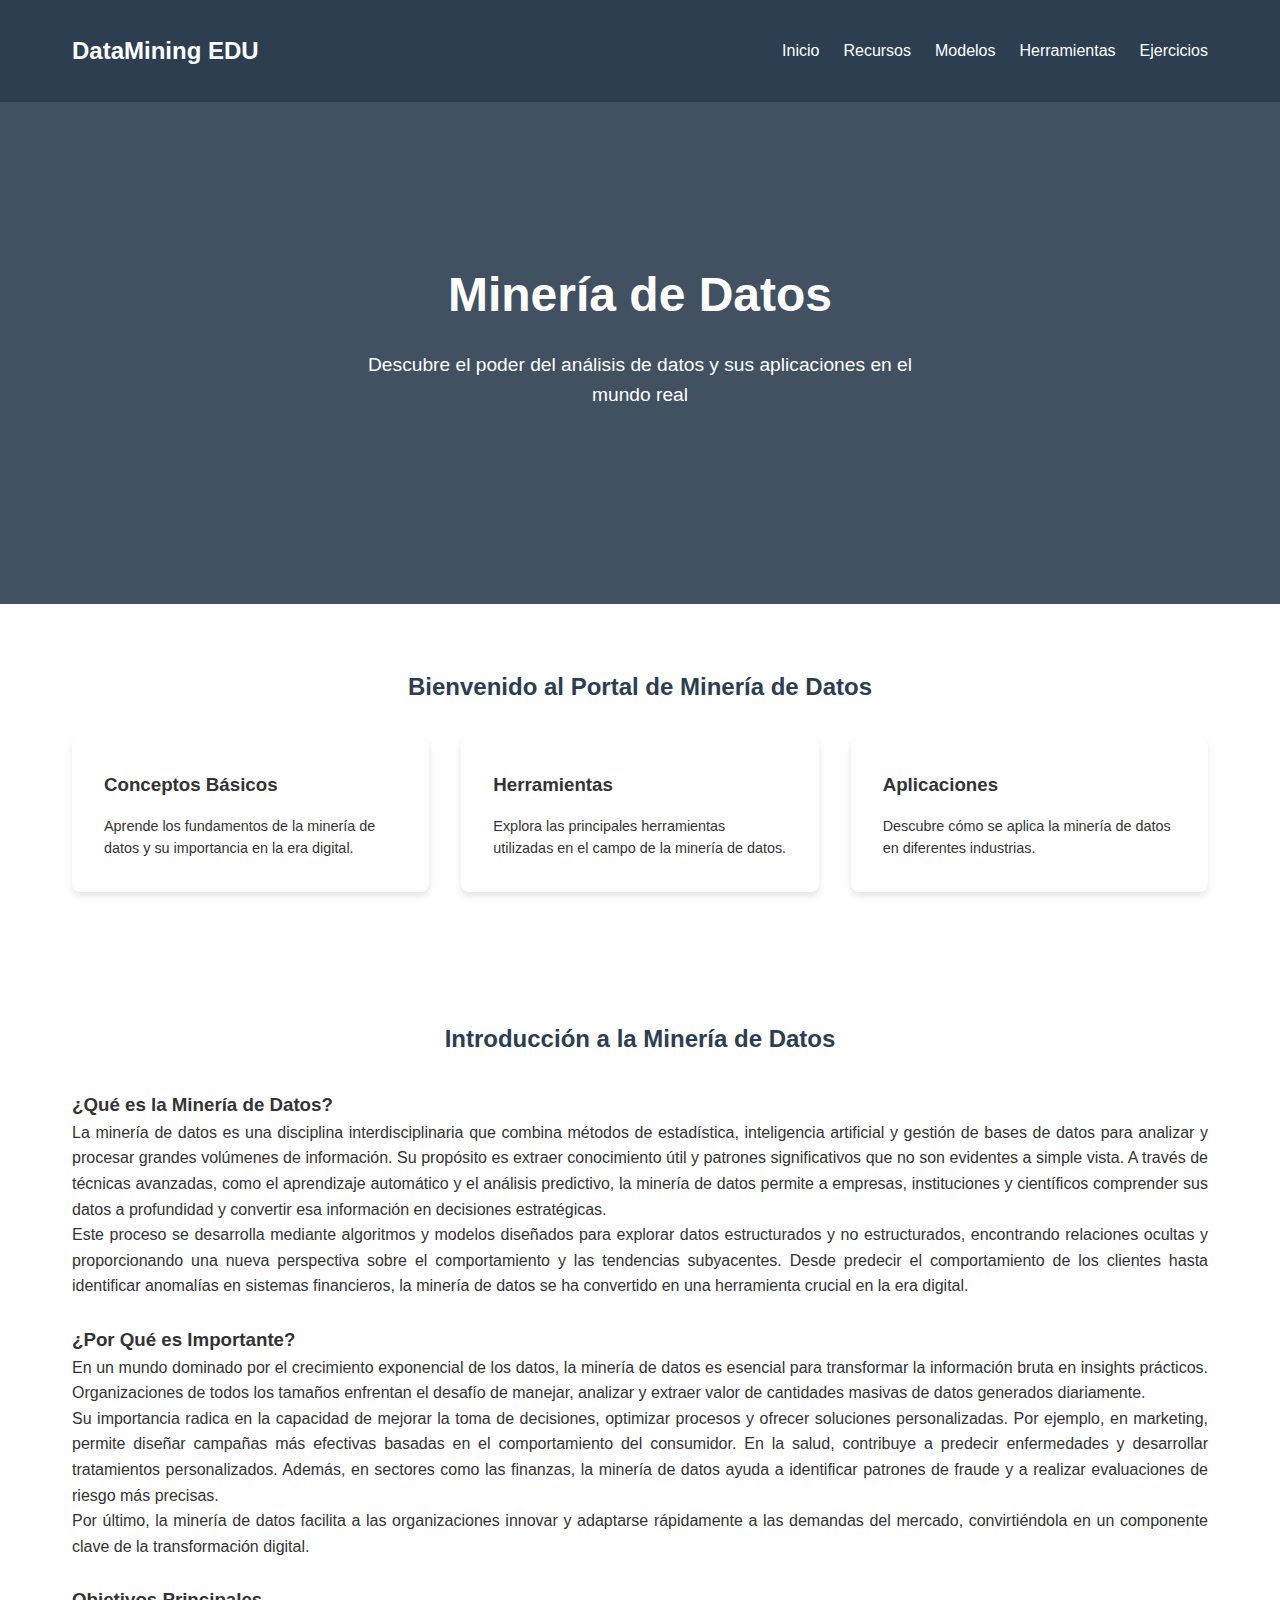
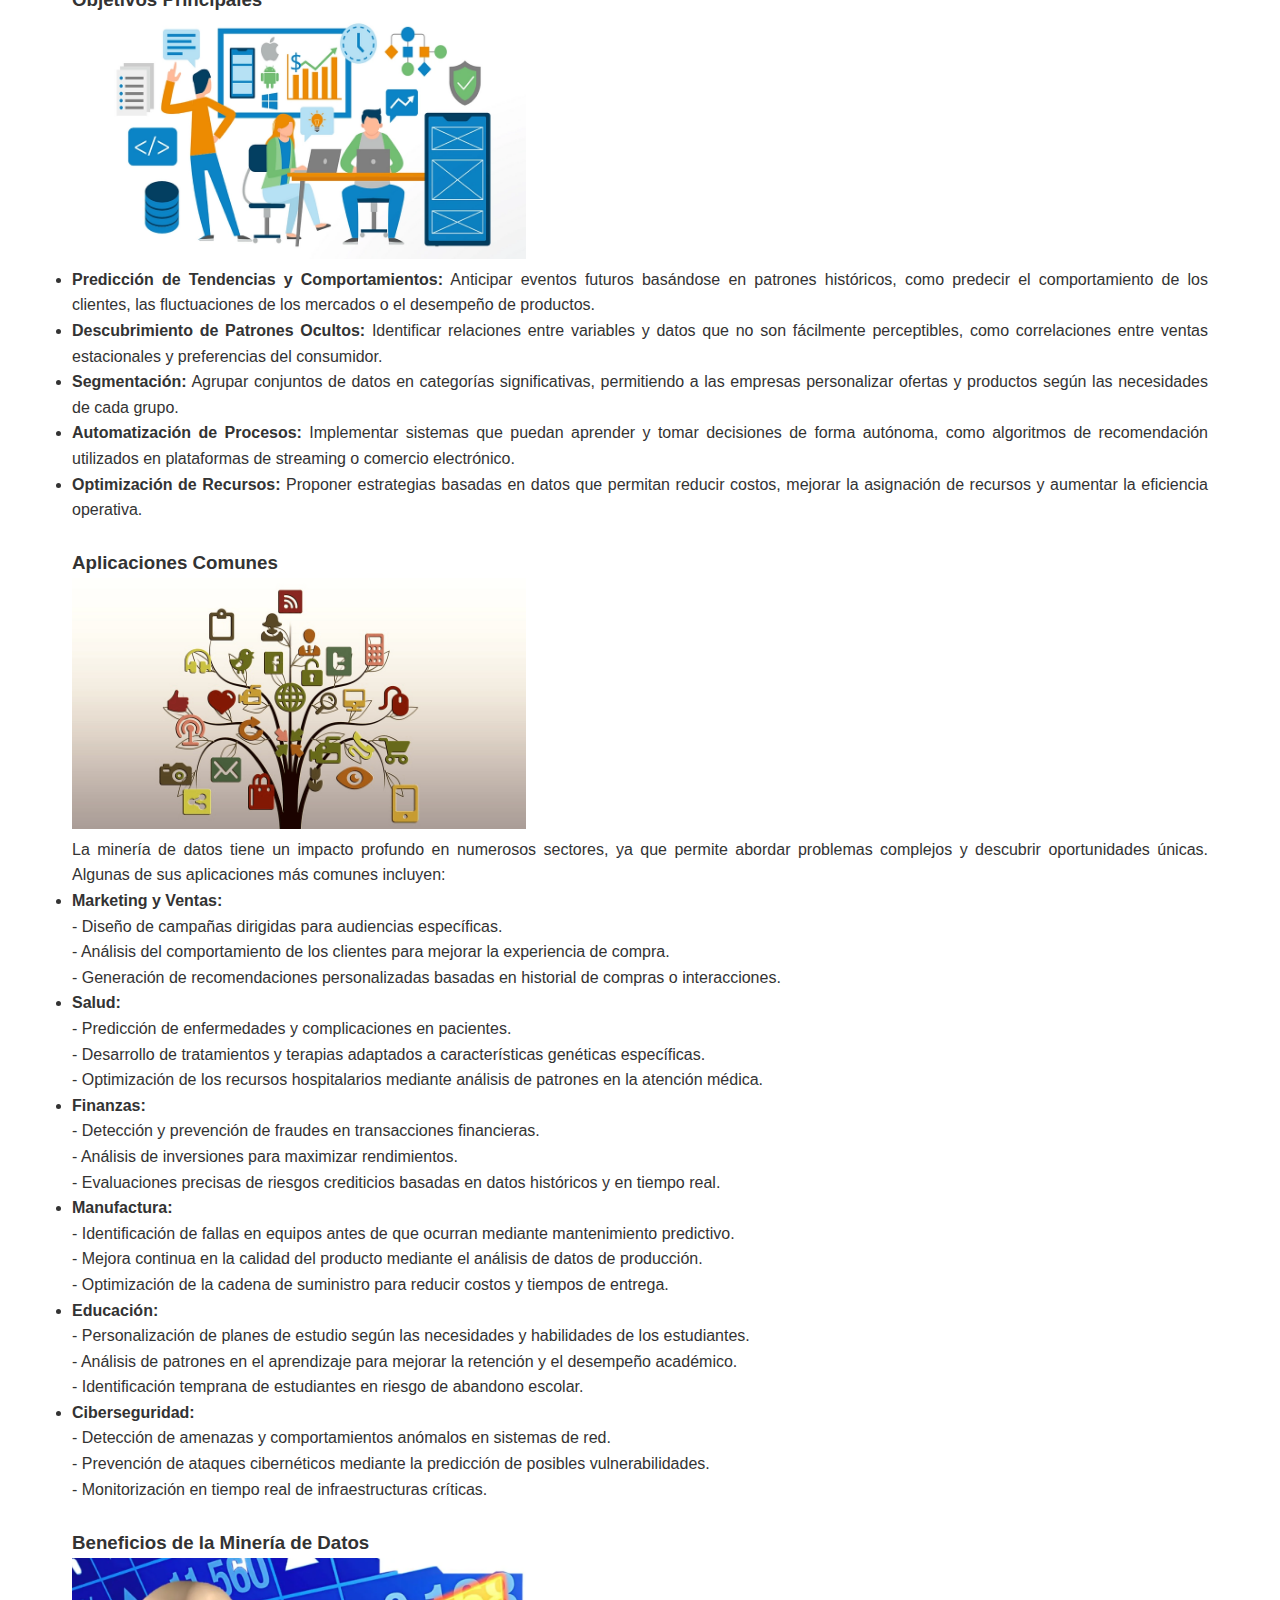
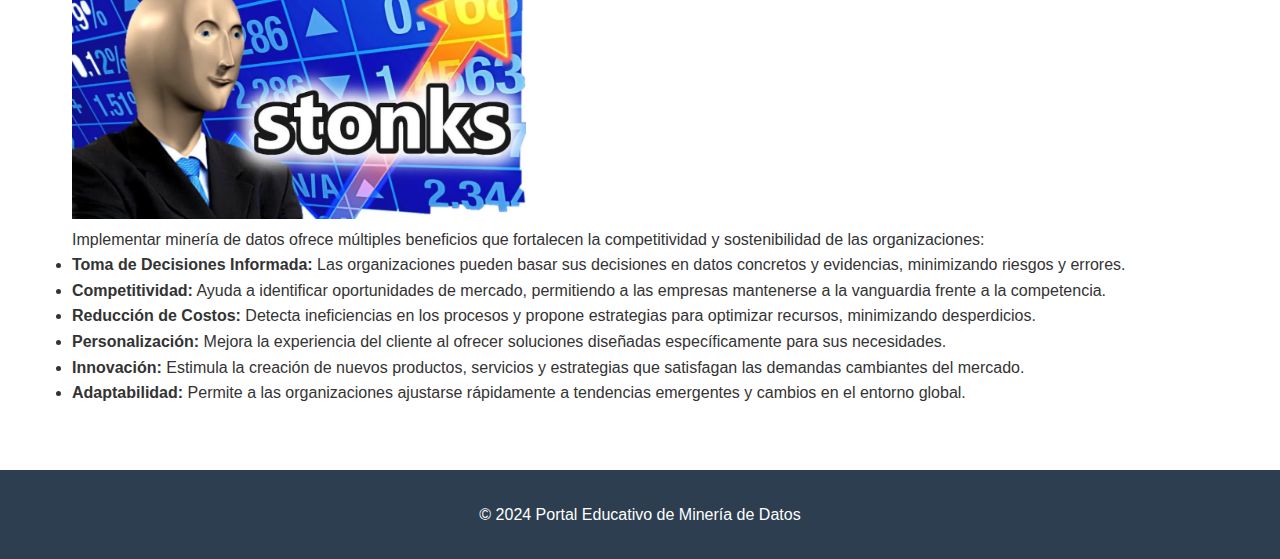
<file: project/index.html>
<!DOCTYPE html>
<html lang="es">
<head>
    <meta charset="UTF-8">
    <meta name="viewport" content="width=device-width, initial-scale=1.0">
    <link rel="stylesheet" href="style1.css">
    <title>Minería de Datos - Portal Educativo</title>
</head>
<body>
    <nav class="navbar">
        <div class="nav-container">
            <div class="logo">DataMining EDU</div>
            <button class="menu-button" onclick="toggleMenu()">☰</button>
            <ul class="nav-links">
                <li><a href="index.html">Inicio</a></li>
                <li><a href="recursos.html">Recursos</a></li>
                <li><a href="modelos.html">Modelos</a></li>
                <li><a href="herramientas.html">Herramientas</a></li>
                <li><a href="ejercicios.html">Ejercicios</a></li>
            </ul>
        </div>
    </nav>
    <script src="menu.js"></script>

    <header class="hero">
        <div class="hero-content">
            <h1>Minería de Datos</h1>
            <p>Descubre el poder del análisis de datos y sus aplicaciones en el mundo real</p>
        </div>
    </header>

    <main>
        <section id="inicio" class="section">
            <h2>Bienvenido al Portal de Minería de Datos</h2>
            <div class="cards-container">
                <div class="card">
                    <a href="conceptos.html">
                        <div class="card-content">
                            <h3>Conceptos Básicos</h3>
                            <p>Aprende los fundamentos de la minería de datos y su importancia en la era digital.</p>
                        </div>
                    </a>
                </div>
                <div class="card">
                    <a href="herramientas.html">
                        <div class="card-content">
                            <h3>Herramientas</h3>
                            <p>Explora las principales herramientas utilizadas en el campo de la minería de datos.</p>
                        </div>
                    </a>
                </div>
                <div class="card">
                    <a href="aplicaciones.html">
                        <div class="card-content">
                            <h3>Aplicaciones</h3>
                            <p>Descubre cómo se aplica la minería de datos en diferentes industrias.</p>
                        </div>
                    </a>
                </div>
            </div>
            
        </section>

        <section id="introduccion" class="section">
            <h2>Introducción a la Minería de Datos</h2>
            <div class="content-grid">
                <div class="text-content">
                    <h3>¿Qué es la Minería de Datos?</h3>
                    <p>
                        La minería de datos es una disciplina interdisciplinaria que combina métodos de estadística, inteligencia artificial y gestión de bases de datos para analizar y procesar grandes volúmenes de información. Su propósito es extraer conocimiento útil y patrones significativos que no son evidentes a simple vista. A través de técnicas avanzadas, como el aprendizaje automático y el análisis predictivo, la minería de datos permite a empresas, instituciones y científicos comprender sus datos a profundidad y convertir esa información en decisiones estratégicas.
                        <br>
                        Este proceso se desarrolla mediante algoritmos y modelos diseñados para explorar datos estructurados y no estructurados, encontrando relaciones ocultas y proporcionando una nueva perspectiva sobre el comportamiento y las tendencias subyacentes. Desde predecir el comportamiento de los clientes hasta identificar anomalías en sistemas financieros, la minería de datos se ha convertido en una herramienta crucial en la era digital.
                    </p>

                    <br>

                    <h3>¿Por Qué es Importante?</h3>
                    <p>
                        En un mundo dominado por el crecimiento exponencial de los datos, la minería de datos es esencial para transformar la información bruta en insights prácticos. Organizaciones de todos los tamaños enfrentan el desafío de manejar, analizar y extraer valor de cantidades masivas de datos generados diariamente.
                        <br>
                        Su importancia radica en la capacidad de mejorar la toma de decisiones, optimizar procesos y ofrecer soluciones personalizadas. Por ejemplo, en marketing, permite diseñar campañas más efectivas basadas en el comportamiento del consumidor. En la salud, contribuye a predecir enfermedades y desarrollar tratamientos personalizados. Además, en sectores como las finanzas, la minería de datos ayuda a identificar patrones de fraude y a realizar evaluaciones de riesgo más precisas.
                        <br>
                        Por último, la minería de datos facilita a las organizaciones innovar y adaptarse rápidamente a las demandas del mercado, convirtiéndola en un componente clave de la transformación digital.
                    </p>
                    
                    <br>

                    <h3>Objetivos Principales</h3>
                    <img src="img/inicio.png" class="img-fluid rounded mx-auto d-block" alt="..."  style="width: 40%;"  >
                    <ul>
                        <li><strong>Predicción de Tendencias y Comportamientos:</strong> Anticipar eventos futuros basándose en patrones históricos, como predecir el comportamiento de los clientes, las fluctuaciones de los mercados o el desempeño de productos.</li>
                        <li><strong>Descubrimiento de Patrones Ocultos:</strong> Identificar relaciones entre variables y datos que no son fácilmente perceptibles, como correlaciones entre ventas estacionales y preferencias del consumidor.</li>
                        <li><strong>Segmentación:</strong> Agrupar conjuntos de datos en categorías significativas, permitiendo a las empresas personalizar ofertas y productos según las necesidades de cada grupo.</li>
                        <li><strong>Automatización de Procesos:</strong> Implementar sistemas que puedan aprender y tomar decisiones de forma autónoma, como algoritmos de recomendación utilizados en plataformas de streaming o comercio electrónico.</li>
                        <li><strong>Optimización de Recursos:</strong> Proponer estrategias basadas en datos que permitan reducir costos, mejorar la asignación de recursos y aumentar la eficiencia operativa.</li>
                        <br>    
                    </ul>
                    
                    <h3>Aplicaciones Comunes</h3>
                    <img src="img/aplicaciones.png" class="img-fluid rounded mx-auto d-block" alt="..."  style="width: 40%;"  >
                    <p>
                        La minería de datos tiene un impacto profundo en numerosos sectores, ya que permite abordar problemas complejos y descubrir oportunidades únicas. Algunas de sus aplicaciones más comunes incluyen:
                    </p>
                    <ul>
                        <li><strong>Marketing y Ventas:</strong> 
                            <ul>- Diseño de campañas dirigidas para audiencias específicas.</ul>
                            <ul>- Análisis del comportamiento de los clientes para mejorar la experiencia de compra.</ul>
                            <ul>- Generación de recomendaciones personalizadas basadas en historial de compras o interacciones.</ul>
                        </li>

                        <li><strong>Salud:</strong> 
                            <ul>- Predicción de enfermedades y complicaciones en pacientes.</ul>
                            <ul>- Desarrollo de tratamientos y terapias adaptados a características genéticas específicas.</ul>
                            <ul>- Optimización de los recursos hospitalarios mediante análisis de patrones en la atención médica.</ul>
                        </li>

                        <li><strong>Finanzas:</strong> 
                            <ul>- Detección y prevención de fraudes en transacciones financieras.</ul>
                            <ul>- Análisis de inversiones para maximizar rendimientos.</ul>
                            <ul>- Evaluaciones precisas de riesgos crediticios basadas en datos históricos y en tiempo real.</ul>
                        </li>

                        <li><strong>Manufactura:</strong> 
                            <ul>- Identificación de fallas en equipos antes de que ocurran mediante mantenimiento predictivo.</ul>
                            <ul>- Mejora continua en la calidad del producto mediante el análisis de datos de producción.</ul>
                            <ul>- Optimización de la cadena de suministro para reducir costos y tiempos de entrega.</ul>
                        </li>

                        <li><strong>Educación:</strong> 
                            <ul>- Personalización de planes de estudio según las necesidades y habilidades de los estudiantes.</ul>
                            <ul>- Análisis de patrones en el aprendizaje para mejorar la retención y el desempeño académico.</ul>
                            <ul>- Identificación temprana de estudiantes en riesgo de abandono escolar.</ul>
                        </li>

                        <li><strong>Ciberseguridad:</strong> 
                            <ul>- Detección de amenazas y comportamientos anómalos en sistemas de red.</ul>
                            <ul>- Prevención de ataques cibernéticos mediante la predicción de posibles vulnerabilidades.</ul>
                            <ul>- Monitorización en tiempo real de infraestructuras críticas.</ul>
                        </li>
                    </ul>
                    
                    <br>
        
                    <h3>Beneficios de la Minería de Datos</h3>
                    <img src="img/stonks.png" class="img-fluid rounded mx-auto d-block" alt="..."  style="width: 40%;"  >
                    <p>
                        Implementar minería de datos ofrece múltiples beneficios que fortalecen la competitividad y sostenibilidad de las organizaciones:
                    </p>
                    <ul>
                        <li><strong>Toma de Decisiones Informada:</strong> Las organizaciones pueden basar sus decisiones en datos concretos y evidencias, minimizando riesgos y errores.</li>
                        <li><strong>Competitividad:</strong> Ayuda a identificar oportunidades de mercado, permitiendo a las empresas mantenerse a la vanguardia frente a la competencia.</li>
                        <li><strong>Reducción de Costos:</strong> Detecta ineficiencias en los procesos y propone estrategias para optimizar recursos, minimizando desperdicios.</li>
                        <li><strong>Personalización:</strong> Mejora la experiencia del cliente al ofrecer soluciones diseñadas específicamente para sus necesidades.</li>
                        <li><strong>Innovación:</strong> Estimula la creación de nuevos productos, servicios y estrategias que satisfagan las demandas cambiantes del mercado.</li>
                        <li><strong>Adaptabilidad:</strong> Permite a las organizaciones ajustarse rápidamente a tendencias emergentes y cambios en el entorno global.</li>
                    </ul>
                </div>
            </div>
        </section>
        


        

        
    </main>

    <footer>
        <div class="footer-content">
            <p>&copy; 2024 Portal Educativo de Minería de Datos</p>
        </div>
    </footer>
</body>
</html>
</file>
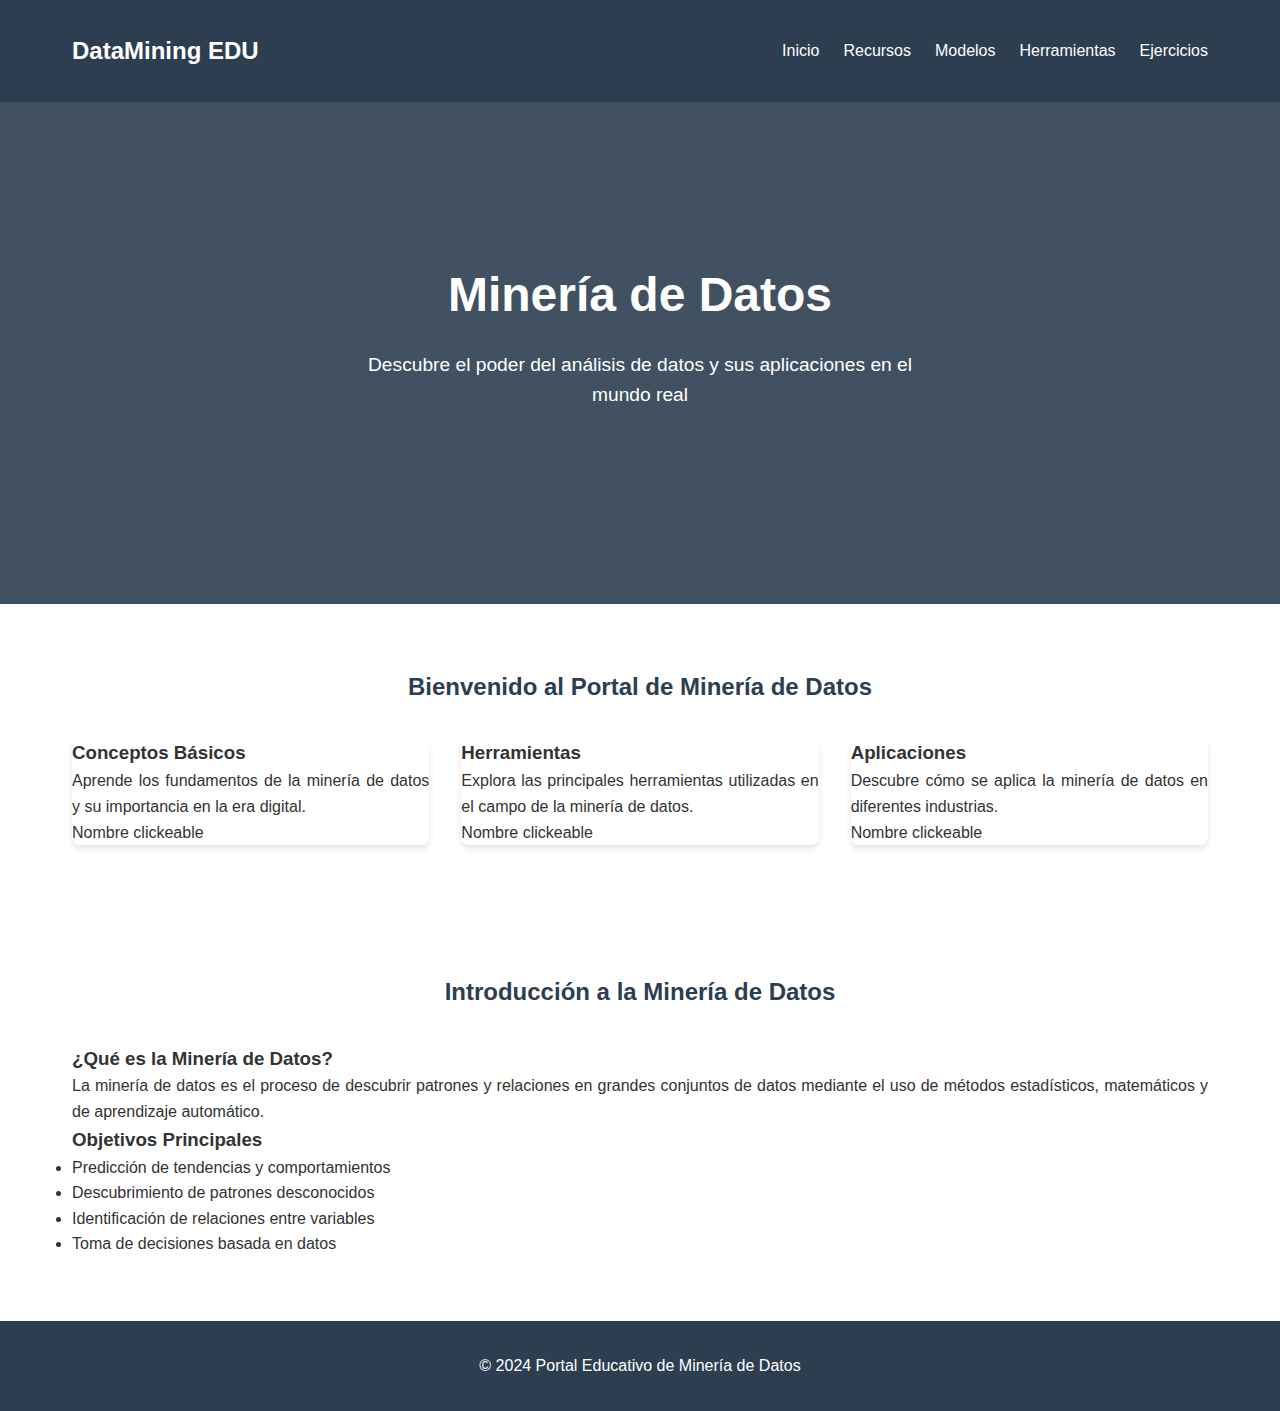
<file: project/aplicaciones.html>
<!DOCTYPE html>
<html lang="es">
<head>
    <meta charset="UTF-8">
    <meta name="viewport" content="width=device-width, initial-scale=1.0">
    <link rel="stylesheet" href="style1.css">
    <title>Minería de Datos - Portal Educativo</title>
</head>
<body>
    <nav class="navbar">
        <div class="nav-container">
            <div class="logo">DataMining EDU</div>
            <button class="menu-button" onclick="toggleMenu()">☰</button>
            <ul class="nav-links">
                <li><a href="index.html">Inicio</a></li>
                <li><a href="recursos.html">Recursos</a></li>
                <li><a href="modelos.html">Modelos</a></li>
                <li><a href="herramientas.html">Herramientas</a></li>
                <li><a href="ejercicios.html">Ejercicios</a></li>
            </ul>
        </div>
    </nav>
    <script src="menu.js"></script>

    <header class="hero">
        <div class="hero-content">
            <h1>Minería de Datos</h1>
            <p>Descubre el poder del análisis de datos y sus aplicaciones en el mundo real</p>
        </div>
    </header>

    <main>
        <section id="inicio" class="section">
            <h2>Bienvenido al Portal de Minería de Datos</h2>
            <div class="cards-container">
                <div class="card">
                    <h3>Conceptos Básicos</h3>
                    <p>Aprende los fundamentos de la minería de datos y su importancia en la era digital.</p>
                    <a href="conceptos.html">Nombre clickeable</a>

                </div>
                <div class="card">
                    <h3>Herramientas</h3>
                    <p>Explora las principales herramientas utilizadas en el campo de la minería de datos.</p>
                    <a href="herramientas.html">Nombre clickeable</a>

                </div>
                <div class="card">
                    <h3>Aplicaciones</h3>
                    <p>Descubre cómo se aplica la minería de datos en diferentes industrias.</p>
                    <a href="aplicaciones.html">Nombre clickeable</a>

                </div>
            </div>
        </section>

        <section id="introduccion" class="section">
            <h2>Introducción a la Minería de Datos</h2>
            <div class="content-grid">
                <div class="text-content">
                    <h3>¿Qué es la Minería de Datos?</h3>
                    <p>La minería de datos es el proceso de descubrir patrones y relaciones en grandes conjuntos de datos mediante el uso de métodos estadísticos, matemáticos y de aprendizaje automático.</p>
                    
                    <h3>Objetivos Principales</h3>
                    <ul>
                        <li>Predicción de tendencias y comportamientos</li>
                        <li>Descubrimiento de patrones desconocidos</li>
                        <li>Identificación de relaciones entre variables</li>
                        <li>Toma de decisiones basada en datos</li>
                    </ul>
                </div>
            </div>
        </section>
    </main>

    <footer>
        <div class="footer-content">
            <p>&copy; 2024 Portal Educativo de Minería de Datos</p>
        </div>
    </footer>
</body>
</html>
</file>
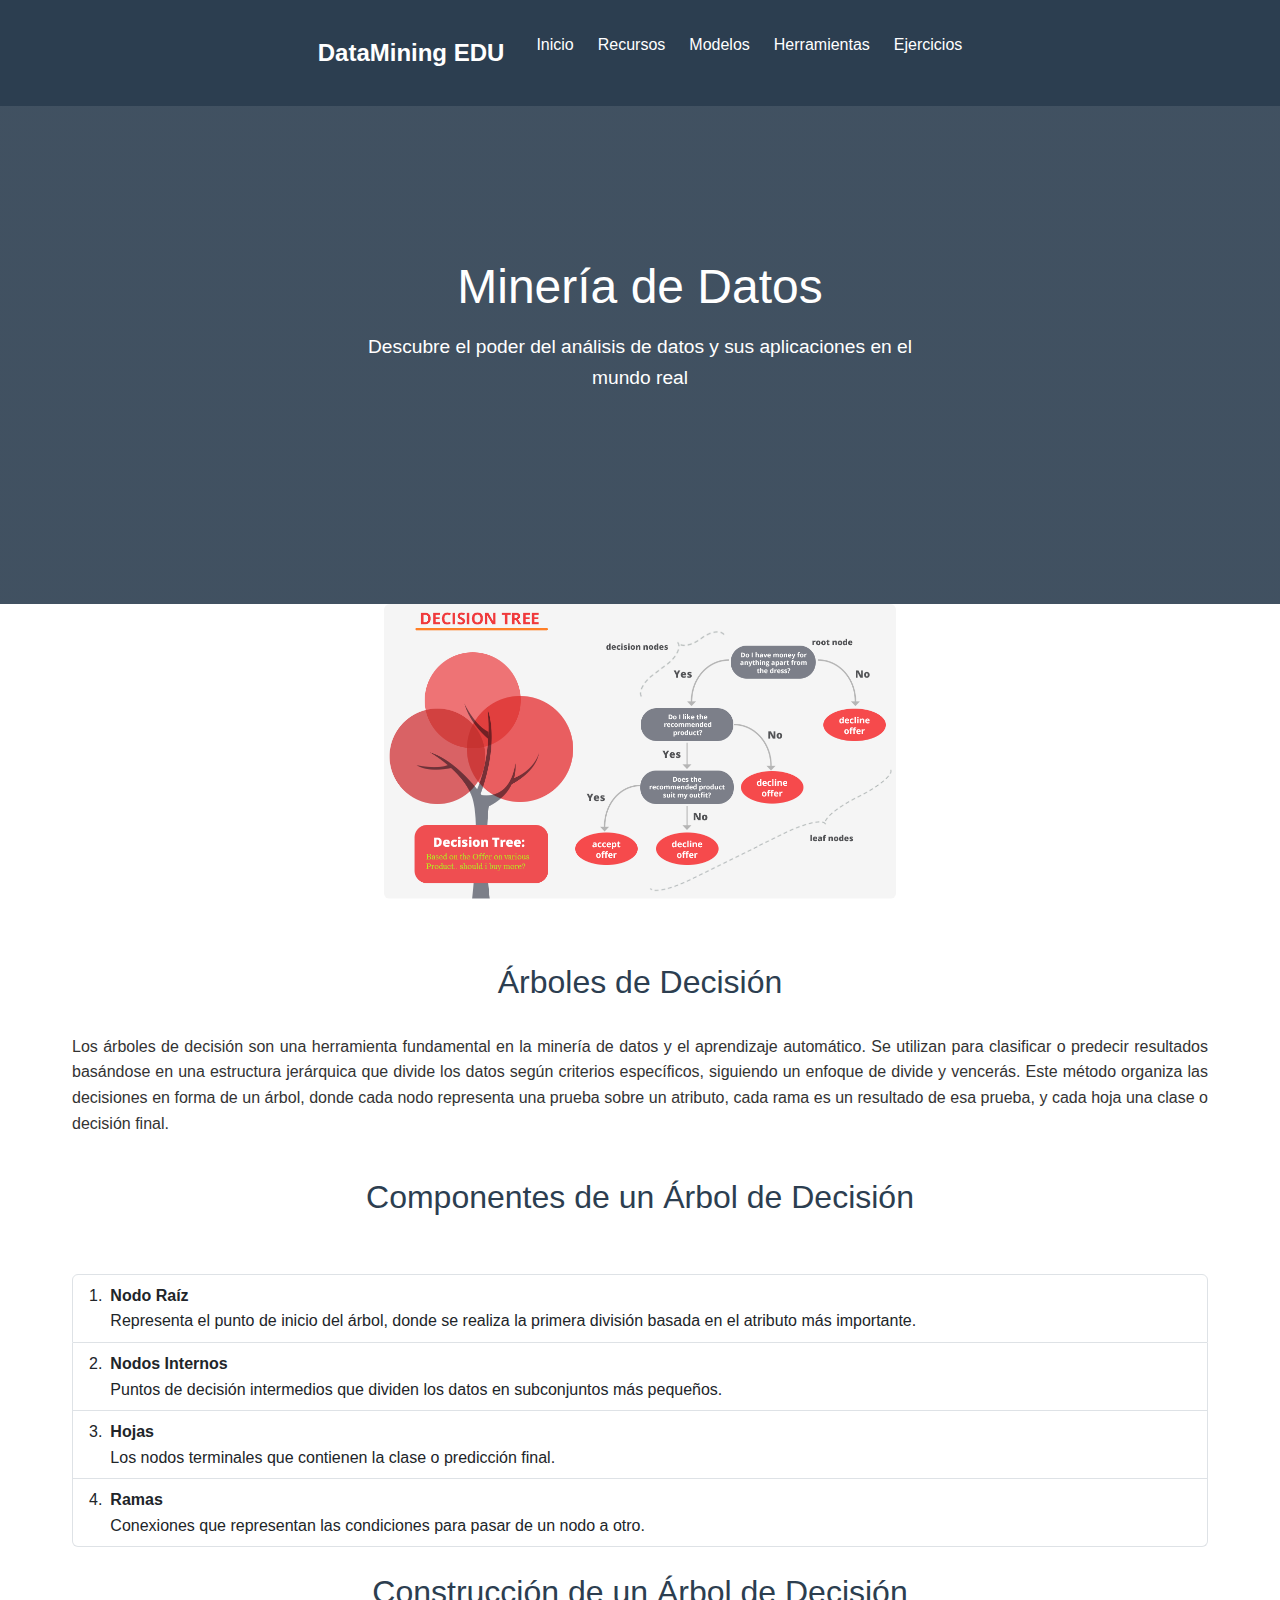
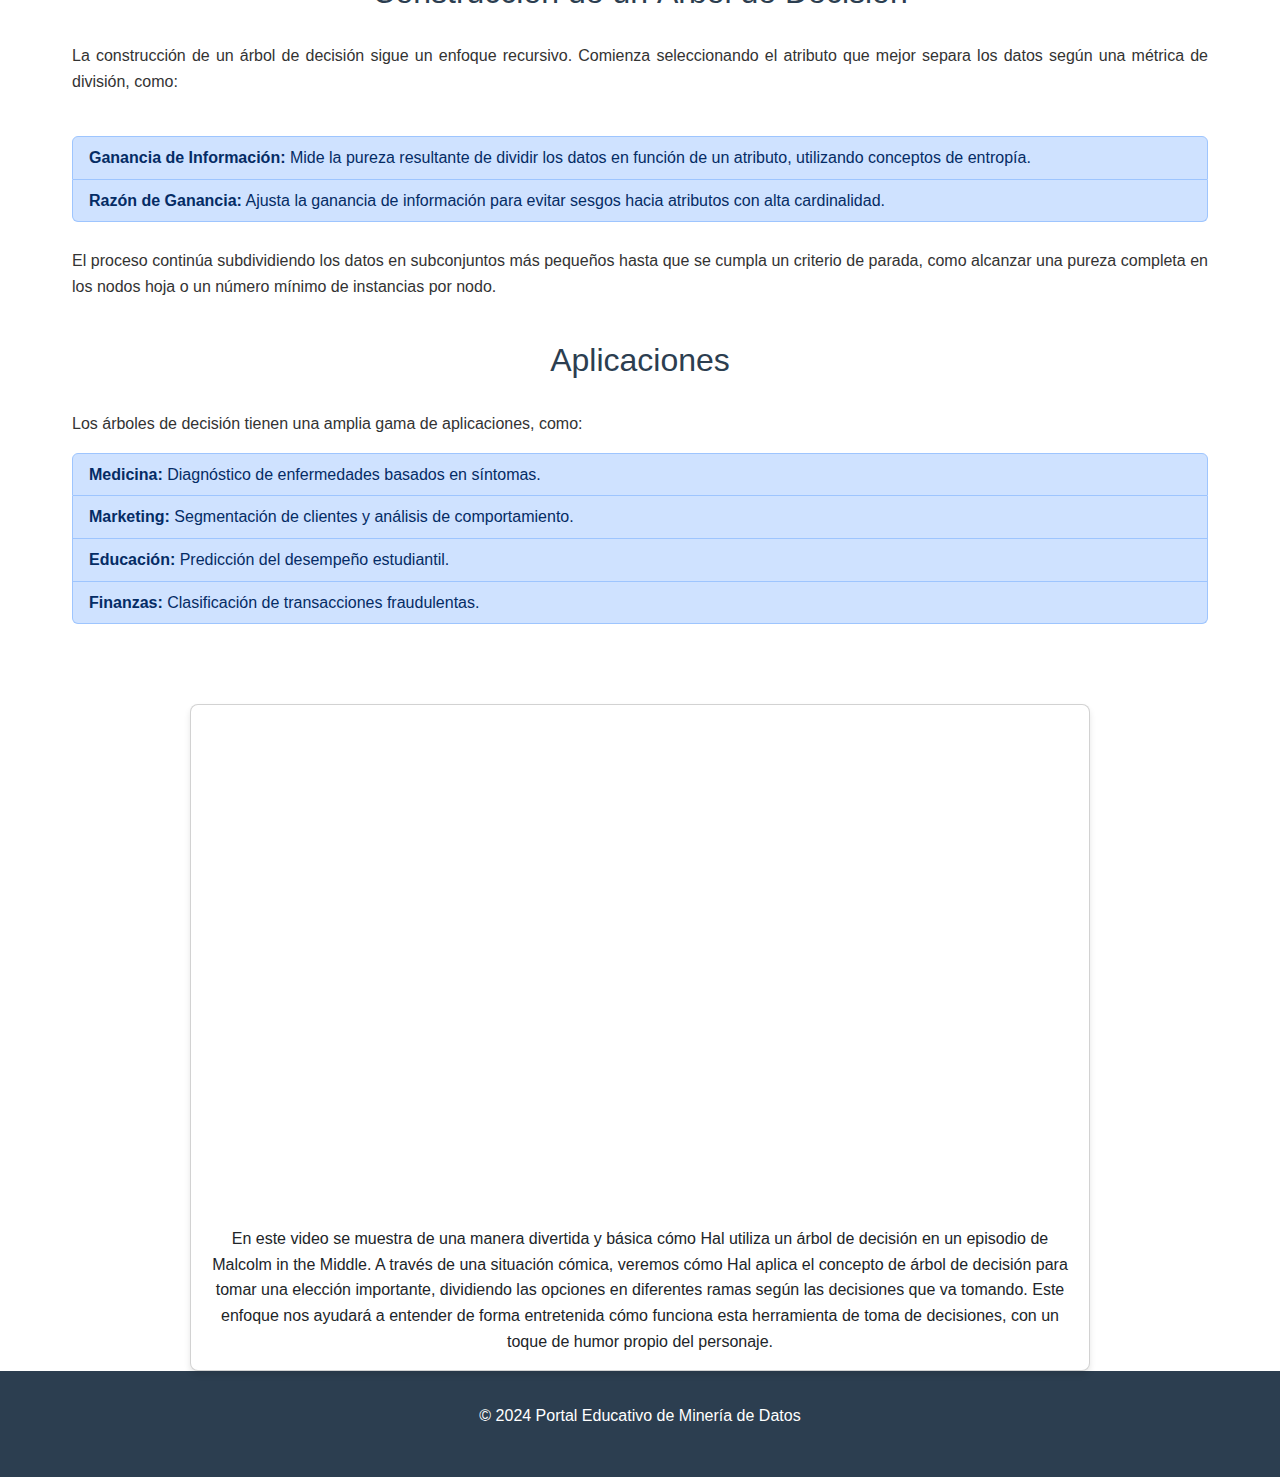
<file: project/arbol.html>
<!DOCTYPE html>
<html lang="es">
<head>
    <meta charset="UTF-8">
    <meta name="viewport" content="width=device-width, initial-scale=1.0">
    <link href="https://cdn.jsdelivr.net/npm/bootstrap@5.3.3/dist/css/bootstrap.min.css" rel="stylesheet" integrity="sha384-QWTKZyjpPEjISv5WaRU9OFeRpok6YctnYmDr5pNlyT2bRjXh0JMhjY6hW+ALEwIH" crossorigin="anonymous">
    <link rel="stylesheet" href="style1.css">
    <title>Minería de Datos - Portal Educativo</title>
</head>
<body>
    <nav class="navbar">
        <div class="nav-container">
            <div class="logo">DataMining EDU</div>
            <button class="menu-button" onclick="toggleMenu()">☰</button>
            <ul class="nav-links">
                <li><a href="index.html">Inicio</a></li>
                <li><a href="recursos.html">Recursos</a></li>
                <li><a href="modelos.html">Modelos</a></li>
                <li><a href="herramientas.html">Herramientas</a></li>
                <li><a href="ejercicios.html">Ejercicios</a></li>
            </ul>
        </div>
    </nav>
    <script src="menu.js"></script>

    <header class="hero">
        <div class="hero-content">
        <h1>Minería de Datos</h1>
        <p>
            Descubre el poder del análisis de datos y sus aplicaciones en el mundo
            real
        </p>
        </div>
    </header>
        
        <img src="img/arbol.png" class="img-fluid rounded mx-auto d-block" alt="..."  style="width: 40%;"  >
    <section id="modelos" class="section">
        <h2>Árboles de Decisión</h2>
        <p style="text-align: justify">
        Los árboles de decisión son una herramienta fundamental en la minería de
        datos y el aprendizaje automático. Se utilizan para clasificar o
        predecir resultados basándose en una estructura jerárquica que divide
        los datos según criterios específicos, siguiendo un enfoque de divide y
        vencerás. Este método organiza las decisiones en forma de un árbol,
        donde cada nodo representa una prueba sobre un atributo, cada rama es un
        resultado de esa prueba, y cada hoja una clase o decisión final.
        </p>
        <br>
        <h2>Componentes de un Árbol de Decisión</h2>
        <br>

        <ol class="list-group list-group-numbered">
        <li class="list-group-item d-flex justify-content-between align-items-start">
            <div class="ms-2 me-auto">
                <div class="fw-bold">Nodo Raíz</div>
                Representa el punto de inicio del árbol, donde se realiza la primera división basada en el atributo más importante.
            </div>
        </li>
        <li class="list-group-item d-flex justify-content-between align-items-start">
            <div class="ms-2 me-auto">
                <div class="fw-bold">Nodos Internos</div>
                Puntos de decisión intermedios que dividen los datos en subconjuntos más pequeños.
            </div>
        </li>
        <li class="list-group-item d-flex justify-content-between align-items-start">
            <div class="ms-2 me-auto">
                <div class="fw-bold">Hojas</div>
                Los nodos terminales que contienen la clase o predicción final.
            </div>
        </li>
        <li class="list-group-item d-flex justify-content-between align-items-start">
            <div class="ms-2 me-auto">
                <div class="fw-bold">Ramas</div>
                Conexiones que representan las condiciones para pasar de un nodo a otro.
            </div>
        </li>
        </ol>
    
    <br>

    <h2>Construcción de un Árbol de Decisión</h2>
    <p style="text-align: justify">
        La construcción de un árbol de decisión sigue un enfoque recursivo. Comienza seleccionando el atributo que mejor separa los datos según una métrica de división, como:
    </p>
    <br>
    <div class="list-group">
        <a class="list-group-item list-group-item-action list-group-item-primary"><strong>Ganancia de Información:</strong> Mide la pureza resultante de dividir los datos en función de un atributo, utilizando conceptos de entropía.</a>
        <a class="list-group-item list-group-item-action list-group-item-primary"><strong>Razón de Ganancia:</strong> Ajusta la ganancia de información para evitar sesgos hacia atributos con alta cardinalidad.</a>
    </div>
    <br>
    <p style="text-align: justify;">El proceso continúa subdividiendo los datos en subconjuntos más pequeños hasta que se cumpla un criterio de parada, como alcanzar una pureza completa en los nodos hoja o un número mínimo de instancias por nodo.</p>
    <br>
    <h2>Aplicaciones</h2>
    <p>Los árboles de decisión tienen una amplia gama de aplicaciones, como:</p>
    <div class="list-group">
        <a class="list-group-item list-group-item-action list-group-item-primary"><strong>Medicina:</strong> Diagnóstico de enfermedades basados en síntomas.</a>
        <a class="list-group-item list-group-item-action list-group-item-primary"><strong>Marketing:</strong> Segmentación de clientes y análisis de comportamiento.</a>
        <a class="list-group-item list-group-item-action list-group-item-primary"><strong>Educación:</strong> Predicción del desempeño estudiantil.</a>
        <a class="list-group-item list-group-item-action list-group-item-primary"><strong>Finanzas:</strong> Clasificación de transacciones fraudulentas.</a>
    </div>
    </section>

    <script
        src="https://cdn.jsdelivr.net/npm/bootstrap@5.3.3/dist/js/bootstrap.bundle.min.js"
        integrity="sha384-YvpcrYf0tY3lHB60NNkmXc5s9fDVZLESaAA55NDzOxhy9GkcIdslK1eN7N6jIeHz"
        crossorigin="anonymous"
    ></script>

    <div class="container mt-3">
        <div class="card" style="max-width: 900px; margin: 0 auto;">
            <div class="ratio ratio-16x9">
                <iframe src="https://www.youtube.com/embed/3-Wf7QrJb6Q?si=jmq2P5iVjBr1kYuo" allow="accelerometer; autoplay; encrypted-media; gyroscope; picture-in-picture" allowfullscreen></iframe>

            </div>
            <div class="card-body p-3">
                <p class="card-text text-center mb-0">En este video se muestra de una manera divertida y básica cómo Hal utiliza un árbol de decisión en un episodio de Malcolm in the Middle. A través de una situación cómica, veremos cómo Hal aplica el concepto de árbol de decisión para tomar una elección importante, dividiendo las opciones en diferentes ramas según las decisiones que va tomando. Este enfoque nos ayudará a entender de forma entretenida cómo funciona esta herramienta de toma de decisiones, con un toque de humor propio del personaje.</p>
            </div>
        </div>
    </div>
    

    <footer>
        <div class="footer-content">
            <p>&copy; 2024 Portal Educativo de Minería de Datos</p>
        </div>
    </footer>
    </body>
</html>
</file>
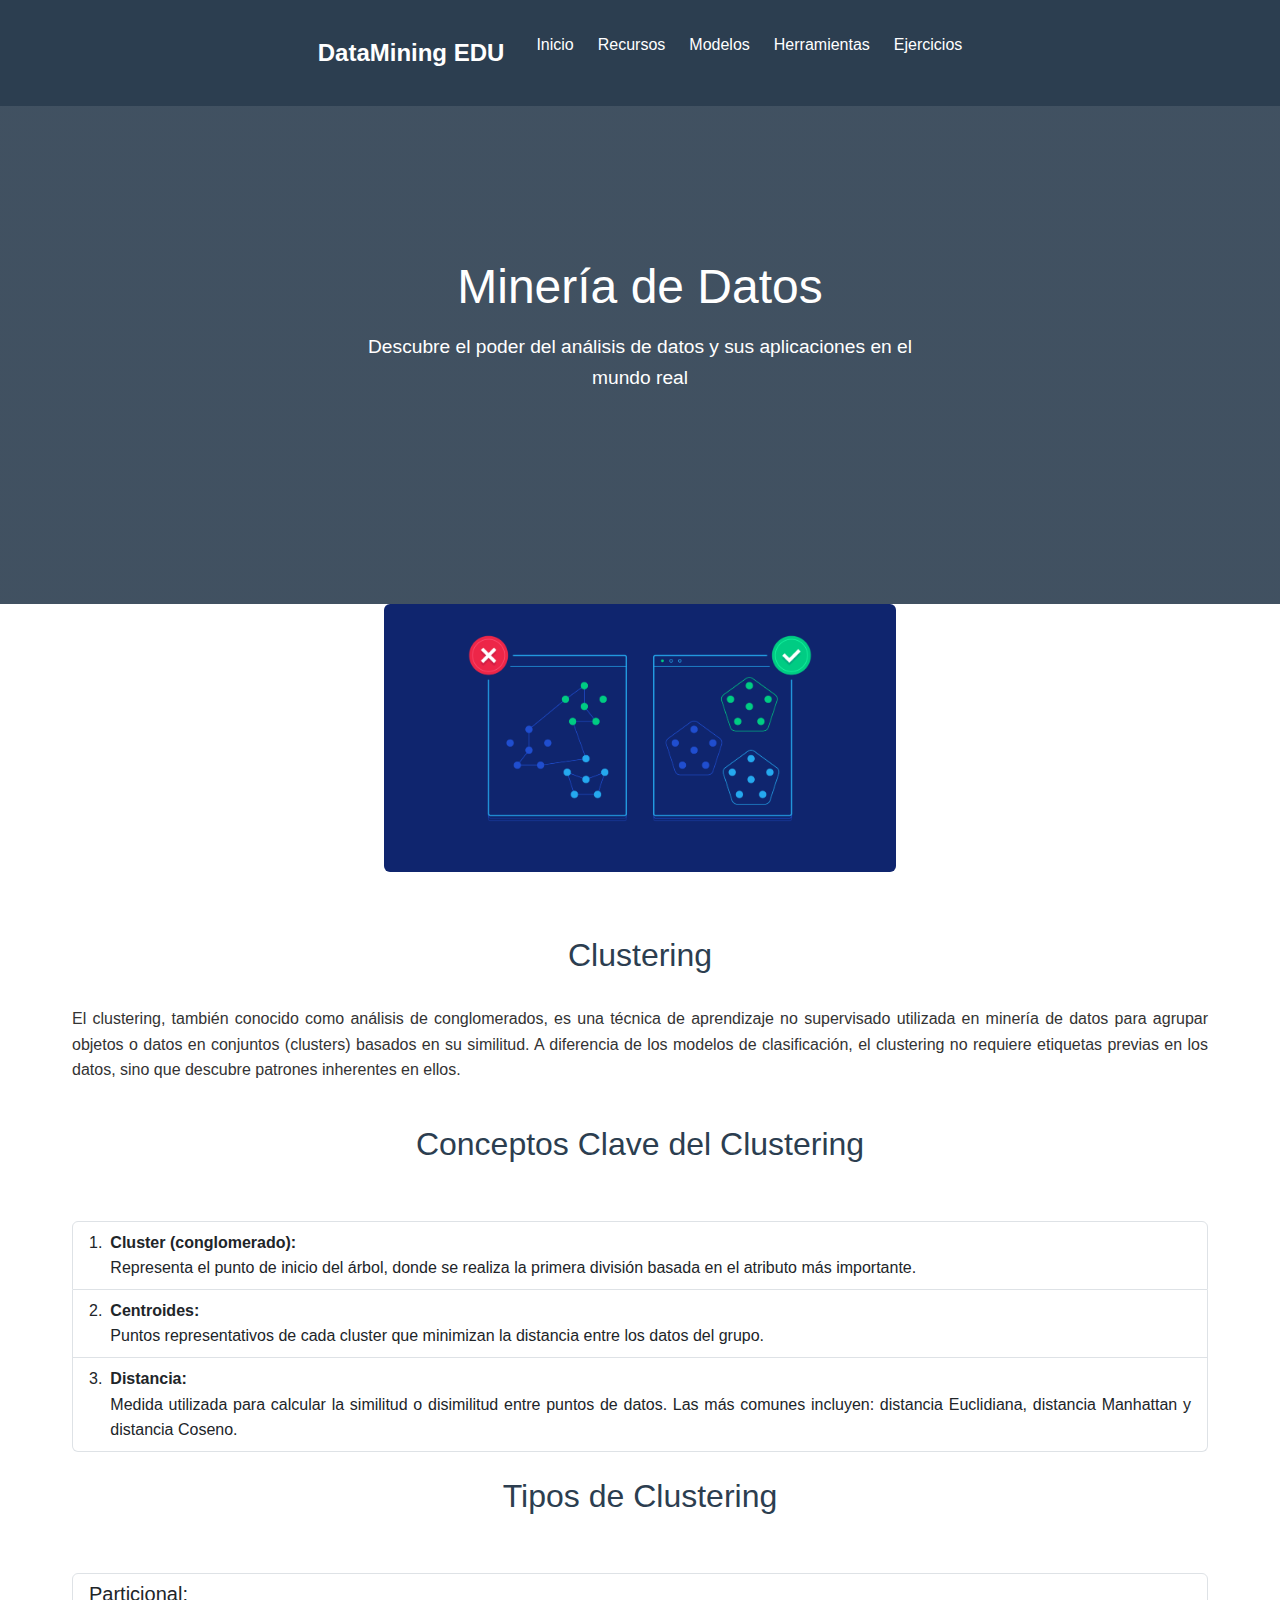
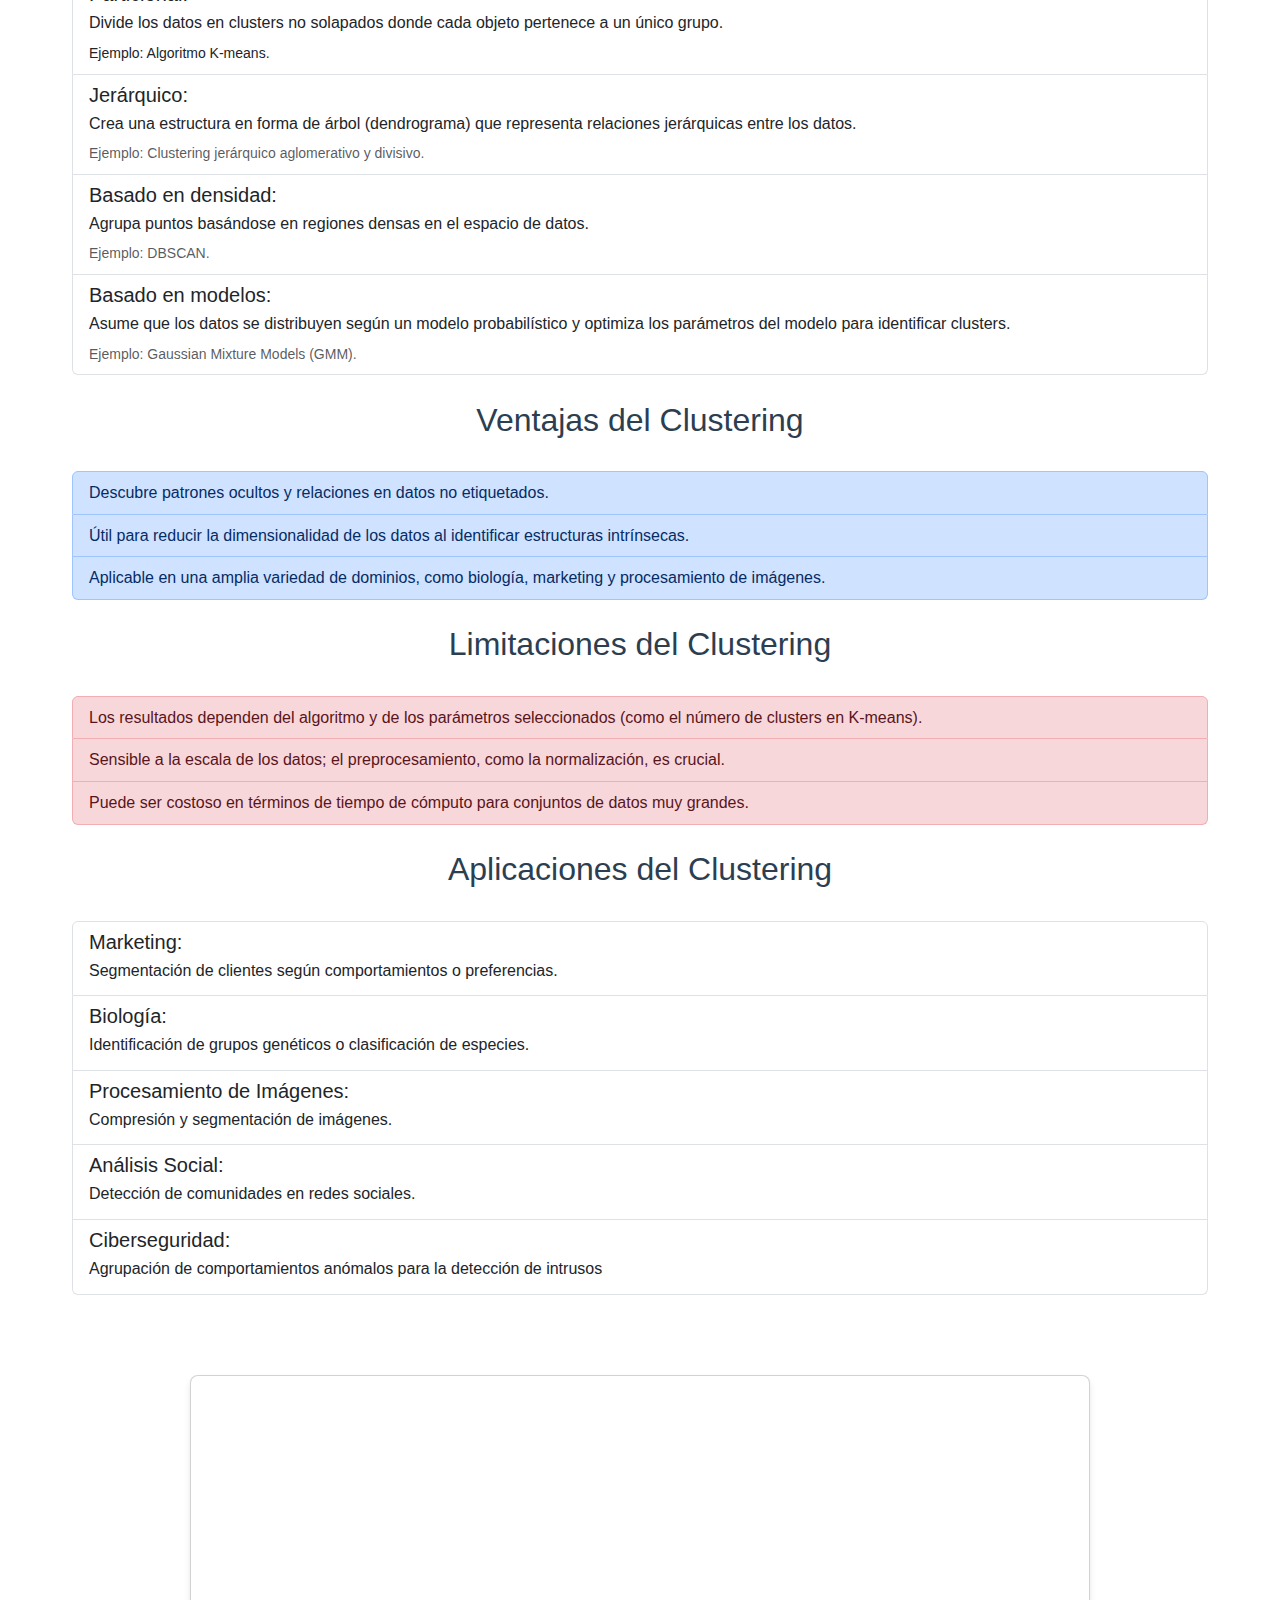
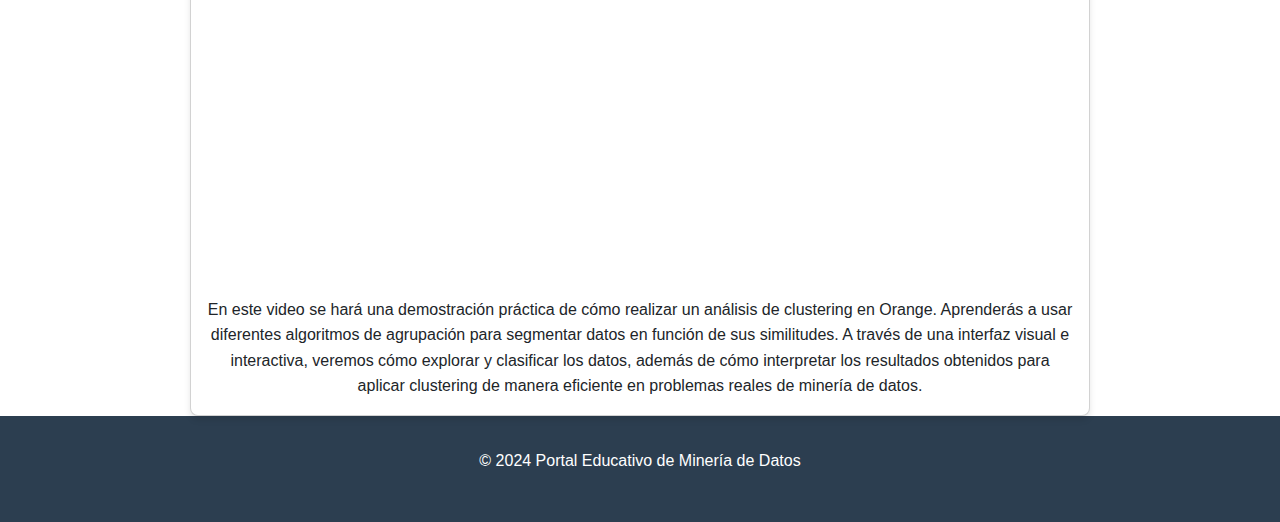
<file: project/clust.html>
<!DOCTYPE html>
<html lang="es">
<head>
    <meta charset="UTF-8">
    <meta name="viewport" content="width=device-width, initial-scale=1.0">
    <link href="https://cdn.jsdelivr.net/npm/bootstrap@5.3.3/dist/css/bootstrap.min.css" rel="stylesheet" integrity="sha384-QWTKZyjpPEjISv5WaRU9OFeRpok6YctnYmDr5pNlyT2bRjXh0JMhjY6hW+ALEwIH" crossorigin="anonymous">
    <link rel="stylesheet" href="style1.css">
    <title>Minería de Datos - Portal Educativo</title>
</head>
<body>
    <nav class="navbar">
        <div class="nav-container">
            <div class="logo">DataMining EDU</div>
            <button class="menu-button" onclick="toggleMenu()">☰</button>
            <ul class="nav-links">
                <li><a href="index.html">Inicio</a></li>
                <li><a href="recursos.html">Recursos</a></li>
                <li><a href="modelos.html">Modelos</a></li>
                <li><a href="herramientas.html">Herramientas</a></li>
                <li><a href="ejercicios.html">Ejercicios</a></li>
            </ul>
        </div>
    </nav>
    <script src="menu.js"></script>

    <header class="hero">
        <div class="hero-content">
        <h1>Minería de Datos</h1>
        <p>
            Descubre el poder del análisis de datos y sus aplicaciones en el mundo
            real
        </p>
        </div>
    </header>

    <img src="img/cluster.png" class="img-fluid rounded mx-auto d-block" alt="..."  style="width: 40%;" >

    <section id="modelos" class="section">
        <h2>Clustering</h2>
        <p style="text-align: justify">
            El clustering, también conocido como análisis de conglomerados, es una técnica de aprendizaje no supervisado utilizada en minería de datos para agrupar objetos o datos en conjuntos (clusters) basados en su similitud. A diferencia de los modelos de clasificación, el clustering no requiere etiquetas previas en los datos, sino que descubre patrones inherentes en ellos.
        </p>
        <br>
        <h2>Conceptos Clave del Clustering</h2>
        <br>

        <ol class="list-group list-group-numbered">
        <li class="list-group-item d-flex justify-content-between align-items-start">
            <div class="ms-2 me-auto">
                <div class="fw-bold">Cluster (conglomerado):</div>
                Representa el punto de inicio del árbol, donde se realiza la primera división basada en el atributo más importante.
            </div>
        </li>
        <li class="list-group-item d-flex justify-content-between align-items-start">
            <div class="ms-2 me-auto">
                <div class="fw-bold">Centroides:</div>
                Puntos representativos de cada cluster que minimizan la distancia entre los datos del grupo.
            </div>
        </li>
        <li class="list-group-item d-flex justify-content-between align-items-start">
            <div class="ms-2 me-auto">
                <div class="fw-bold">Distancia:</div>
                Medida utilizada para calcular la similitud o disimilitud entre puntos de datos. Las más comunes incluyen: distancia Euclidiana,
                distancia Manhattan y distancia Coseno.
            </div>
        </li>
        </ol>
    
    <br>

    <h2>Tipos de Clustering</h2>
    <br>
    <div class="list-group">
        <a class="list-group-item list-group-item-action" aria-current="true">
          <div class="d-flex w-100 justify-content-between">
            <h5 class="mb-1">Particional:</h5>
          </div>
          <p class="mb-1">Divide los datos en clusters no solapados donde cada objeto pertenece a un único grupo.</p>
          <small>Ejemplo: Algoritmo K-means.</small>
        </a>

        <a class="list-group-item list-group-item-action">
          <div class="d-flex w-100 justify-content-between">
            <h5 class="mb-1">Jerárquico:</h5>
          </div>
          <p class="mb-1">Crea una estructura en forma de árbol (dendrograma) que representa relaciones jerárquicas entre los datos.</p>
          <small class="text-body-secondary">Ejemplo: Clustering jerárquico aglomerativo y divisivo.</small>
        </a>

        <a class="list-group-item list-group-item-action">
          <div class="d-flex w-100 justify-content-between">
            <h5 class="mb-1">Basado en densidad:</h5>
          </div>
          <p class="mb-1">Agrupa puntos basándose en regiones densas en el espacio de datos.</p>
          <small class="text-body-secondary">Ejemplo: DBSCAN.</small>
        </a>

        <a class="list-group-item list-group-item-action">
            <div class="d-flex w-100 justify-content-between">
              <h5 class="mb-1">Basado en modelos:</h5>
            </div>
            <p class="mb-1">Asume que los datos se distribuyen según un modelo probabilístico y optimiza los parámetros del modelo para identificar clusters.</p>
            <small class="text-body-secondary">Ejemplo: Gaussian Mixture Models (GMM).</small>
          </a>
        </div>

        <br>
        <h2>Ventajas del Clustering</h2>
        <div class="list-group">
            <a class="list-group-item list-group-item-action list-group-item-primary">Descubre patrones ocultos y relaciones en datos no etiquetados.</a>
            <a class="list-group-item list-group-item-action list-group-item-primary">Útil para reducir la dimensionalidad de los datos al identificar estructuras intrínsecas.</a>
            <a class="list-group-item list-group-item-action list-group-item-primary">Aplicable en una amplia variedad de dominios, como biología, marketing y procesamiento de imágenes.</a>
        </div>
        <br>
        <h2>Limitaciones del Clustering</h2>
        <div class="list-group">
          <a class="list-group-item list-group-item-action list-group-item-danger">Los resultados dependen del algoritmo y de los parámetros seleccionados (como el número de clusters en K-means).</a>
          <a class="list-group-item list-group-item-action list-group-item-danger">Sensible a la escala de los datos; el preprocesamiento, como la normalización, es crucial.</a>
          <a class="list-group-item list-group-item-action list-group-item-danger">Puede ser costoso en términos de tiempo de cómputo para conjuntos de datos muy grandes.</a>
        </div>
      <br>
      <h2>Aplicaciones del Clustering</h2>

      <div class="list-group">
        <a class="list-group-item list-group-item-action" aria-current="true">
          <div class="d-flex w-100 justify-content-between">
            <h5 class="mb-1">Marketing:</h5>
          </div>
          <p class="mb-1">Segmentación de clientes según comportamientos o preferencias.</p>
        </a>

        <a class="list-group-item list-group-item-action">
          <div class="d-flex w-100 justify-content-between">
            <h5 class="mb-1">Biología:</h5>
          </div>
          <p class="mb-1">Identificación de grupos genéticos o clasificación de especies.</p>
        </a>

        <a class="list-group-item list-group-item-action">
          <div class="d-flex w-100 justify-content-between">
            <h5 class="mb-1">Procesamiento de Imágenes:</h5>
          </div>
          <p class="mb-1">Compresión y segmentación de imágenes.</p>
        </a>

        <a class="list-group-item list-group-item-action">
            <div class="d-flex w-100 justify-content-between">
              <h5 class="mb-1">Análisis Social:</h5>
            </div>
            <p class="mb-1">Detección de comunidades en redes sociales.</p>
          </a>

          <a class="list-group-item list-group-item-action">
            <div class="d-flex w-100 justify-content-between">
              <h5 class="mb-1">Ciberseguridad:</h5>
            </div>
            <p class="mb-1">Agrupación de comportamientos anómalos para la detección de intrusos</p>
          </a>
        </div>
    </section>

    <script
        src="https://cdn.jsdelivr.net/npm/bootstrap@5.3.3/dist/js/bootstrap.bundle.min.js"
        integrity="sha384-YvpcrYf0tY3lHB60NNkmXc5s9fDVZLESaAA55NDzOxhy9GkcIdslK1eN7N6jIeHz"
        crossorigin="anonymous"
    ></script>

    <div class="container mt-3">
      <div class="card" style="max-width: 900px; margin: 0 auto;">
          <div class="ratio ratio-16x9">
            <iframe src="https://www.youtube.com/embed/6PCoPspqcik?si=pS9mFOKJyRRKeySd" allow="accelerometer; autoplay; encrypted-media; gyroscope; picture-in-picture" allowfullscreen></iframe>



          </div>
          <div class="card-body p-3">
              <p class="card-text text-center mb-0">En este video se hará una demostración práctica de cómo realizar un análisis de clustering en Orange. Aprenderás a usar diferentes algoritmos de agrupación para segmentar datos en función de sus similitudes. A través de una interfaz visual e interactiva, veremos cómo explorar y clasificar los datos, además de cómo interpretar los resultados obtenidos para aplicar clustering de manera eficiente en problemas reales de minería de datos.</p>
          </div>
      </div>
  </div>


    <footer>
        <div class="footer-content">
            <p>&copy; 2024 Portal Educativo de Minería de Datos</p>
        </div>
    </footer>
    </body>
</html>
</file>
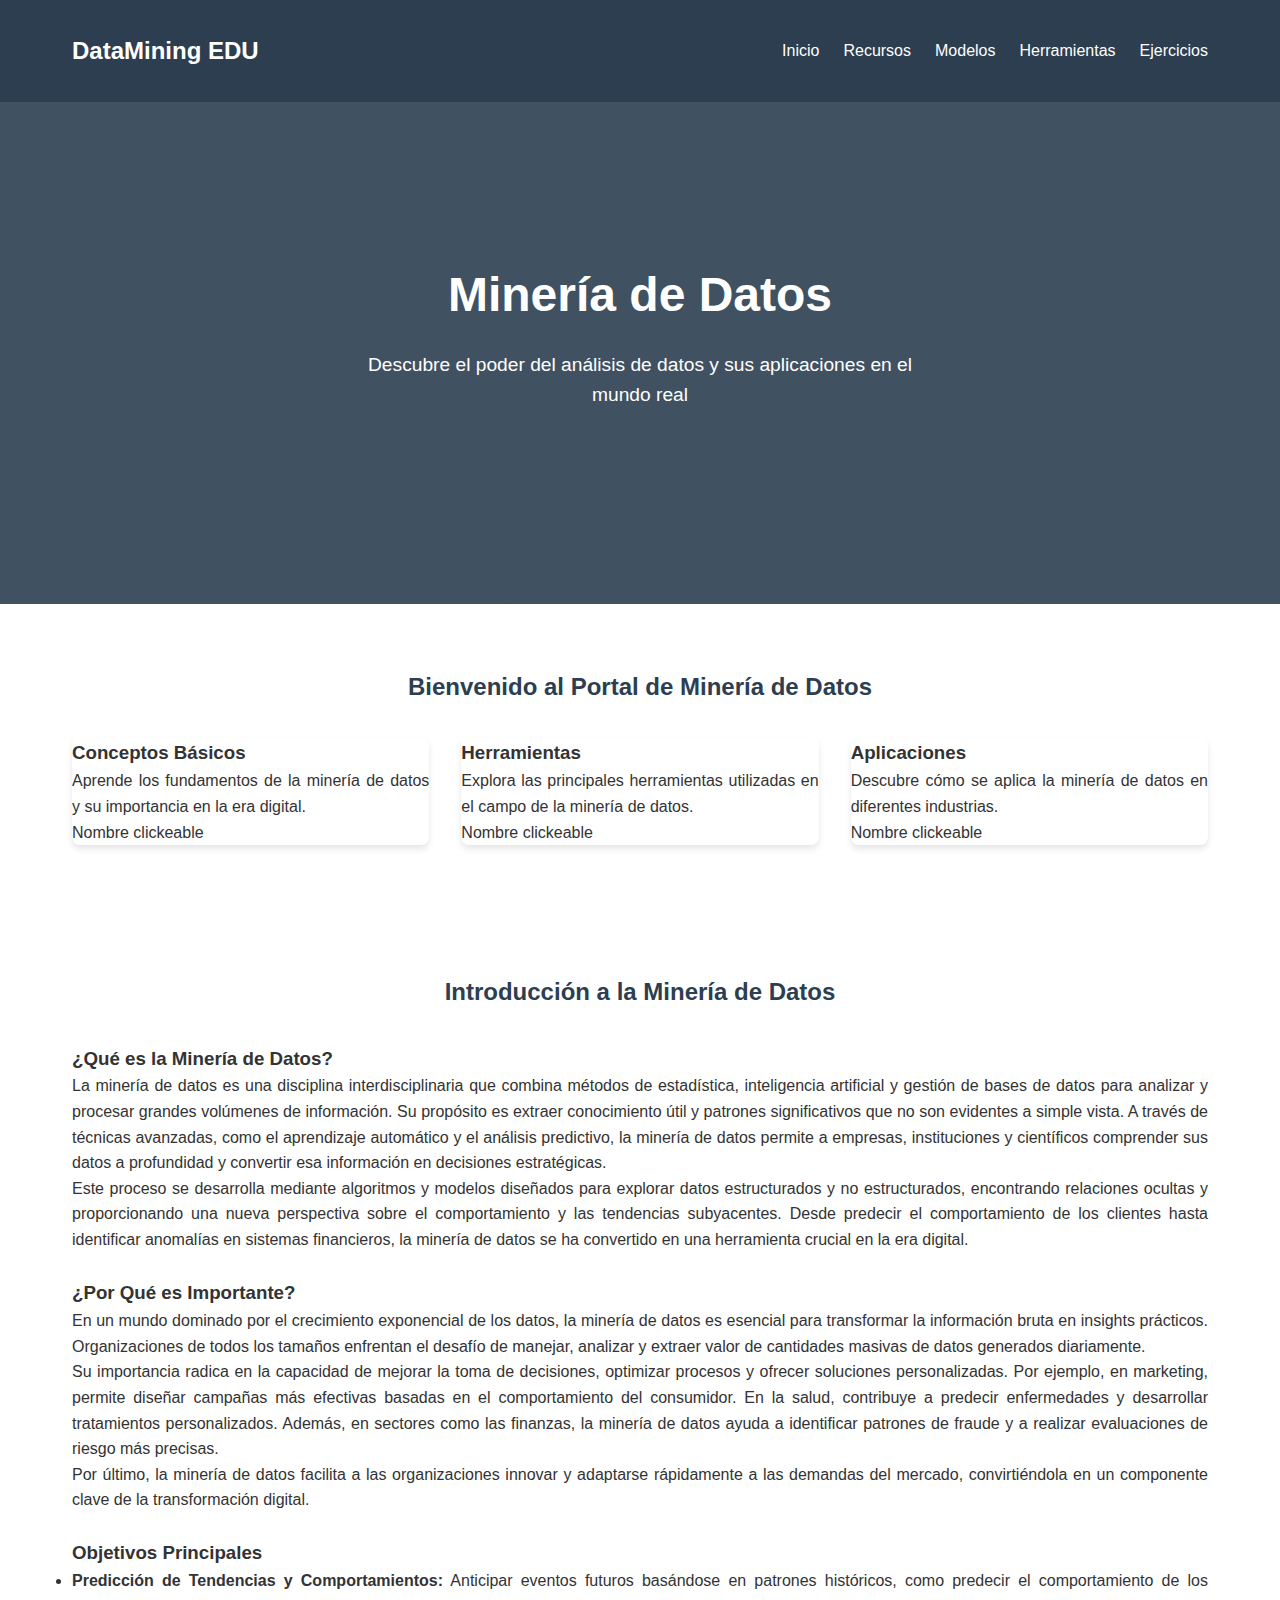
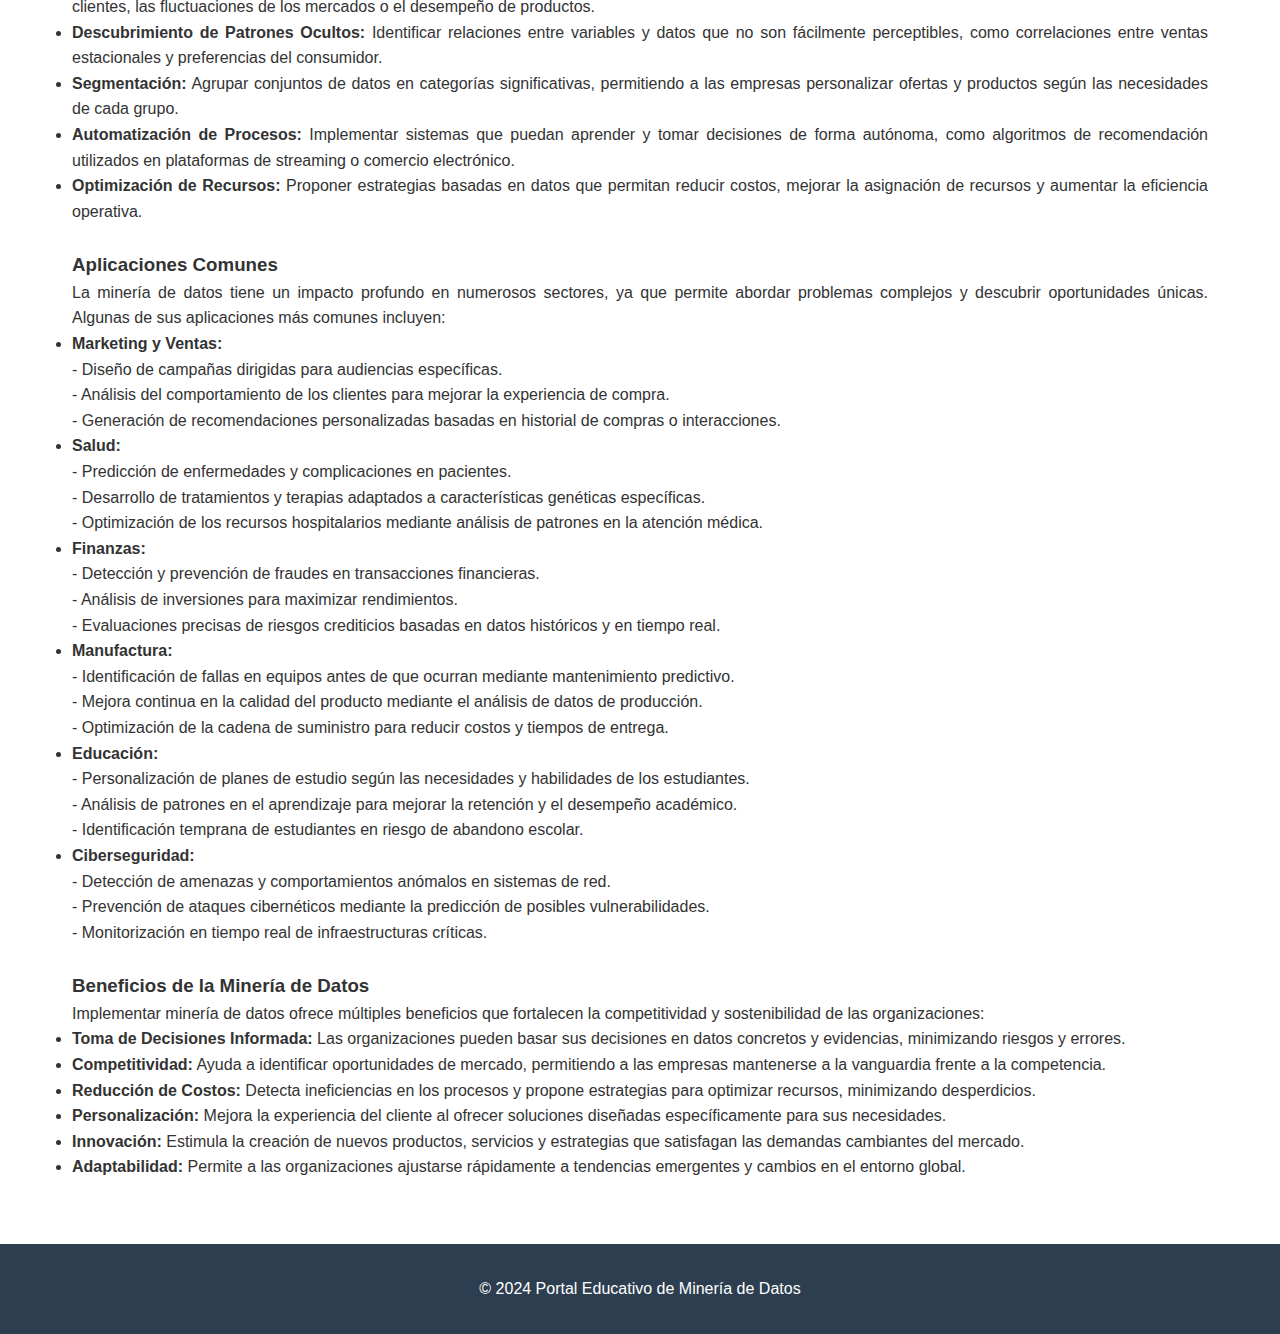
<file: project/conceptos.html>
<!DOCTYPE html>
<html lang="es">
<head>
    <meta charset="UTF-8">
    <meta name="viewport" content="width=device-width, initial-scale=1.0">
    <link rel="stylesheet" href="style1.css">
    <title>Minería de Datos - Portal Educativo</title>
</head>
<body>
    <nav class="navbar">
        <div class="nav-container">
            <div class="logo">DataMining EDU</div>
            <button class="menu-button" onclick="toggleMenu()">☰</button>
            <ul class="nav-links">
                <li><a href="index.html">Inicio</a></li>
                <li><a href="recursos.html">Recursos</a></li>
                <li><a href="modelos.html">Modelos</a></li>
                <li><a href="herramientas.html">Herramientas</a></li>
                <li><a href="ejercicios.html">Ejercicios</a></li>
            </ul>
        </div>
    </nav>
    <script src="menu.js"></script>

    <header class="hero">
        <div class="hero-content">
            <h1>Minería de Datos</h1>
            <p>Descubre el poder del análisis de datos y sus aplicaciones en el mundo real</p>
        </div>
    </header>

    <main>
        <section id="inicio" class="section">
            <h2>Bienvenido al Portal de Minería de Datos</h2>
            <div class="cards-container">
                <div class="card">
                    <h3>Conceptos Básicos</h3>
                    <p>Aprende los fundamentos de la minería de datos y su importancia en la era digital.</p>
                    <a href="conceptos.html">Nombre clickeable</a>

                </div>
                <div class="card">
                    <h3>Herramientas</h3>
                    <p>Explora las principales herramientas utilizadas en el campo de la minería de datos.</p>
                    <a href="herramientas.html">Nombre clickeable</a>

                </div>
                <div class="card">
                    <h3>Aplicaciones</h3>
                    <p>Descubre cómo se aplica la minería de datos en diferentes industrias.</p>
                    <a href="aplicaciones.html">Nombre clickeable</a>

                </div>
            </div>
        </section>
        <section id="introduccion" class="section">
            <h2>Introducción a la Minería de Datos</h2>
            <div class="content-grid">
                <div class="text-content">
                    <h3>¿Qué es la Minería de Datos?</h3>
                    <p>
                        La minería de datos es una disciplina interdisciplinaria que combina métodos de estadística, inteligencia artificial y gestión de bases de datos para analizar y procesar grandes volúmenes de información. Su propósito es extraer conocimiento útil y patrones significativos que no son evidentes a simple vista. A través de técnicas avanzadas, como el aprendizaje automático y el análisis predictivo, la minería de datos permite a empresas, instituciones y científicos comprender sus datos a profundidad y convertir esa información en decisiones estratégicas.
                        <br>
                        Este proceso se desarrolla mediante algoritmos y modelos diseñados para explorar datos estructurados y no estructurados, encontrando relaciones ocultas y proporcionando una nueva perspectiva sobre el comportamiento y las tendencias subyacentes. Desde predecir el comportamiento de los clientes hasta identificar anomalías en sistemas financieros, la minería de datos se ha convertido en una herramienta crucial en la era digital.
                    </p>

                    <br>

                    <h3>¿Por Qué es Importante?</h3>
                    <p>
                        En un mundo dominado por el crecimiento exponencial de los datos, la minería de datos es esencial para transformar la información bruta en insights prácticos. Organizaciones de todos los tamaños enfrentan el desafío de manejar, analizar y extraer valor de cantidades masivas de datos generados diariamente.
                        <br>
                        Su importancia radica en la capacidad de mejorar la toma de decisiones, optimizar procesos y ofrecer soluciones personalizadas. Por ejemplo, en marketing, permite diseñar campañas más efectivas basadas en el comportamiento del consumidor. En la salud, contribuye a predecir enfermedades y desarrollar tratamientos personalizados. Además, en sectores como las finanzas, la minería de datos ayuda a identificar patrones de fraude y a realizar evaluaciones de riesgo más precisas.
                        <br>
                        Por último, la minería de datos facilita a las organizaciones innovar y adaptarse rápidamente a las demandas del mercado, convirtiéndola en un componente clave de la transformación digital.
                    </p>

                    <br>

                    <h3>Objetivos Principales</h3>
                    <ul>
                        <li><strong>Predicción de Tendencias y Comportamientos:</strong> Anticipar eventos futuros basándose en patrones históricos, como predecir el comportamiento de los clientes, las fluctuaciones de los mercados o el desempeño de productos.</li>
                        <li><strong>Descubrimiento de Patrones Ocultos:</strong> Identificar relaciones entre variables y datos que no son fácilmente perceptibles, como correlaciones entre ventas estacionales y preferencias del consumidor.</li>
                        <li><strong>Segmentación:</strong> Agrupar conjuntos de datos en categorías significativas, permitiendo a las empresas personalizar ofertas y productos según las necesidades de cada grupo.</li>
                        <li><strong>Automatización de Procesos:</strong> Implementar sistemas que puedan aprender y tomar decisiones de forma autónoma, como algoritmos de recomendación utilizados en plataformas de streaming o comercio electrónico.</li>
                        <li><strong>Optimización de Recursos:</strong> Proponer estrategias basadas en datos que permitan reducir costos, mejorar la asignación de recursos y aumentar la eficiencia operativa.</li>
                        <br>    
                    </ul>
        
                    <h3>Aplicaciones Comunes</h3>
                    <p>
                        La minería de datos tiene un impacto profundo en numerosos sectores, ya que permite abordar problemas complejos y descubrir oportunidades únicas. Algunas de sus aplicaciones más comunes incluyen:
                    </p>
                    <ul>
                        <li><strong>Marketing y Ventas:</strong> 
                            <ul>- Diseño de campañas dirigidas para audiencias específicas.</ul>
                            <ul>- Análisis del comportamiento de los clientes para mejorar la experiencia de compra.</ul>
                            <ul>- Generación de recomendaciones personalizadas basadas en historial de compras o interacciones.</ul>
                        </li>

                        <li><strong>Salud:</strong> 
                            <ul>- Predicción de enfermedades y complicaciones en pacientes.</ul>
                            <ul>- Desarrollo de tratamientos y terapias adaptados a características genéticas específicas.</ul>
                            <ul>- Optimización de los recursos hospitalarios mediante análisis de patrones en la atención médica.</ul>
                        </li>

                        <li><strong>Finanzas:</strong> 
                            <ul>- Detección y prevención de fraudes en transacciones financieras.</ul>
                            <ul>- Análisis de inversiones para maximizar rendimientos.</ul>
                            <ul>- Evaluaciones precisas de riesgos crediticios basadas en datos históricos y en tiempo real.</ul>
                        </li>

                        <li><strong>Manufactura:</strong> 
                            <ul>- Identificación de fallas en equipos antes de que ocurran mediante mantenimiento predictivo.</ul>
                            <ul>- Mejora continua en la calidad del producto mediante el análisis de datos de producción.</ul>
                            <ul>- Optimización de la cadena de suministro para reducir costos y tiempos de entrega.</ul>
                        </li>

                        <li><strong>Educación:</strong> 
                            <ul>- Personalización de planes de estudio según las necesidades y habilidades de los estudiantes.</ul>
                            <ul>- Análisis de patrones en el aprendizaje para mejorar la retención y el desempeño académico.</ul>
                            <ul>- Identificación temprana de estudiantes en riesgo de abandono escolar.</ul>
                        </li>

                        <li><strong>Ciberseguridad:</strong> 
                            <ul>- Detección de amenazas y comportamientos anómalos en sistemas de red.</ul>
                            <ul>- Prevención de ataques cibernéticos mediante la predicción de posibles vulnerabilidades.</ul>
                            <ul>- Monitorización en tiempo real de infraestructuras críticas.</ul>
                        </li>
                    </ul>

                    <br>
        
                    <h3>Beneficios de la Minería de Datos</h3>
                    <p>
                        Implementar minería de datos ofrece múltiples beneficios que fortalecen la competitividad y sostenibilidad de las organizaciones:
                    </p>
                    <ul>
                        <li><strong>Toma de Decisiones Informada:</strong> Las organizaciones pueden basar sus decisiones en datos concretos y evidencias, minimizando riesgos y errores.</li>
                        <li><strong>Competitividad:</strong> Ayuda a identificar oportunidades de mercado, permitiendo a las empresas mantenerse a la vanguardia frente a la competencia.</li>
                        <li><strong>Reducción de Costos:</strong> Detecta ineficiencias en los procesos y propone estrategias para optimizar recursos, minimizando desperdicios.</li>
                        <li><strong>Personalización:</strong> Mejora la experiencia del cliente al ofrecer soluciones diseñadas específicamente para sus necesidades.</li>
                        <li><strong>Innovación:</strong> Estimula la creación de nuevos productos, servicios y estrategias que satisfagan las demandas cambiantes del mercado.</li>
                        <li><strong>Adaptabilidad:</strong> Permite a las organizaciones ajustarse rápidamente a tendencias emergentes y cambios en el entorno global.</li>
                    </ul>
                </div>
            </div>
        </section>
        

       

        

        
    </main>

    <footer>
        <div class="footer-content">
            <p>&copy; 2024 Portal Educativo de Minería de Datos</p>
        </div>
    </footer>
</body>
</html>
</file>
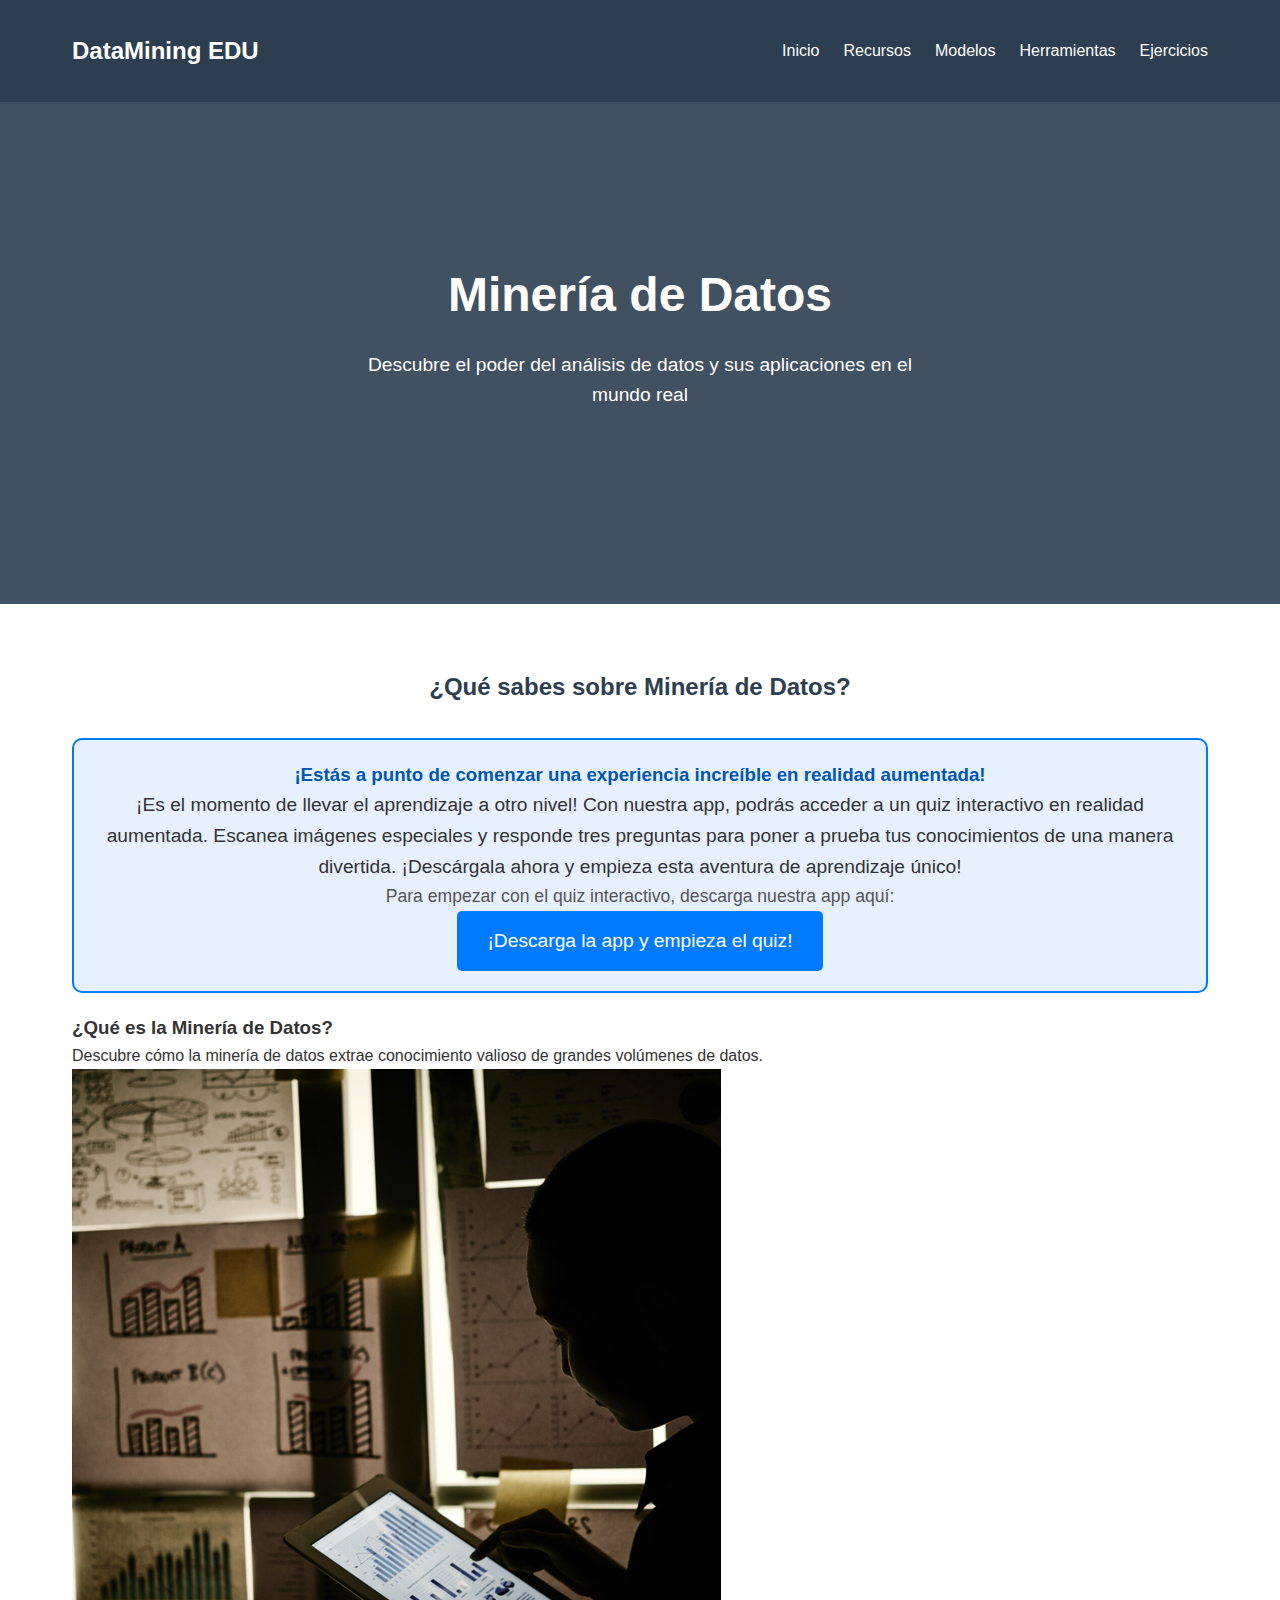
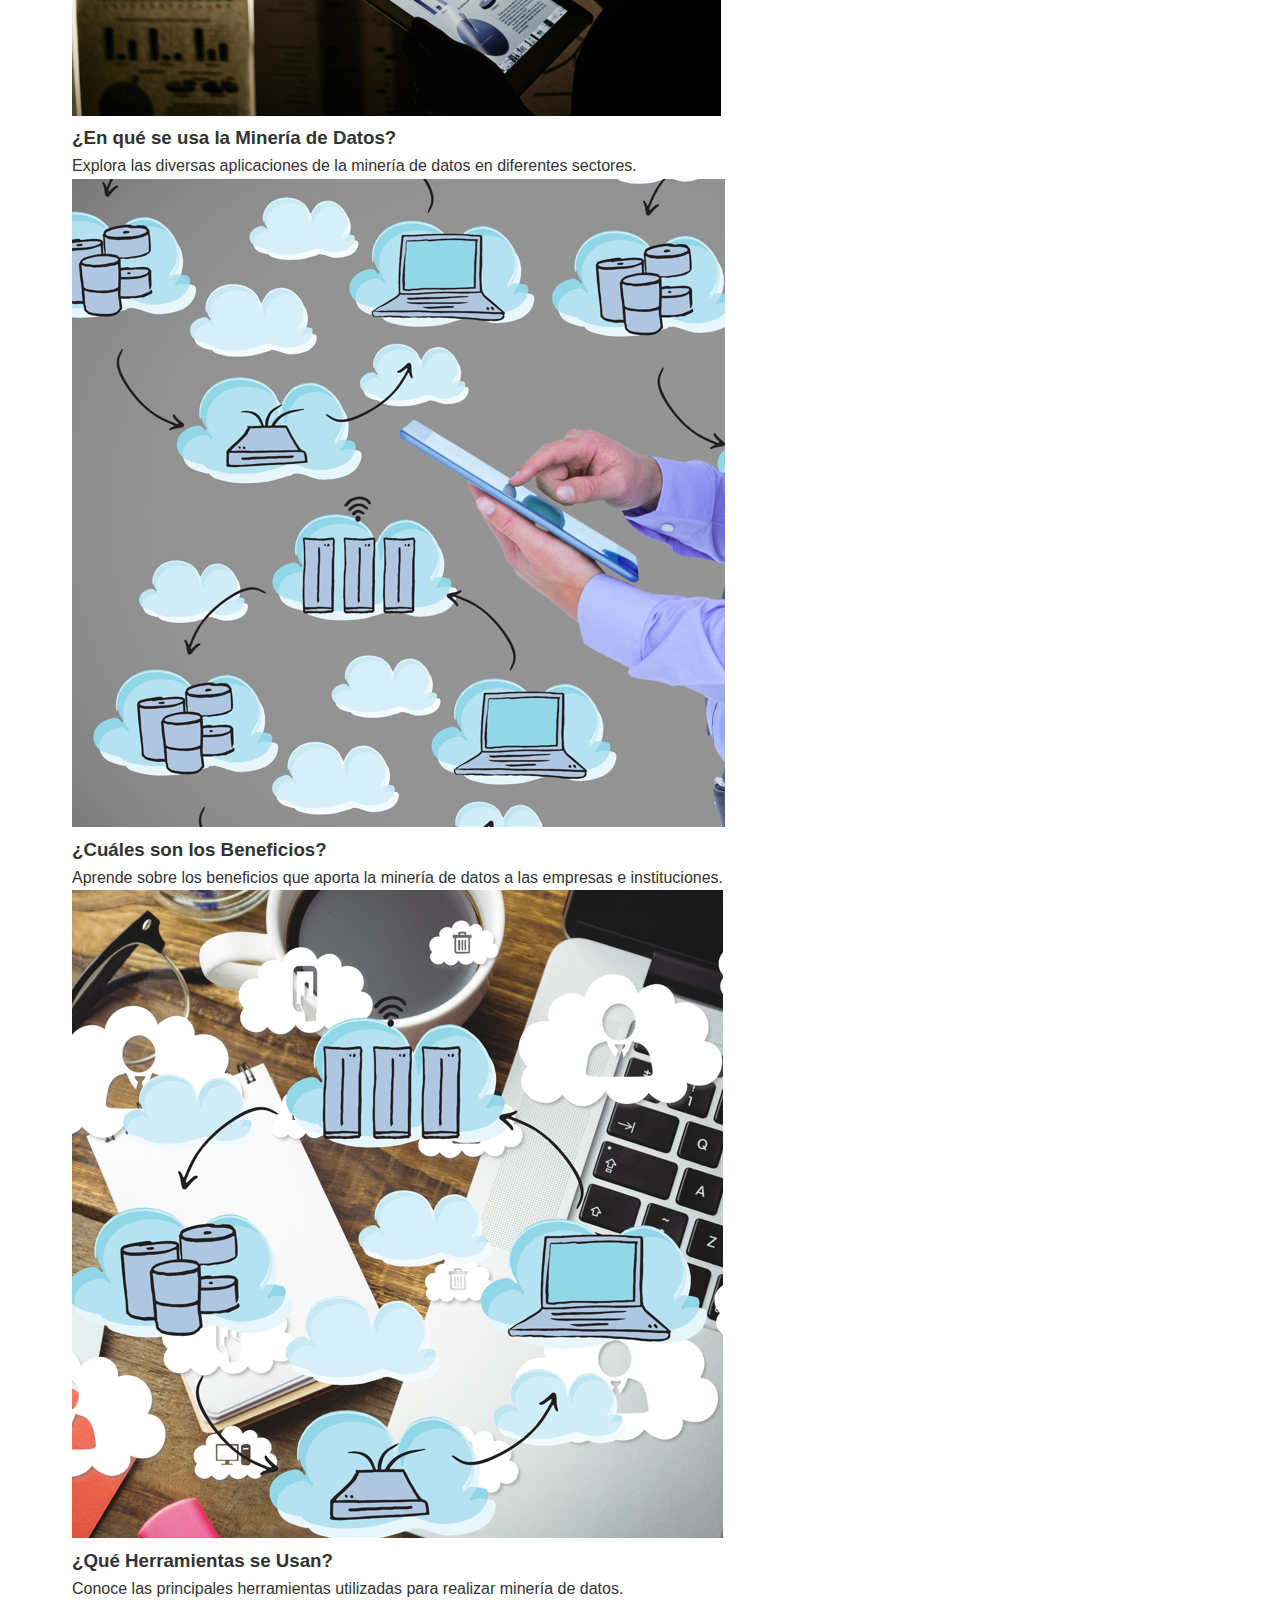
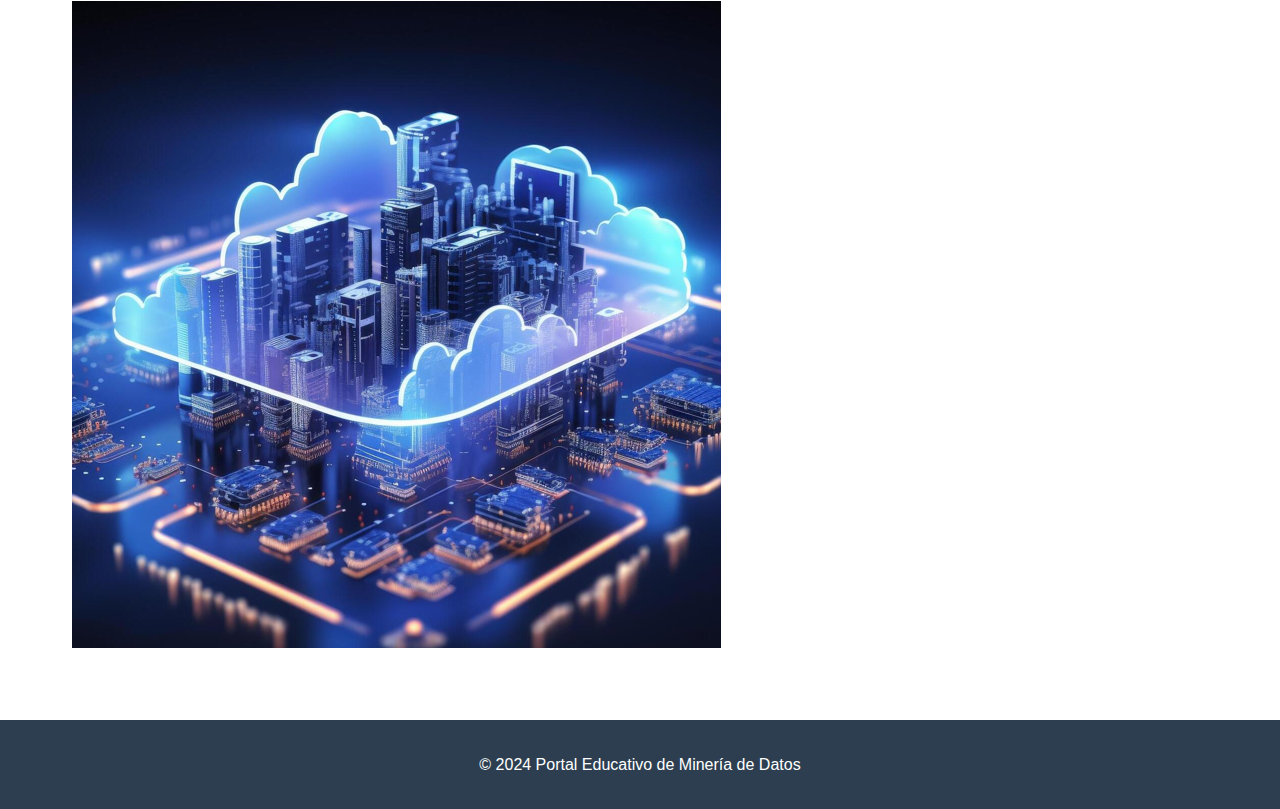
<file: project/ejercicios.html>
<!DOCTYPE html>
<html lang="es">
<head>
    <meta charset="UTF-8">
    <meta name="viewport" content="width=device-width, initial-scale=1.0">
    <link rel="stylesheet" href="style1.css">
    <title>Minería de Datos - Portal Educativo</title>
</head>
<body>
    <nav class="navbar">
        <div class="nav-container">
            <div class="logo">DataMining EDU</div>
            <button class="menu-button" onclick="toggleMenu()">☰</button>
            <ul class="nav-links">
                <li><a href="index.html">Inicio</a></li>
                <li><a href="recursos.html">Recursos</a></li>
                <li><a href="modelos.html">Modelos</a></li>
                <li><a href="herramientas.html">Herramientas</a></li>
                <li><a href="ejercicios.html">Ejercicios</a></li>
            </ul>
        </div>
    </nav>
    <script src="menu.js"></script>

    <header class="hero">
        <div class="hero-content">
            <h1>Minería de Datos</h1>
            <p>Descubre el poder del análisis de datos y sus aplicaciones en el mundo real</p>
        </div>
    </header>

    <main>
   
        <section id="quiz" class="section">
            <h2>¿Qué sabes sobre Minería de Datos?</h2>

            <div style="border: 2px solid #007BFF; padding: 20px; margin: 20px; margin-left: auto; margin-right: auto; border-radius: 10px; background-color: #e6f0ff; max-width: 100%; width: 100%; box-sizing: border-box; text-align: center; padding-left: 15px; padding-right: 15px;">
                <h3 style="color: #0056b3;">¡Estás a punto de comenzar una experiencia increíble en realidad aumentada!</h3>
                <p style="font-size: 1.2em; color: #333;">¡Es el momento de llevar el aprendizaje a otro nivel! Con nuestra app, podrás acceder a un quiz interactivo en realidad aumentada. Escanea imágenes especiales y responde tres preguntas para poner a prueba tus conocimientos de una manera divertida. ¡Descárgala ahora y empieza esta aventura de aprendizaje único!</p>
                <p style="font-size: 1.1em; color: #555;">Para empezar con el quiz interactivo, descarga nuestra app aquí:</p>
                <ul style="list-style-type: none; padding: 0;">
                    <li>
                        <a href="https://github.com/repoioyhuevo/mineriadedatosapp" target="_blank" style="display: inline-block; padding: 15px 30px; background-color: #007BFF; color: white; font-size: 1.2em; border-radius: 5px; text-decoration: none; transition: background-color 0.3s ease;">
                            ¡Descarga la app y empieza el quiz!
                        </a>
                    </li>
                </ul>
            </div>
            
            
            
            
            <div class="quiz-container">
                
   
                <div class="quiz-item" >
                    <h3>¿Qué es la Minería de Datos?</h3>
                    <p>Descubre cómo la minería de datos extrae conocimiento valioso de grandes volúmenes de datos.</p>
                    <img src="img/1.png" alt="Imagen 1" class="quiz-image">
                </div>
                <div class="quiz-item">
                    <h3>¿En qué se usa la Minería de Datos?</h3>
                    <p>Explora las diversas aplicaciones de la minería de datos en diferentes sectores.</p>
                    <img src="img/2.png" alt="Imagen 2" class="quiz-image">
                </div>
                <div class="quiz-item">
                    <h3>¿Cuáles son los Beneficios?</h3>
                    <p>Aprende sobre los beneficios que aporta la minería de datos a las empresas e instituciones.</p>
                    <img src="img/3.png" alt="Imagen 3" class="quiz-image">
                </div>
                <div class="quiz-item">
                    <h3>¿Qué Herramientas se Usan?</h3>
                    <p>Conoce las principales herramientas utilizadas para realizar minería de datos.</p>
                    <img src="img/4.png" alt="Imagen 4" class="quiz-image" >
                </div>
            </div>
        </section>
        

    </main>

    <footer>
        <div class="footer-content">
            <p>&copy; 2024 Portal Educativo de Minería de Datos</p>
        </div>
    </footer>
</body>
</html>
</file>
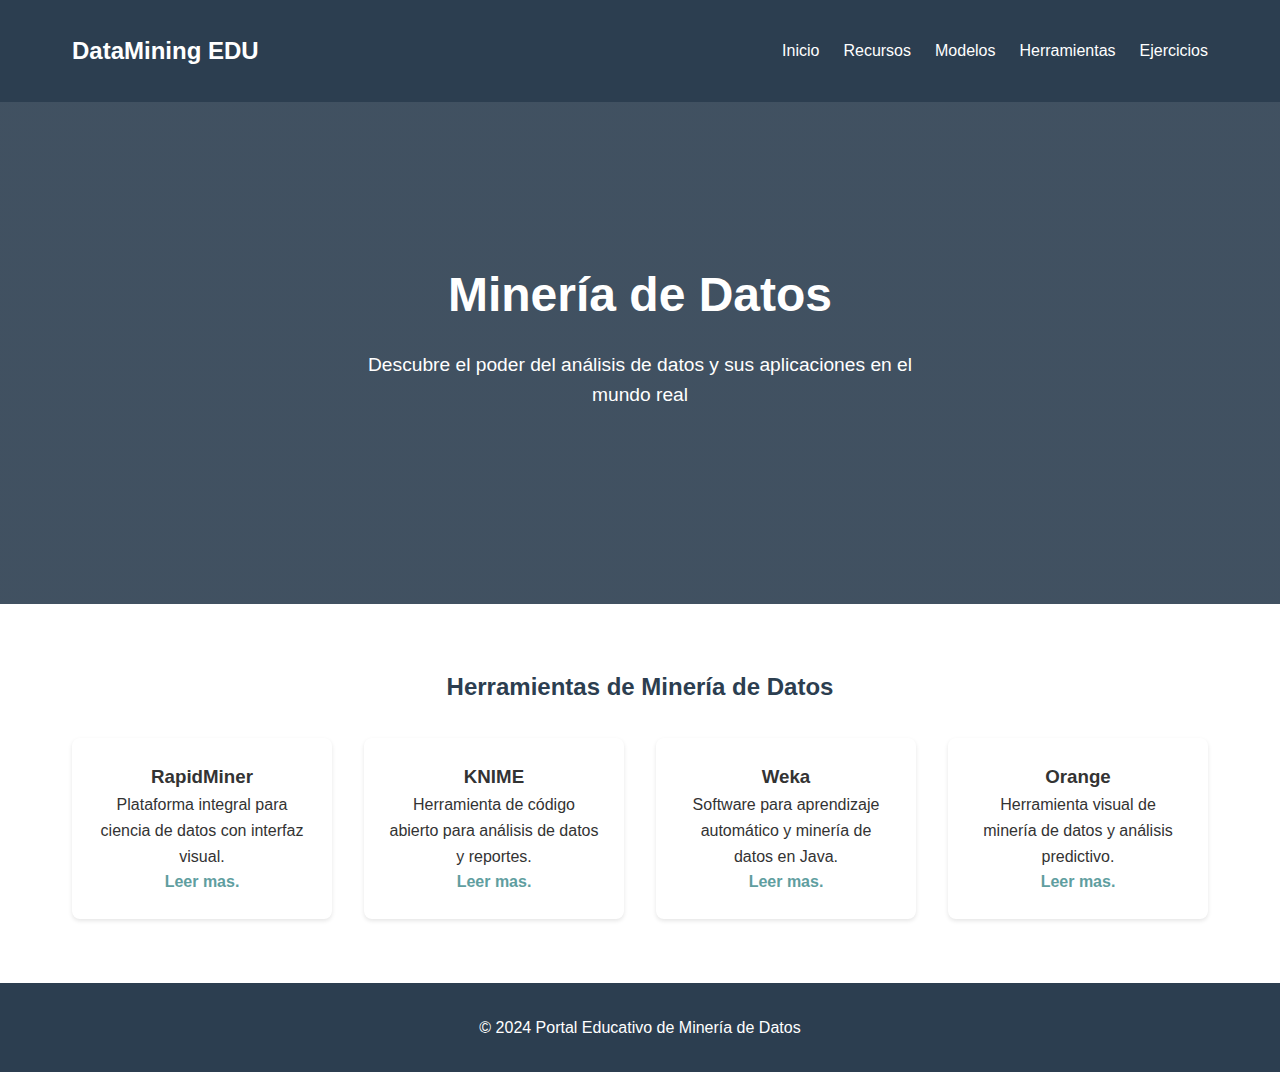
<file: project/herramientas.html>
<!DOCTYPE html>
<html lang="es">
<head>
    <meta charset="UTF-8">
    <meta name="viewport" content="width=device-width, initial-scale=1.0">
    <link rel="stylesheet" href="style1.css">
    <title>Minería de Datos - Portal Educativo</title>
</head>
<body>
    <nav class="navbar">
        <div class="nav-container">
            <div class="logo">DataMining EDU</div>
            <button class="menu-button" onclick="toggleMenu()">☰</button>
            <ul class="nav-links">
                <li><a href="index.html">Inicio</a></li>
                <li><a href="recursos.html">Recursos</a></li>
                <li><a href="modelos.html">Modelos</a></li>
                <li><a href="herramientas.html">Herramientas</a></li>
                <li><a href="ejercicios.html">Ejercicios</a></li>
            </ul>
        </div>
    </nav>
    <script src="menu.js"></script>

    <header class="hero">
        <div class="hero-content">
            <h1>Minería de Datos</h1>
            <p>Descubre el poder del análisis de datos y sus aplicaciones en el mundo real</p>
        </div>
    </header>

    <main>
        <section id="herramientas" class="section">
            <h2>Herramientas de Minería de Datos</h2>
            <div class="tools-grid">
                <div class="tool-card">
                    <h3>RapidMiner</h3>
                    <p>Plataforma integral para ciencia de datos con interfaz visual.</p>
                    <a href="rapid.html" style="text-decoration: none; color: cadetblue; font-weight: bold;">Leer mas.</a>
                </div>
                <div class="tool-card">
                    <h3>KNIME</h3>
                    <p>Herramienta de código abierto para análisis de datos y reportes.</p>
                    <a href="knime.html" style="text-decoration: none; color: cadetblue; font-weight: bold;">Leer mas.</a>
                </div>
                <div class="tool-card">
                    <h3>Weka</h3>
                    <p>Software para aprendizaje automático y minería de datos en Java.</p>
                    <a href="weka.html" style="text-decoration: none; color: cadetblue; font-weight: bold;">Leer mas.</a>
                </div>
                <div class="tool-card">
                    <h3>Orange</h3>
                    <p>Herramienta visual de minería de datos y análisis predictivo.</p>
                    <a href="orange.html" style="text-decoration: none; color: cadetblue; font-weight: bold;">Leer mas.</a>
                </div>
            </div>
        </section>
    </main>

    <footer>
        <div class="footer-content">
            <p>&copy; 2024 Portal Educativo de Minería de Datos</p>
        </div>
    </footer>
</body>
</html>
</file>
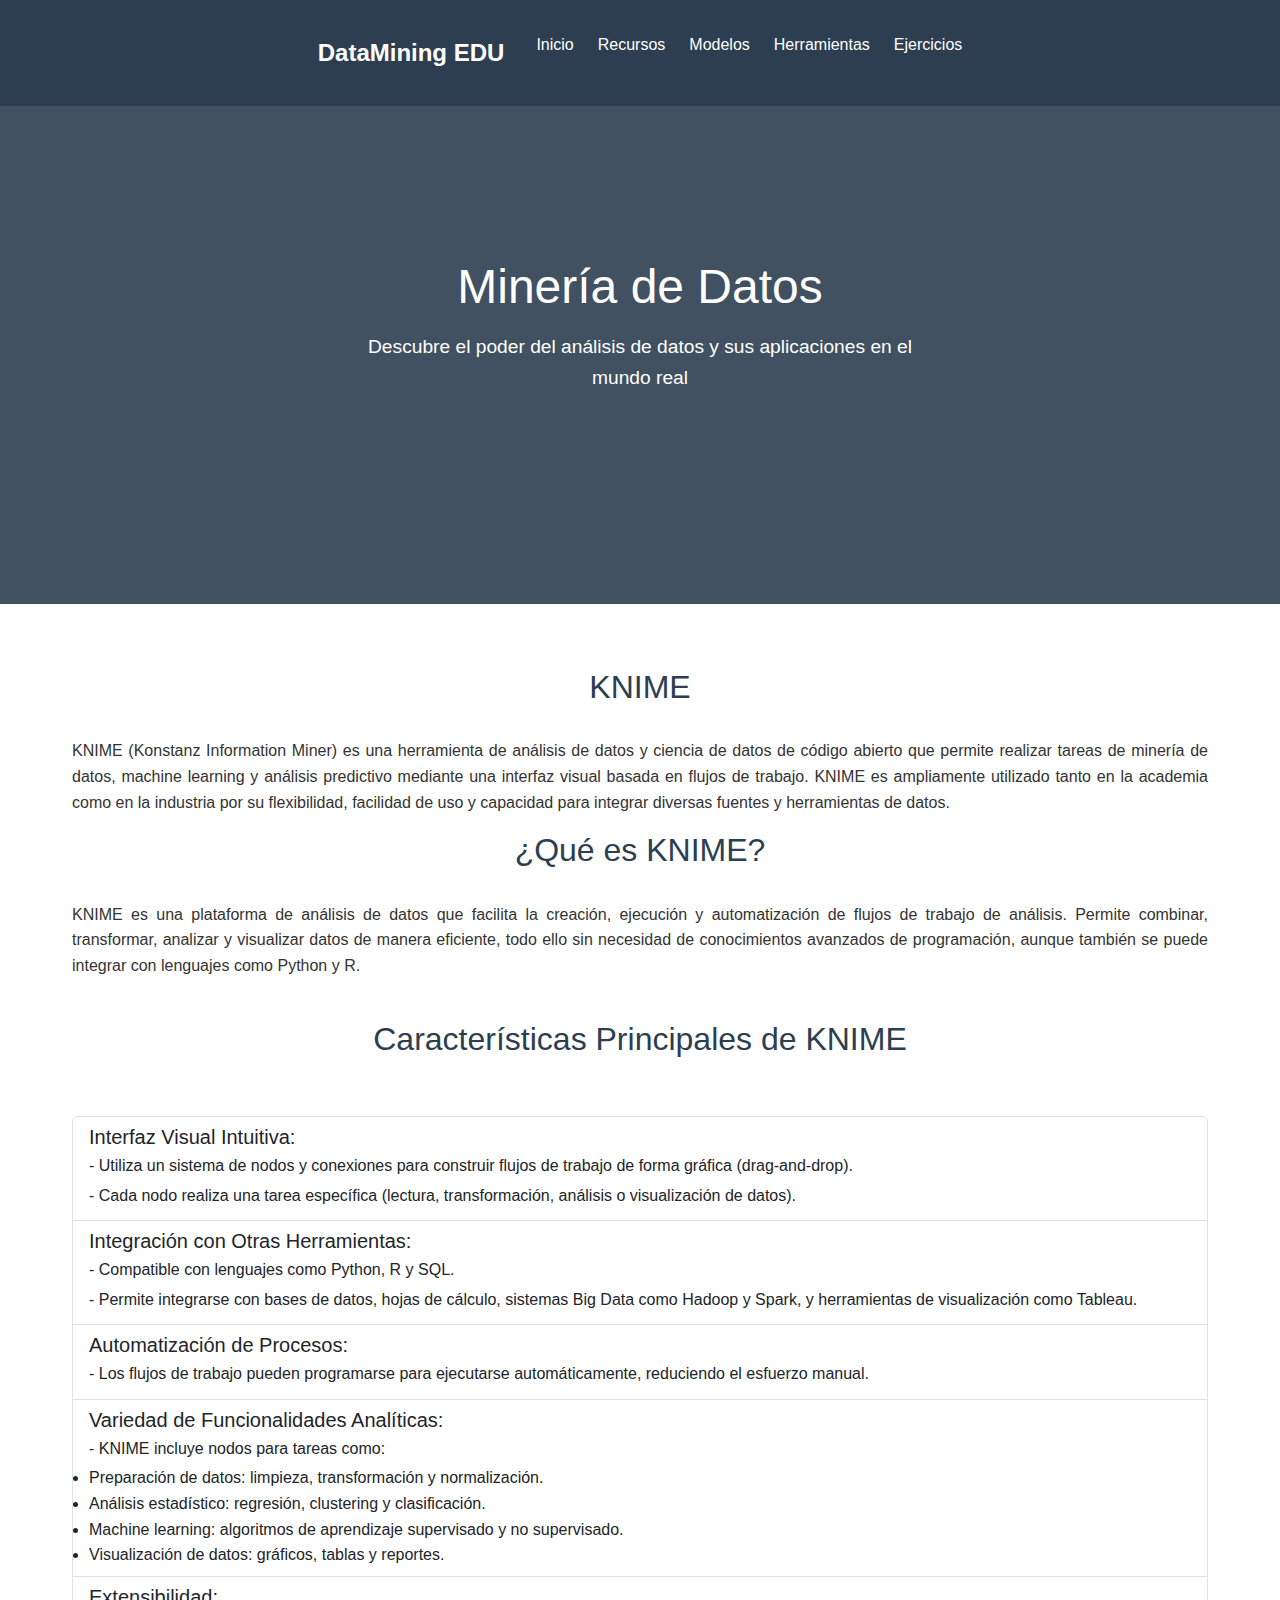
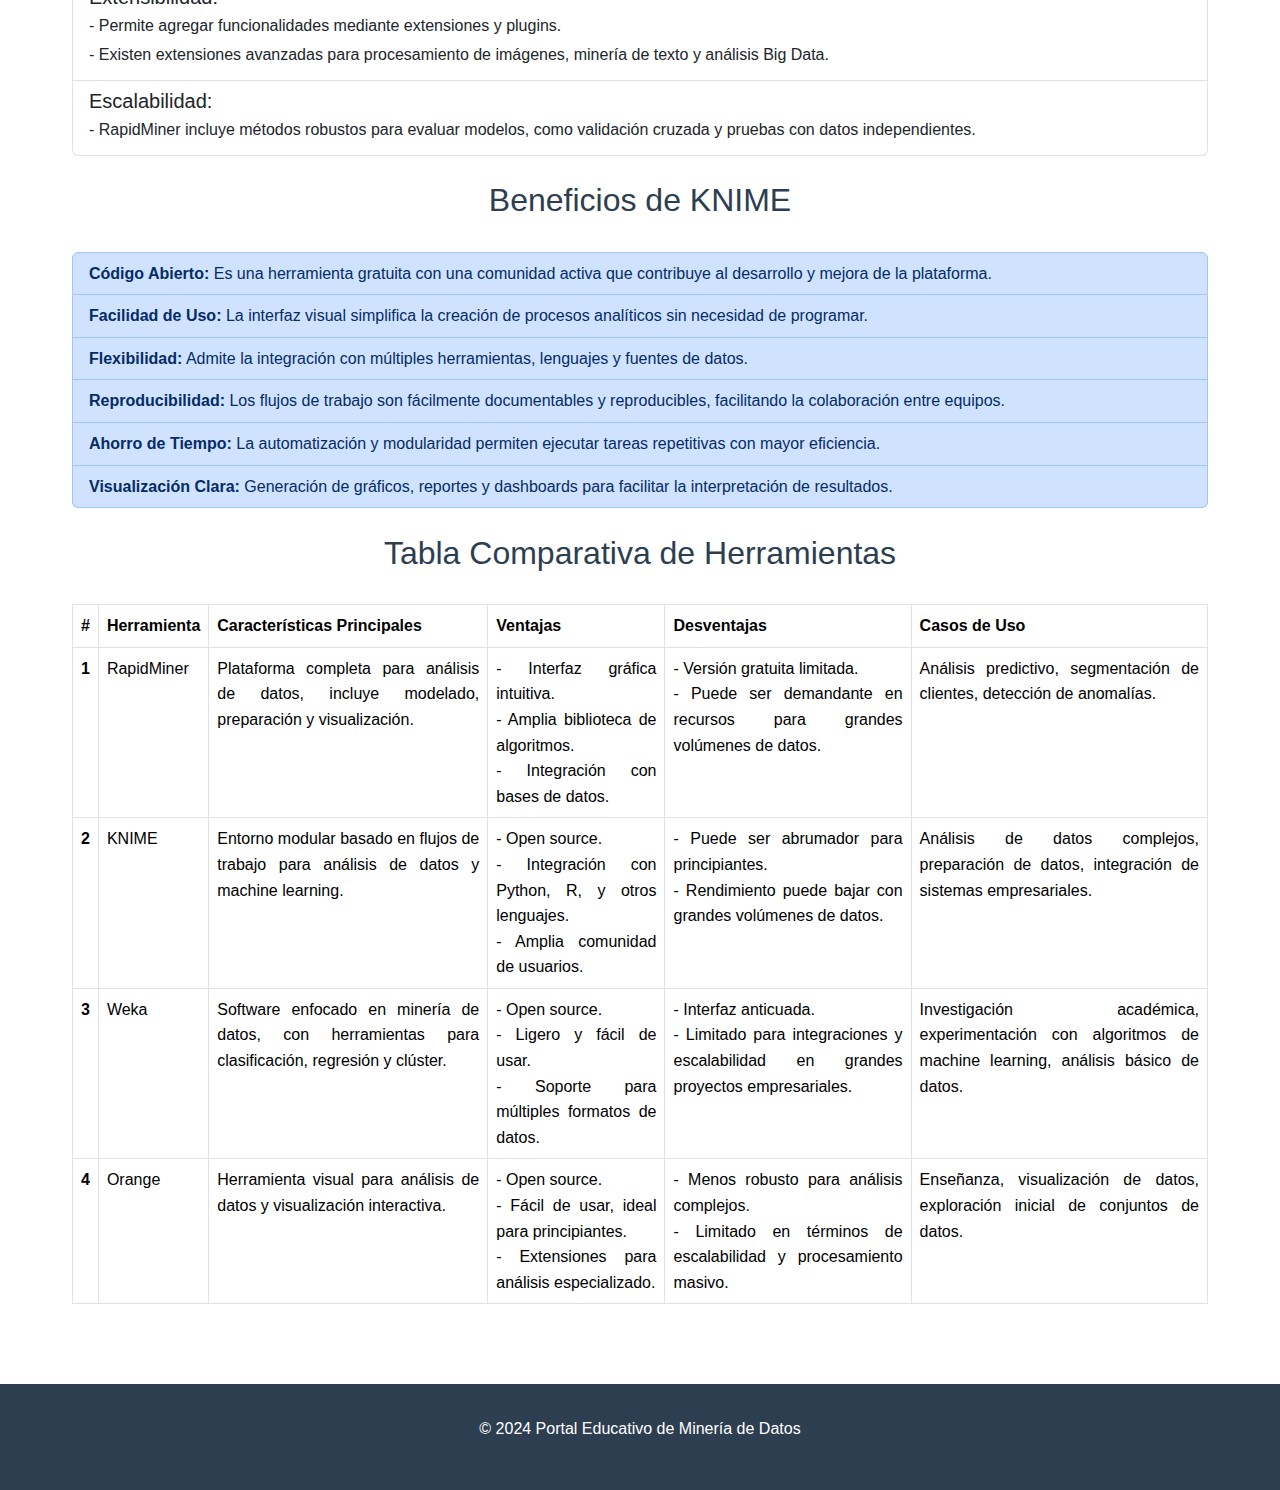
<file: project/knime.html>
<!DOCTYPE html>
<html lang="es">
<head>
    <meta charset="UTF-8">
    <meta name="viewport" content="width=device-width, initial-scale=1.0">
    <link href="https://cdn.jsdelivr.net/npm/bootstrap@5.3.3/dist/css/bootstrap.min.css" rel="stylesheet" integrity="sha384-QWTKZyjpPEjISv5WaRU9OFeRpok6YctnYmDr5pNlyT2bRjXh0JMhjY6hW+ALEwIH" crossorigin="anonymous">
    <link rel="stylesheet" href="style1.css">
    <title>Minería de Datos - Portal Educativo</title>
</head>
<body>
    <nav class="navbar">
        <div class="nav-container">
            <div class="logo">DataMining EDU</div>
            <button class="menu-button" onclick="toggleMenu()">☰</button>
            <ul class="nav-links">
                <li><a href="index.html">Inicio</a></li>
                <li><a href="recursos.html">Recursos</a></li>
                <li><a href="modelos.html">Modelos</a></li>
                <li><a href="herramientas.html">Herramientas</a></li>
                <li><a href="ejercicios.html">Ejercicios</a></li>
            </ul>
        </div>
    </nav>
    <script src="menu.js"></script>

    <header class="hero">
      <div class="hero-content">
        <h1>Minería de Datos</h1>
        <p>
          Descubre el poder del análisis de datos y sus aplicaciones en el mundo
          real
        </p>
      </div>
    </header>

    <section id="modelos" class="section">
      <h2>KNIME</h2>
      <p style="text-align: justify">
        KNIME (Konstanz Information Miner) es una herramienta de análisis de
        datos y ciencia de datos de código abierto que permite realizar tareas
        de minería de datos, machine learning y análisis predictivo mediante una
        interfaz visual basada en flujos de trabajo. KNIME es ampliamente
        utilizado tanto en la academia como en la industria por su flexibilidad,
        facilidad de uso y capacidad para integrar diversas fuentes y
        herramientas de datos.
      </p>
      <h2>¿Qué es KNIME?</h2>
      <p style="text-align: justify">
        KNIME es una plataforma de análisis de datos que facilita la creación,
        ejecución y automatización de flujos de trabajo de análisis. Permite
        combinar, transformar, analizar y visualizar datos de manera eficiente,
        todo ello sin necesidad de conocimientos avanzados de programación,
        aunque también se puede integrar con lenguajes como Python y R.
      </p>
      <br />
      <h2>Características Principales de KNIME</h2>
      <br />
      <div class="list-group">
        <a class="list-group-item list-group-item-action" aria-current="true">
          <div class="d-flex w-100 justify-content-between">
            <h5 class="mb-1">Interfaz Visual Intuitiva:</h5>
          </div>
          <p class="mb-1">
            - Utiliza un sistema de nodos y conexiones para construir flujos de trabajo de forma gráfica (drag-and-drop).
          </p>
          <p class="mb-1">
            - Cada nodo realiza una tarea específica (lectura, transformación, análisis o visualización de datos).
          </p>
        </a>

        <a class="list-group-item list-group-item-action">
          <div class="d-flex w-100 justify-content-between">
            <h5 class="mb-1">Integración con Otras Herramientas:</h5>
          </div>
          <p class="mb-1">
            - Compatible con lenguajes como Python, R y SQL.
          </p>
          <p class="mb-1">
            - Permite integrarse con bases de datos, hojas de cálculo, sistemas Big Data como Hadoop y Spark, y herramientas de visualización como Tableau.
          </p>
        </a>

        <a class="list-group-item list-group-item-action">
          <div class="d-flex w-100 justify-content-between">
            <h5 class="mb-1">Automatización de Procesos:</h5>
          </div>
          <p class="mb-1">
            - Los flujos de trabajo pueden programarse para ejecutarse automáticamente, reduciendo el esfuerzo manual.
          </p>
        </a>

        <a class="list-group-item list-group-item-action">
          <div class="d-flex w-100 justify-content-between">
            <h5 class="mb-1">Variedad de Funcionalidades Analíticas:</h5>
          </div>
          <p class="mb-1">
            - KNIME incluye nodos para tareas como:
          </p>
          <li>Preparación de datos: limpieza, transformación y normalización.</li>
          <li>Análisis estadístico: regresión, clustering y clasificación.</li>
          <li>Machine learning: algoritmos de aprendizaje supervisado y no supervisado.</li>
          <li>Visualización de datos: gráficos, tablas y reportes.</li>
        </a>

        <a class="list-group-item list-group-item-action">
          <div class="d-flex w-100 justify-content-between">
            <h5 class="mb-1">Extensibilidad:</h5>
          </div>
          <p class="mb-1">
            - Permite agregar funcionalidades mediante extensiones y plugins.
          </p>
          <p class="mb-1">
            - Existen extensiones avanzadas para procesamiento de imágenes, minería de texto y análisis Big Data.
          </p>
        </a>

        <a class="list-group-item list-group-item-action">
          <div class="d-flex w-100 justify-content-between">
            <h5 class="mb-1">Escalabilidad:</h5>
          </div>
          <p class="mb-1">
            - RapidMiner incluye métodos robustos para evaluar modelos, como
            validación cruzada y pruebas con datos independientes.
          </p>
        </a>
      </div>

      <br />

      <h2>Beneficios de KNIME</h2>
      <div class="list-group">
        <a
          class="list-group-item list-group-item-action list-group-item-primary"
          ><strong>Código Abierto:</strong> Es una herramienta gratuita con una comunidad activa que contribuye al desarrollo y mejora de la plataforma.</a
        >

        <a
          class="list-group-item list-group-item-action list-group-item-primary"
          ><strong>Facilidad de Uso:</strong> La interfaz visual simplifica la creación de procesos analíticos sin necesidad de programar.</a
        >

        <a
          class="list-group-item list-group-item-action list-group-item-primary"
          ><strong>Flexibilidad:</strong> Admite la integración con múltiples herramientas, lenguajes y fuentes de datos.</a
        >

        <a
          class="list-group-item list-group-item-action list-group-item-primary"
          ><strong>Reproducibilidad:</strong> Los flujos de trabajo son fácilmente documentables y reproducibles, facilitando la colaboración entre equipos.</a
        >

        <a
          class="list-group-item list-group-item-action list-group-item-primary"
          ><strong>Ahorro de Tiempo:</strong> La automatización y modularidad permiten ejecutar tareas repetitivas con mayor eficiencia.</a
        >

        <a
        class="list-group-item list-group-item-action list-group-item-primary"
        ><strong>Visualización Clara:</strong> Generación de gráficos, reportes y dashboards para facilitar la interpretación de resultados.</a
        >
      </div>
      <br />

      <h2>Tabla Comparativa de Herramientas</h2>
      
      <div class="table-responsive">
        <table class="table table-bordered">
          <thead style="background-color: #3baedb; color: white;">
            <tr>
              <th scope="col">#</th>
              <th scope="col">Herramienta</th>
              <th scope="col">Características Principales</th>
              <th scope="col">Ventajas</th>
              <th scope="col">Desventajas</th>
              <th scope="col">Casos de Uso</th>
            </tr>
          </thead>
          <tbody style="background-color: #a5a3a3;">
            <tr>
              <th scope="row">1</th>
              <td>RapidMiner</td>
              <td>Plataforma completa para análisis de datos, incluye modelado, preparación y visualización.</td>
              <td>
                - Interfaz gráfica intuitiva.<br>
                - Amplia biblioteca de algoritmos.<br>
                - Integración con bases de datos.
              </td>
              <td>
                - Versión gratuita limitada.<br>
                - Puede ser demandante en recursos para grandes volúmenes de datos.
              </td>
              <td>Análisis predictivo, segmentación de clientes, detección de anomalías.</td>
            </tr>
            <tr>
              <th scope="row">2</th>
              <td>KNIME</td>
              <td>Entorno modular basado en flujos de trabajo para análisis de datos y machine learning.</td>
              <td>
                - Open source.<br>
                - Integración con Python, R, y otros lenguajes.<br>
                - Amplia comunidad de usuarios.
              </td>
              <td>
                - Puede ser abrumador para principiantes.<br>
                - Rendimiento puede bajar con grandes volúmenes de datos.
              </td>
              <td>Análisis de datos complejos, preparación de datos, integración de sistemas empresariales.</td>
            </tr>
            <tr>
              <th scope="row">3</th>
              <td>Weka</td>
              <td>Software enfocado en minería de datos, con herramientas para clasificación, regresión y clúster.</td>
              <td>
                - Open source.<br>
                - Ligero y fácil de usar.<br>
                - Soporte para múltiples formatos de datos.
              </td>
              <td>
                - Interfaz anticuada.<br>
                - Limitado para integraciones y escalabilidad en grandes proyectos empresariales.
              </td>
              <td>Investigación académica, experimentación con algoritmos de machine learning, análisis básico de datos.</td>
            </tr>
            <tr>
              <th scope="row">4</th>
              <td>Orange</td>
              <td>Herramienta visual para análisis de datos y visualización interactiva.</td>
              <td>
                - Open source.<br>
                - Fácil de usar, ideal para principiantes.<br>
                - Extensiones para análisis especializado.
              </td>
              <td>
                - Menos robusto para análisis complejos.<br>
                - Limitado en términos de escalabilidad y procesamiento masivo.
              </td>
              <td>Enseñanza, visualización de datos, exploración inicial de conjuntos de datos.</td>
            </tr>
          </tbody>
        </table>
      </div>

      
    </section>

    <script
      src="https://cdn.jsdelivr.net/npm/bootstrap@5.3.3/dist/js/bootstrap.bundle.min.js"
      integrity="sha384-YvpcrYf0tY3lHB60NNkmXc5s9fDVZLESaAA55NDzOxhy9GkcIdslK1eN7N6jIeHz"
      crossorigin="anonymous"
    ></script>

    <footer>
      <div class="footer-content">
        <p>&copy; 2024 Portal Educativo de Minería de Datos</p>
      </div>
    </footer>
  </body>
</html>
</file>
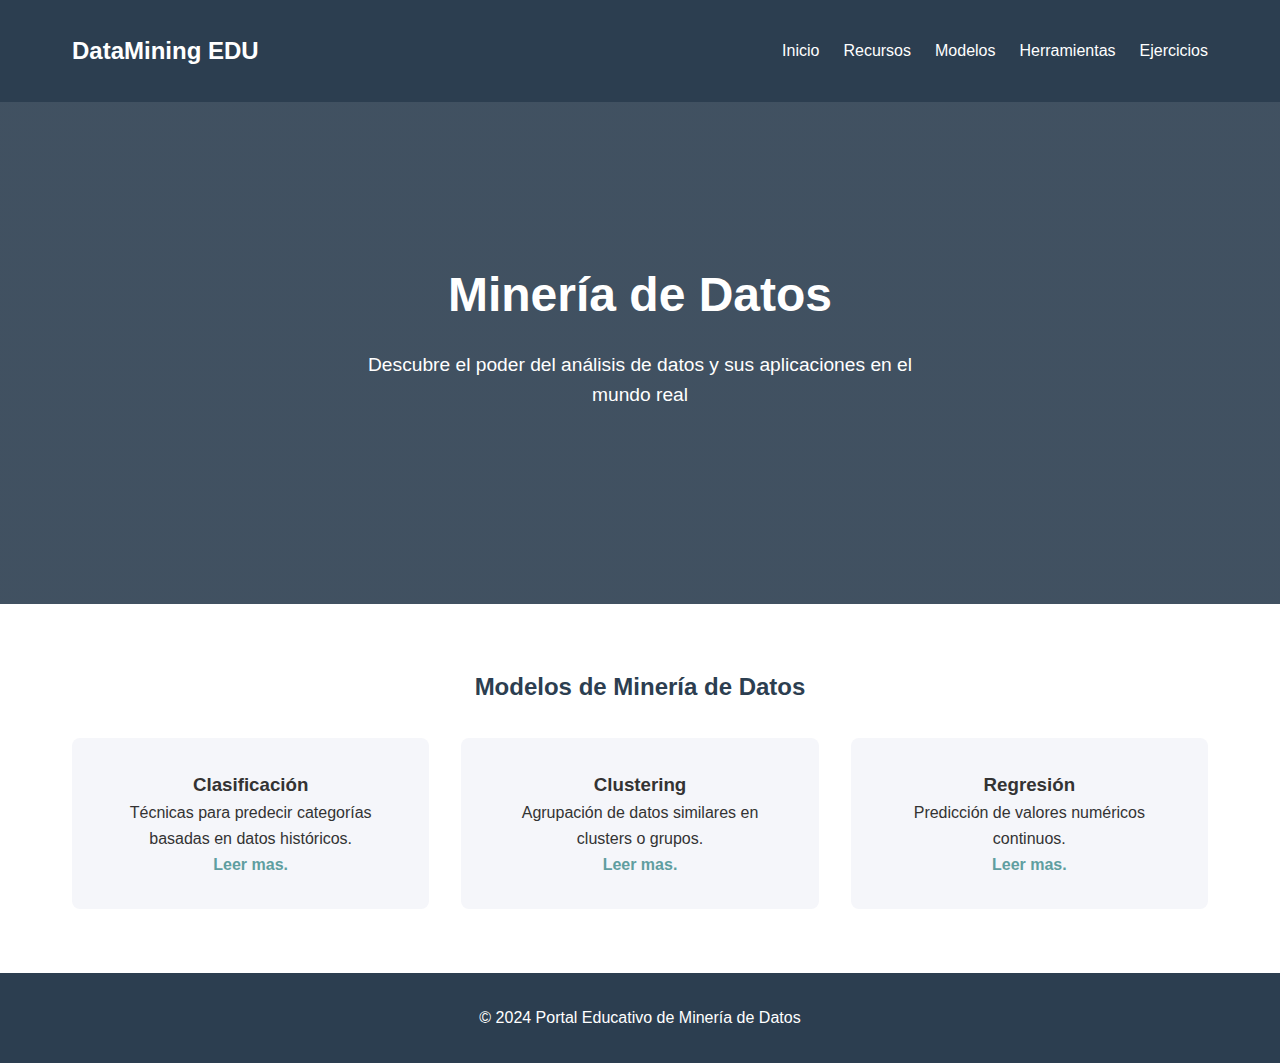
<file: project/modelos.html>
<!DOCTYPE html>
<html lang="es">
<head>
    <meta charset="UTF-8">
    <meta name="viewport" content="width=device-width, initial-scale=1.0">
    <link rel="stylesheet" href="style1.css">
    <title>Minería de Datos - Portal Educativo</title>
</head>
<body>
    <nav class="navbar">
        <div class="nav-container">
            <div class="logo">DataMining EDU</div>
            <button class="menu-button" onclick="toggleMenu()">☰</button>
            <ul class="nav-links">
                <li><a href="index.html">Inicio</a></li>
                <li><a href="recursos.html">Recursos</a></li>
                <li><a href="modelos.html">Modelos</a></li>
                <li><a href="herramientas.html">Herramientas</a></li>
                <li><a href="ejercicios.html">Ejercicios</a></li>
            </ul>
        </div>
    </nav>
    <script src="menu.js"></script>

    <header class="hero">
        <div class="hero-content">
            <h1>Minería de Datos</h1>
            <p>Descubre el poder del análisis de datos y sus aplicaciones en el mundo real</p>
        </div>
    </header>

    <section id="modelos" class="section">
        <h2>Modelos de Minería de Datos</h2>
        <div class="models-container">
            <div class="model">
                <h3>Clasificación</h3>
                <p>Técnicas para predecir categorías basadas en datos históricos.</p>
                <a href="arbol.html" style="text-decoration: none; color: cadetblue; font-weight: bold;">Leer mas.</a>
            </div>
            <div class="model">
                <h3>Clustering</h3>
                <p>Agrupación de datos similares en clusters o grupos.</p>
                <a href="clust.html" style="text-decoration: none; color: cadetblue; font-weight: bold;">Leer mas.</a>
            </div>
            <div class="model">
                <h3>Regresión</h3>
                <p>Predicción de valores numéricos continuos.</p>
                <a href="regresion.html" style="text-decoration: none; color: cadetblue; font-weight: bold;">Leer mas.</a>
            </div>
        </div>
    </section>

    <footer>
        <div class="footer-content">
            <p>&copy; 2024 Portal Educativo de Minería de Datos</p>
        </div>
    </footer>
</body>
</html>
</file>
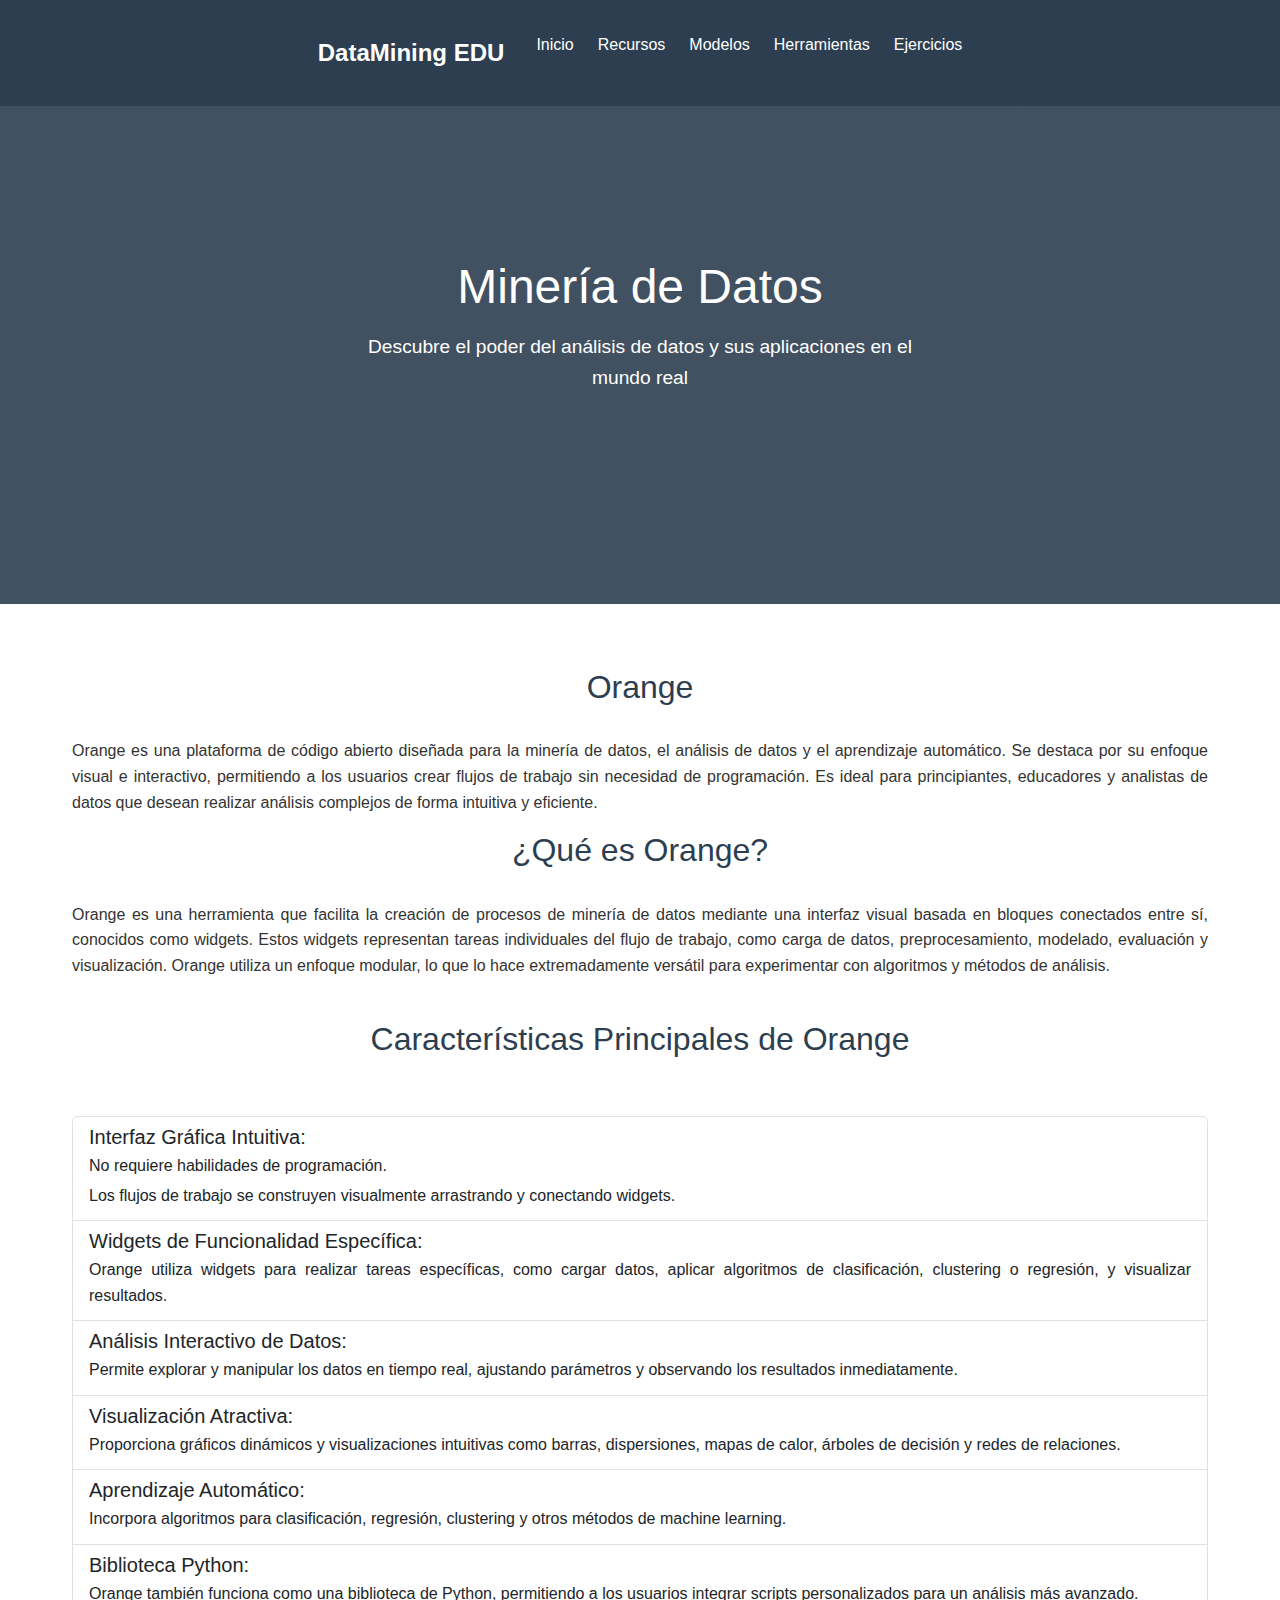
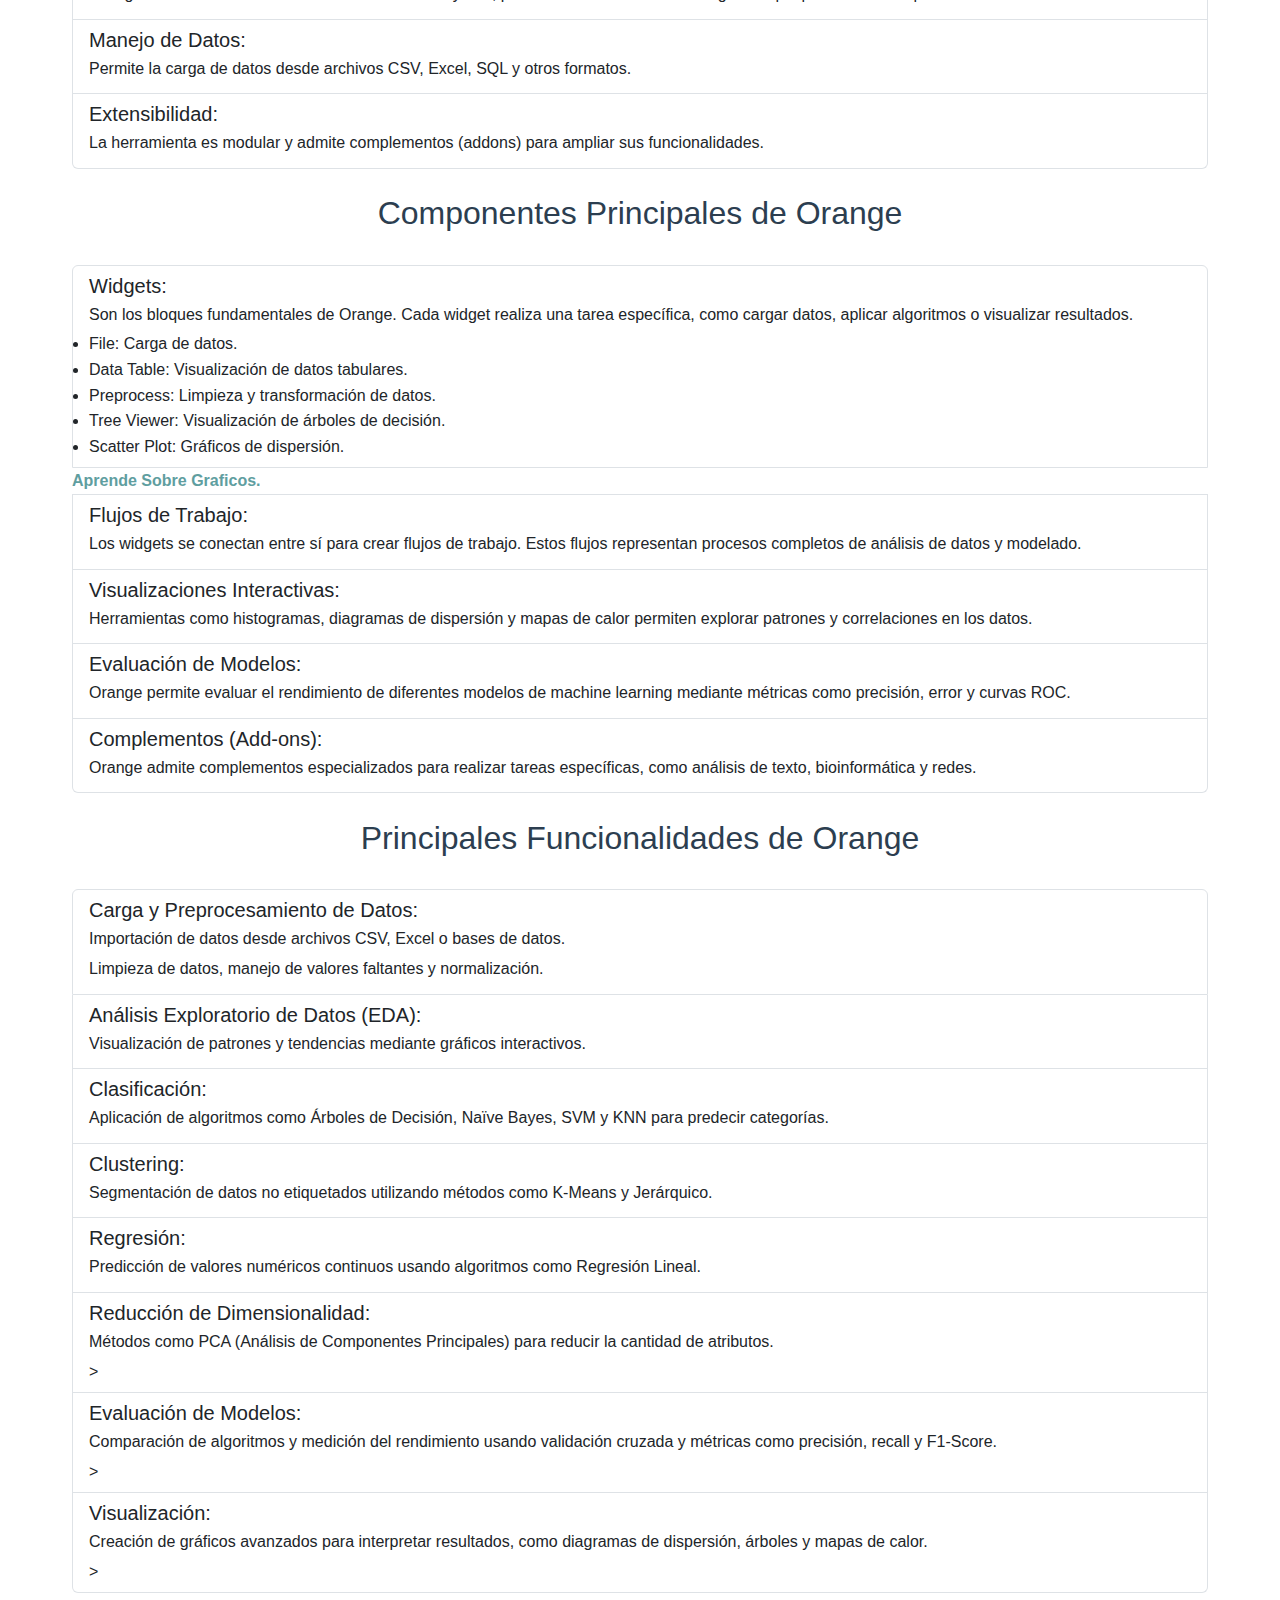
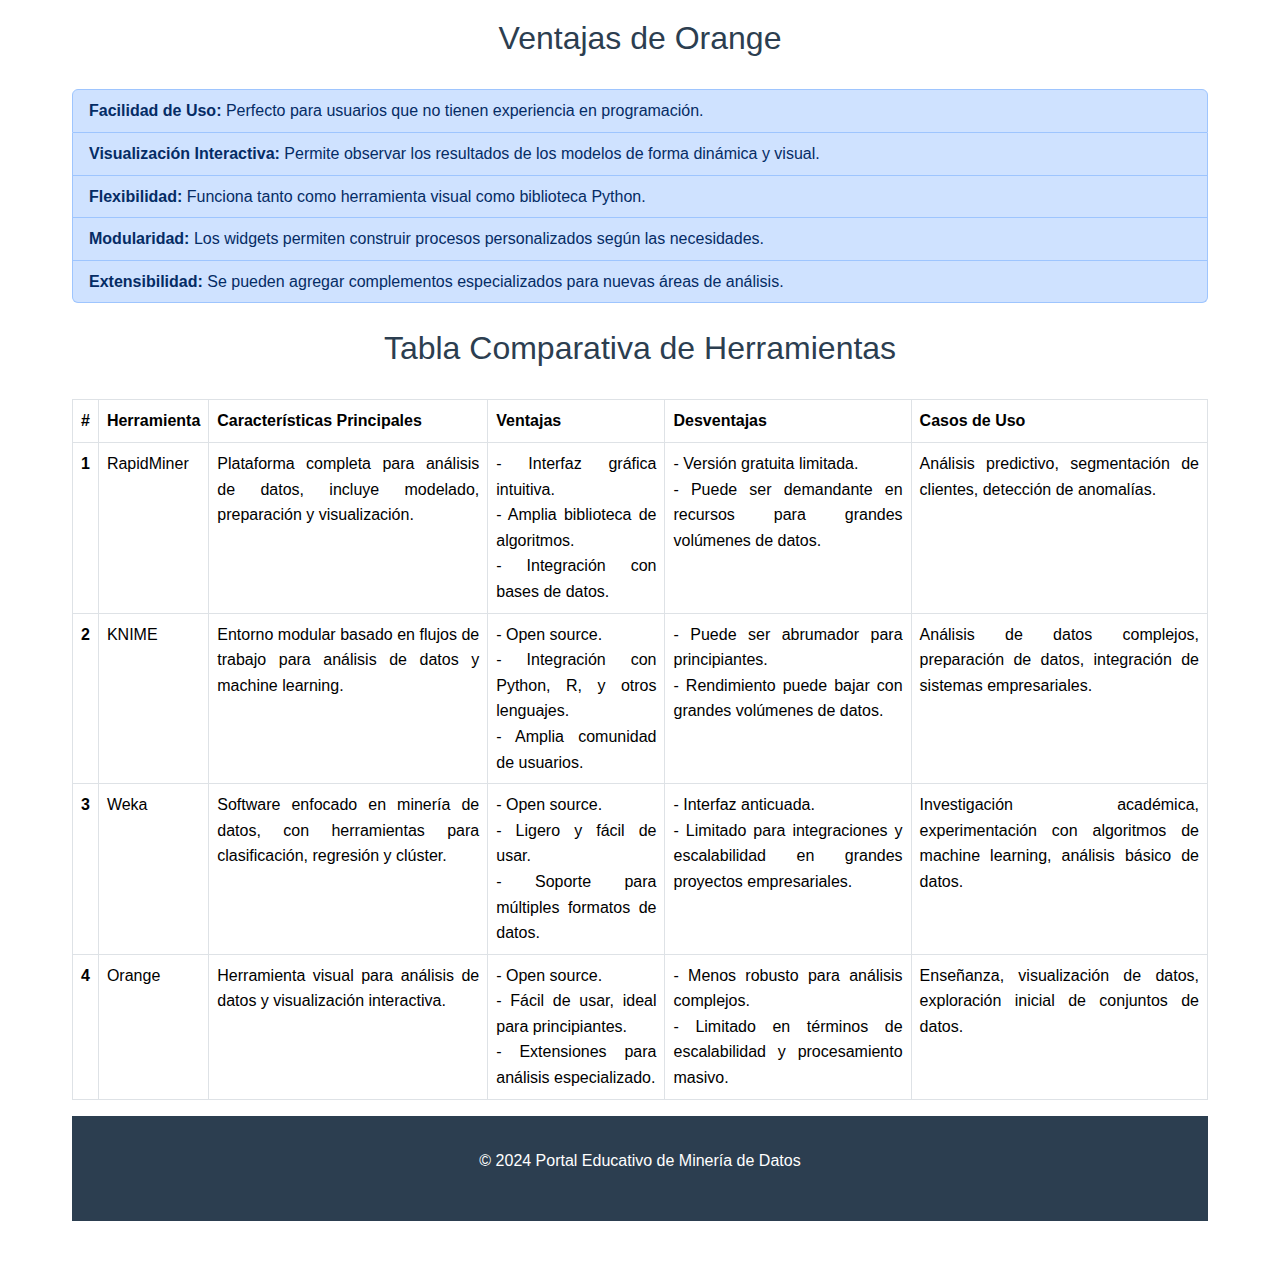
<file: project/orange.html>
<!DOCTYPE html>
<html lang="es">
<head>
    <meta charset="UTF-8">
    <meta name="viewport" content="width=device-width, initial-scale=1.0">
    <link href="https://cdn.jsdelivr.net/npm/bootstrap@5.3.3/dist/css/bootstrap.min.css" rel="stylesheet" integrity="sha384-QWTKZyjpPEjISv5WaRU9OFeRpok6YctnYmDr5pNlyT2bRjXh0JMhjY6hW+ALEwIH" crossorigin="anonymous">
    <link rel="stylesheet" href="style1.css">
    <title>Minería de Datos - Portal Educativo</title>
</head>
<body>
    <nav class="navbar">
        <div class="nav-container">
            <div class="logo">DataMining EDU</div>
            <button class="menu-button" onclick="toggleMenu()">☰</button>
            <ul class="nav-links">
                <li><a href="index.html">Inicio</a></li>
                <li><a href="recursos.html">Recursos</a></li>
                <li><a href="modelos.html">Modelos</a></li>
                <li><a href="herramientas.html">Herramientas</a></li>
                <li><a href="ejercicios.html">Ejercicios</a></li>
            </ul>
        </div>
    </nav>
    <script src="menu.js"></script>

    <header class="hero">
      <div class="hero-content">
        <h1>Minería de Datos</h1>
        <p>
          Descubre el poder del análisis de datos y sus aplicaciones en el mundo
          real
        </p>
      </div>
    </header>

    <section id="modelos" class="section">
      <h2>Orange</h2>
      <p style="text-align: justify">
        Orange es una plataforma de código abierto diseñada para la minería de
        datos, el análisis de datos y el aprendizaje automático. Se destaca por
        su enfoque visual e interactivo, permitiendo a los usuarios crear flujos
        de trabajo sin necesidad de programación. Es ideal para principiantes,
        educadores y analistas de datos que desean realizar análisis complejos
        de forma intuitiva y eficiente.
      </p>
      <h2>¿Qué es Orange?</h2>
      <p style="text-align: justify">
        Orange es una herramienta que facilita la creación de procesos de
        minería de datos mediante una interfaz visual basada en bloques
        conectados entre sí, conocidos como widgets. Estos widgets representan
        tareas individuales del flujo de trabajo, como carga de datos,
        preprocesamiento, modelado, evaluación y visualización. Orange utiliza
        un enfoque modular, lo que lo hace extremadamente versátil para
        experimentar con algoritmos y métodos de análisis.
      </p>
      <br />
      <h2>Características Principales de Orange</h2>
      <br />
      <div class="list-group">
        <a class="list-group-item list-group-item-action" aria-current="true">
          <div class="d-flex w-100 justify-content-between">
            <h5 class="mb-1">Interfaz Gráfica Intuitiva:</h5>
          </div>
          <p class="mb-1">No requiere habilidades de programación.</p>
          <p class="mb-1">
            Los flujos de trabajo se construyen visualmente arrastrando y
            conectando widgets.
          </p>
        </a>

        <a class="list-group-item list-group-item-action">
          <div class="d-flex w-100 justify-content-between">
            <h5 class="mb-1">Widgets de Funcionalidad Específica:</h5>
          </div>
          <p class="mb-1">
            Orange utiliza widgets para realizar tareas específicas, como cargar
            datos, aplicar algoritmos de clasificación, clustering o regresión,
            y visualizar resultados.
          </p>
        </a>

        <a class="list-group-item list-group-item-action">
          <div class="d-flex w-100 justify-content-between">
            <h5 class="mb-1">Análisis Interactivo de Datos:</h5>
          </div>
          <p class="mb-1">
            Permite explorar y manipular los datos en tiempo real, ajustando
            parámetros y observando los resultados inmediatamente.
          </p>
        </a>

        <a class="list-group-item list-group-item-action">
          <div class="d-flex w-100 justify-content-between">
            <h5 class="mb-1">Visualización Atractiva:</h5>
          </div>
          <p class="mb-1">
            Proporciona gráficos dinámicos y visualizaciones intuitivas como
            barras, dispersiones, mapas de calor, árboles de decisión y redes de
            relaciones.
          </p>
        </a>

        <a class="list-group-item list-group-item-action">
          <div class="d-flex w-100 justify-content-between">
            <h5 class="mb-1">Aprendizaje Automático:</h5>
          </div>
          <p class="mb-1">
            Incorpora algoritmos para clasificación, regresión, clustering y
            otros métodos de machine learning.
          </p>
        </a>

        <a class="list-group-item list-group-item-action">
          <div class="d-flex w-100 justify-content-between">
            <h5 class="mb-1">Biblioteca Python:</h5>
          </div>
          <p class="mb-1">
            Orange también funciona como una biblioteca de Python, permitiendo a
            los usuarios integrar scripts personalizados para un análisis más
            avanzado.
          </p>
        </a>

        <a class="list-group-item list-group-item-action">
          <div class="d-flex w-100 justify-content-between">
            <h5 class="mb-1">Manejo de Datos:</h5>
          </div>
          <p class="mb-1">
            Permite la carga de datos desde archivos CSV, Excel, SQL y otros
            formatos.
          </p>
        </a>

        <a class="list-group-item list-group-item-action">
          <div class="d-flex w-100 justify-content-between">
            <h5 class="mb-1">Extensibilidad:</h5>
          </div>
          <p class="mb-1">
            La herramienta es modular y admite complementos (addons) para
            ampliar sus funcionalidades.
          </p>
        </a>
      </div>

      <br />
      <h2>Componentes Principales de Orange</h2>
      <div class="list-group">
        <a class="list-group-item list-group-item-action" >
          <div class="d-flex w-100 justify-content-between">
            <h5 class="mb-1">Widgets:</h5>
          </div>
          <p class="mb-1">
            Son los bloques fundamentales de Orange. Cada widget realiza una
            tarea específica, como cargar datos, aplicar algoritmos o visualizar
            resultados.
          </p>
          <li>File: Carga de datos.</li>
          <li>Data Table: Visualización de datos tabulares.</li>
          <li>Preprocess: Limpieza y transformación de datos.</li>
          <li>Tree Viewer: Visualización de árboles de decisión.</li>
          <li>Scatter Plot: Gráficos de dispersión.</li>
       
          <a href="grafico.html" style="text-decoration: none; color: cadetblue; font-weight: bold;">Aprende Sobre Graficos.</a>
        </a>
       

        <a class="list-group-item list-group-item-action">
          <div class="d-flex w-100 justify-content-between">
            <h5 class="mb-1">Flujos de Trabajo:</h5>
          </div>
          <p class="mb-1">
            Los widgets se conectan entre sí para crear flujos de trabajo. Estos
            flujos representan procesos completos de análisis de datos y
            modelado.
          </p>
        </a>

        <a class="list-group-item list-group-item-action">
          <div class="d-flex w-100 justify-content-between">
            <h5 class="mb-1">Visualizaciones Interactivas:</h5>
          </div>
          <p class="mb-1">
            Herramientas como histogramas, diagramas de dispersión y mapas de
            calor permiten explorar patrones y correlaciones en los datos.
          </p>
        </a>

        <a class="list-group-item list-group-item-action">
          <div class="d-flex w-100 justify-content-between">
            <h5 class="mb-1">Evaluación de Modelos:</h5>
          </div>
          <p class="mb-1">
            Orange permite evaluar el rendimiento de diferentes modelos de
            machine learning mediante métricas como precisión, error y curvas
            ROC.
          </p>
        </a>

        <a class="list-group-item list-group-item-action">
          <div class="d-flex w-100 justify-content-between">
            <h5 class="mb-1">Complementos (Add-ons):</h5>
          </div>
          <p class="mb-1">
            Orange admite complementos especializados para realizar tareas
            específicas, como análisis de texto, bioinformática y redes.
          </p>
        </a>
      </div>

      <br />

      <h2>Principales Funcionalidades de Orange</h2>
      <div class="list-group">
        <a class="list-group-item list-group-item-action">
          <div class="d-flex w-100 justify-content-between">
            <h5 class="mb-1">Carga y Preprocesamiento de Datos:</h5>
          </div>
          <p class="mb-1">
            Importación de datos desde archivos CSV, Excel o bases de datos.
          </p>
          <p class="mb-1">
            Limpieza de datos, manejo de valores faltantes y normalización.
          </p>
        </a>

        <a class="list-group-item list-group-item-action">
          <div class="d-flex w-100 justify-content-between">
            <h5 class="mb-1">Análisis Exploratorio de Datos (EDA):</h5>
          </div>
          <p class="mb-1">
            Visualización de patrones y tendencias mediante gráficos
            interactivos.
          </p>
        </a>

        <a class="list-group-item list-group-item-action">
          <div class="d-flex w-100 justify-content-between">
            <h5 class="mb-1">Clasificación:</h5>
          </div>
          <p class="mb-1">
            Aplicación de algoritmos como Árboles de Decisión, Naïve Bayes, SVM
            y KNN para predecir categorías.
          </p>
        </a>

        <a class="list-group-item list-group-item-action">
          <div class="d-flex w-100 justify-content-between">
            <h5 class="mb-1">Clustering:</h5>
          </div>
          <p class="mb-1">
            Segmentación de datos no etiquetados utilizando métodos como K-Means
            y Jerárquico.
          </p>
        </a>

        <a class="list-group-item list-group-item-action">
          <div class="d-flex w-100 justify-content-between">
            <h5 class="mb-1">Regresión:</h5>
          </div>
          <p class="mb-1">
            Predicción de valores numéricos continuos usando algoritmos como
            Regresión Lineal.
          </p>
        </a>

        <a class="list-group-item list-group-item-action">
          <div class="d-flex w-100 justify-content-between">
            <h5 class="mb-1">Reducción de Dimensionalidad:</h5>
          </div>
          <p class="mb-1">
            Métodos como PCA (Análisis de Componentes Principales) para reducir
            la cantidad de atributos.
          </p>
          >
        </a>

        <a class="list-group-item list-group-item-action">
          <div class="d-flex w-100 justify-content-between">
            <h5 class="mb-1">Evaluación de Modelos:</h5>
          </div>
          <p class="mb-1">
            Comparación de algoritmos y medición del rendimiento usando
            validación cruzada y métricas como precisión, recall y F1-Score.
          </p>
          >
        </a>

        <a class="list-group-item list-group-item-action">
          <div class="d-flex w-100 justify-content-between">
            <h5 class="mb-1">Visualización:</h5>
          </div>
          <p class="mb-1">
            Creación de gráficos avanzados para interpretar resultados, como
            diagramas de dispersión, árboles y mapas de calor.
          </p>
          >
        </a>
      </div>

      <br />

      <h2>Ventajas de Orange</h2>
      <div class="list-group">
        <a
          class="list-group-item list-group-item-action list-group-item-primary"
          ><strong>Facilidad de Uso:</strong> Perfecto para usuarios que no
          tienen experiencia en programación.</a
        >

        <a
          class="list-group-item list-group-item-action list-group-item-primary"
          ><strong>Visualización Interactiva:</strong> Permite observar los
          resultados de los modelos de forma dinámica y visual.</a
        >

        <a
          class="list-group-item list-group-item-action list-group-item-primary"
          ><strong>Flexibilidad:</strong> Funciona tanto como herramienta visual
          como biblioteca Python.</a
        >

        <a
          class="list-group-item list-group-item-action list-group-item-primary"
          ><strong>Modularidad:</strong> Los widgets permiten construir procesos
          personalizados según las necesidades.</a
        >

        <a
          class="list-group-item list-group-item-action list-group-item-primary"
          ><strong>Extensibilidad:</strong> Se pueden agregar complementos
          especializados para nuevas áreas de análisis.</a
        >
      </div>
      <br />

      <h2>Tabla Comparativa de Herramientas</h2>
      
      <div class="table-responsive">
        <table class="table table-bordered">
          <thead style="background-color: #3baedb; color: white;">
            <tr>
              <th scope="col">#</th>
              <th scope="col">Herramienta</th>
              <th scope="col">Características Principales</th>
              <th scope="col">Ventajas</th>
              <th scope="col">Desventajas</th>
              <th scope="col">Casos de Uso</th>
            </tr>
          </thead>
          <tbody style="background-color: #a5a3a3;">
            <tr>
              <th scope="row">1</th>
              <td>RapidMiner</td>
              <td>Plataforma completa para análisis de datos, incluye modelado, preparación y visualización.</td>
              <td>
                - Interfaz gráfica intuitiva.<br>
                - Amplia biblioteca de algoritmos.<br>
                - Integración con bases de datos.
              </td>
              <td>
                - Versión gratuita limitada.<br>
                - Puede ser demandante en recursos para grandes volúmenes de datos.
              </td>
              <td>Análisis predictivo, segmentación de clientes, detección de anomalías.</td>
            </tr>
            <tr>
              <th scope="row">2</th>
              <td>KNIME</td>
              <td>Entorno modular basado en flujos de trabajo para análisis de datos y machine learning.</td>
              <td>
                - Open source.<br>
                - Integración con Python, R, y otros lenguajes.<br>
                - Amplia comunidad de usuarios.
              </td>
              <td>
                - Puede ser abrumador para principiantes.<br>
                - Rendimiento puede bajar con grandes volúmenes de datos.
              </td>
              <td>Análisis de datos complejos, preparación de datos, integración de sistemas empresariales.</td>
            </tr>
            <tr>
              <th scope="row">3</th>
              <td>Weka</td>
              <td>Software enfocado en minería de datos, con herramientas para clasificación, regresión y clúster.</td>
              <td>
                - Open source.<br>
                - Ligero y fácil de usar.<br>
                - Soporte para múltiples formatos de datos.
              </td>
              <td>
                - Interfaz anticuada.<br>
                - Limitado para integraciones y escalabilidad en grandes proyectos empresariales.
              </td>
              <td>Investigación académica, experimentación con algoritmos de machine learning, análisis básico de datos.</td>
            </tr>
            <tr>
              <th scope="row">4</th>
              <td>Orange</td>
              <td>Herramienta visual para análisis de datos y visualización interactiva.</td>
              <td>
                - Open source.<br>
                - Fácil de usar, ideal para principiantes.<br>
                - Extensiones para análisis especializado.
              </td>
              <td>
                - Menos robusto para análisis complejos.<br>
                - Limitado en términos de escalabilidad y procesamiento masivo.
              </td>
              <td>Enseñanza, visualización de datos, exploración inicial de conjuntos de datos.</td>
            </tr>
          </tbody>
        </table>
      </div>

    <script
      src="https://cdn.jsdelivr.net/npm/bootstrap@5.3.3/dist/js/bootstrap.bundle.min.js"
      integrity="sha384-YvpcrYf0tY3lHB60NNkmXc5s9fDVZLESaAA55NDzOxhy9GkcIdslK1eN7N6jIeHz"
      crossorigin="anonymous"
    ></script>

    <footer>
      <div class="footer-content">
        <p>&copy; 2024 Portal Educativo de Minería de Datos</p>
      </div>
    </footer>
  </body>
</html>
</file>
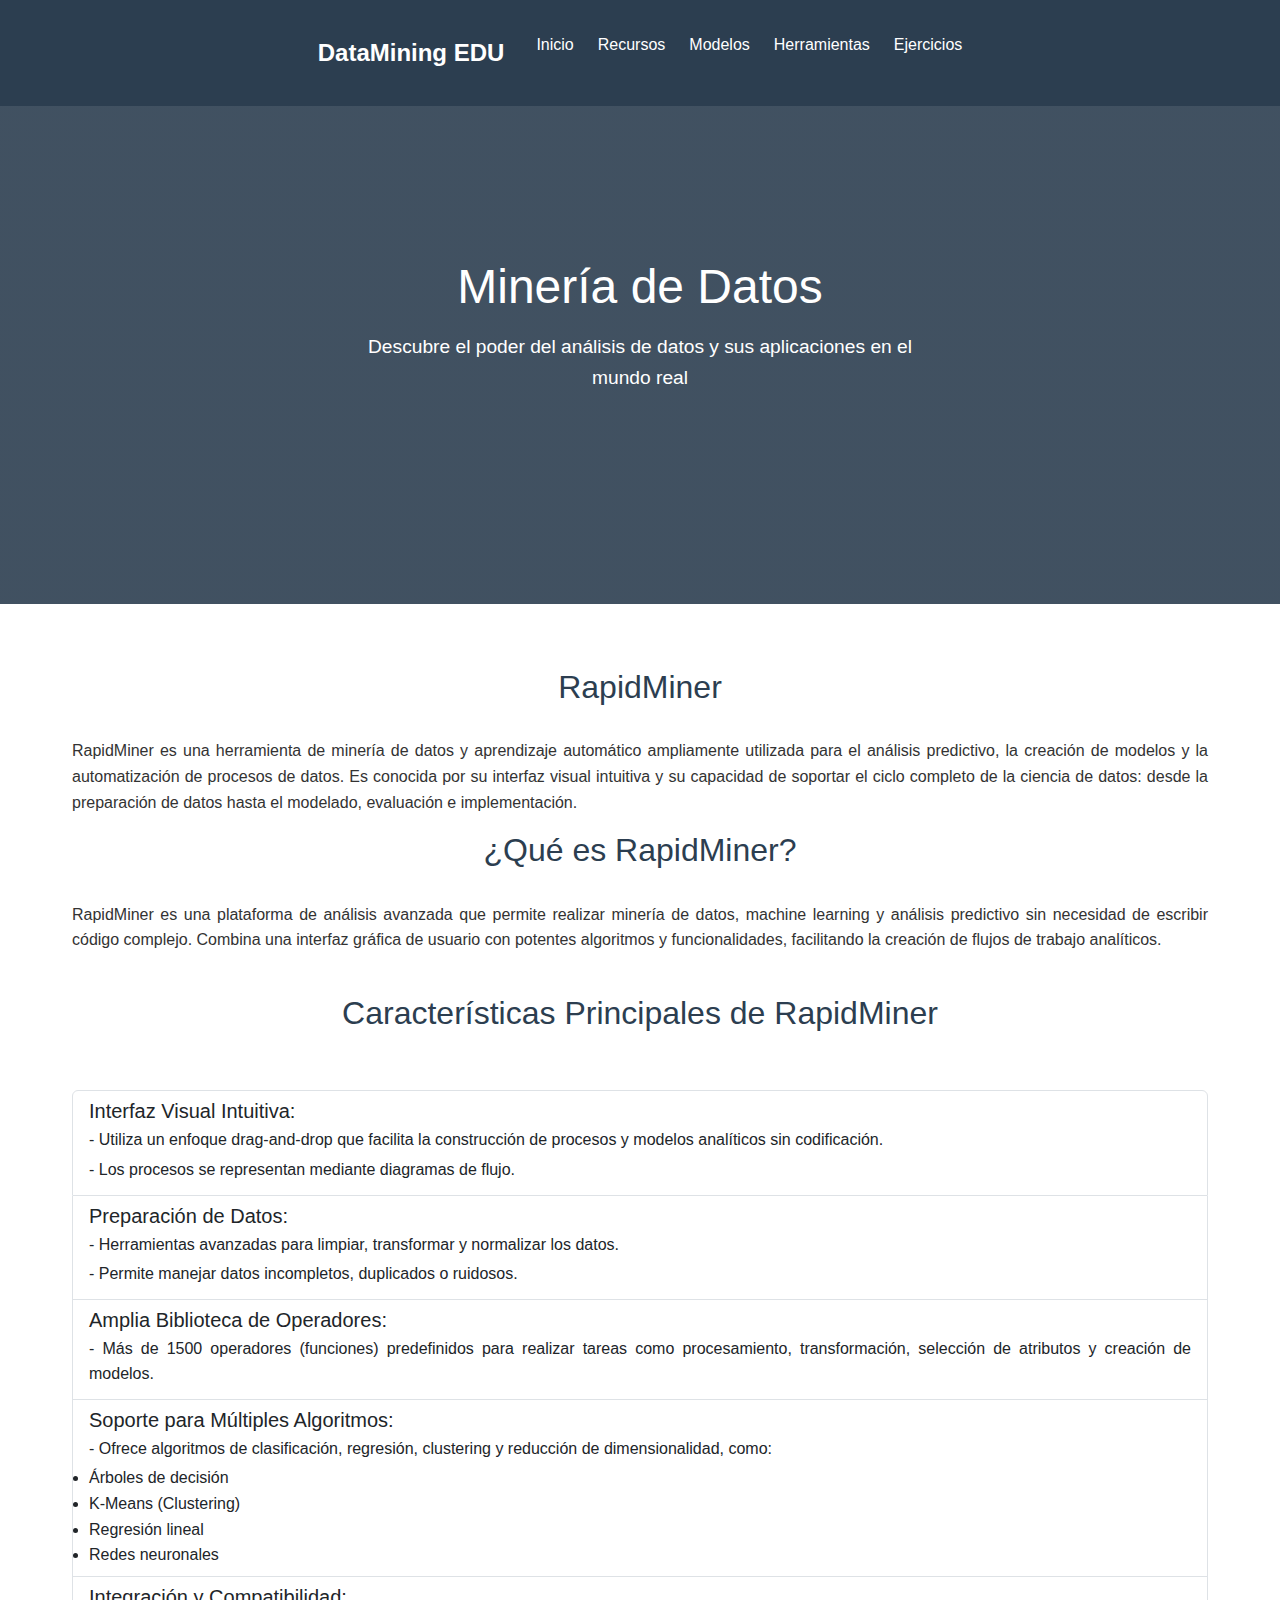
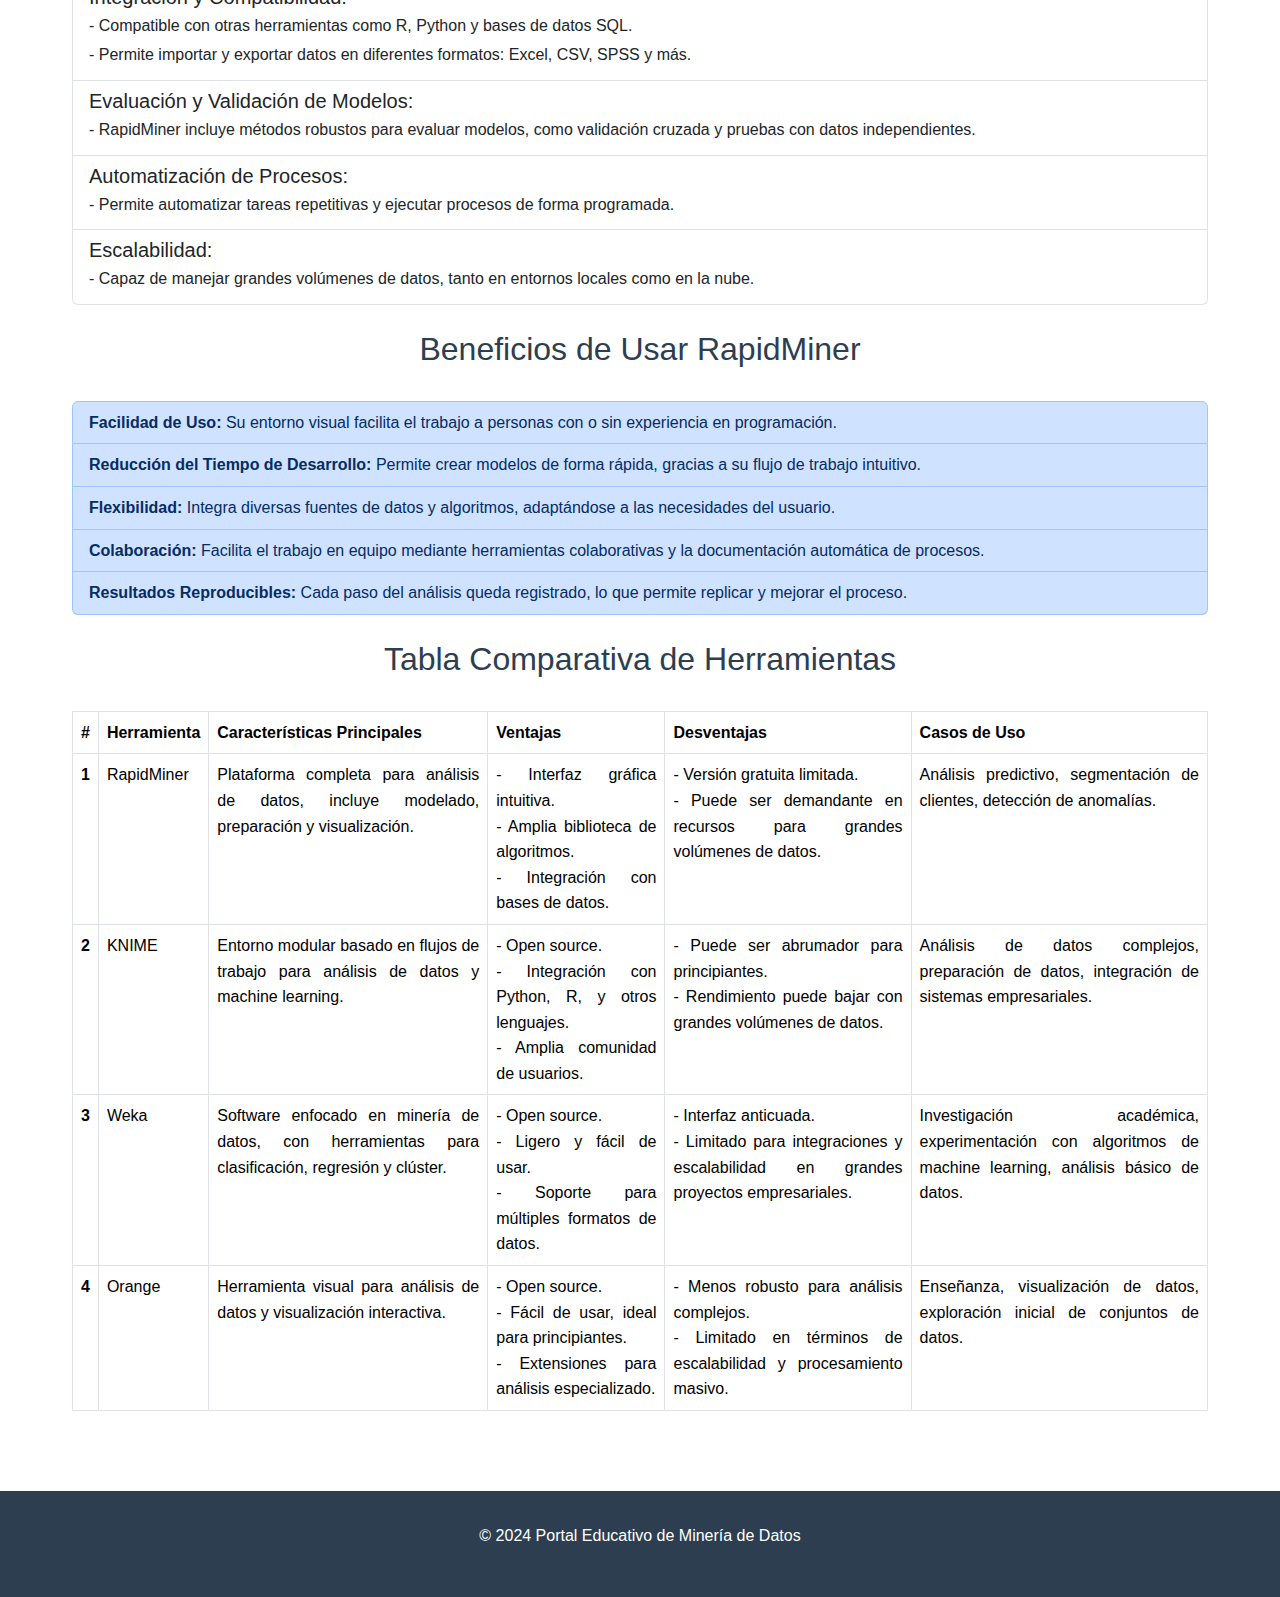
<file: project/rapid.html>
<!DOCTYPE html>
<html lang="es">
<head>
    <meta charset="UTF-8">
    <meta name="viewport" content="width=device-width, initial-scale=1.0">
    <link href="https://cdn.jsdelivr.net/npm/bootstrap@5.3.3/dist/css/bootstrap.min.css" rel="stylesheet" integrity="sha384-QWTKZyjpPEjISv5WaRU9OFeRpok6YctnYmDr5pNlyT2bRjXh0JMhjY6hW+ALEwIH" crossorigin="anonymous">
    <link rel="stylesheet" href="style1.css">
    <title>Minería de Datos - Portal Educativo</title>
</head>
<body>
    <nav class="navbar">
        <div class="nav-container">
            <div class="logo">DataMining EDU</div>
            <button class="menu-button" onclick="toggleMenu()">☰</button>
            <ul class="nav-links">
                <li><a href="index.html">Inicio</a></li>
                <li><a href="recursos.html">Recursos</a></li>
                <li><a href="modelos.html">Modelos</a></li>
                <li><a href="herramientas.html">Herramientas</a></li>
                <li><a href="ejercicios.html">Ejercicios</a></li>
            </ul>
        </div>
    </nav>
    <script src="menu.js"></script>

    <header class="hero">
      <div class="hero-content">
        <h1>Minería de Datos</h1>
        <p>
          Descubre el poder del análisis de datos y sus aplicaciones en el mundo
          real
        </p>
      </div>
    </header>

    <section id="modelos" class="section">
      <h2>RapidMiner</h2>
      <p style="text-align: justify">
        RapidMiner es una herramienta de minería de datos y aprendizaje
        automático ampliamente utilizada para el análisis predictivo, la
        creación de modelos y la automatización de procesos de datos. Es
        conocida por su interfaz visual intuitiva y su capacidad de soportar el
        ciclo completo de la ciencia de datos: desde la preparación de datos
        hasta el modelado, evaluación e implementación.
      </p>
      <h2>¿Qué es RapidMiner?</h2>
      <p style="text-align: justify">
        RapidMiner es una plataforma de análisis avanzada que permite realizar
        minería de datos, machine learning y análisis predictivo sin necesidad
        de escribir código complejo. Combina una interfaz gráfica de usuario con
        potentes algoritmos y funcionalidades, facilitando la creación de flujos
        de trabajo analíticos.
      </p>
      <br />
      <h2>Características Principales de RapidMiner</h2>
      <br />
      <div class="list-group">
        <a class="list-group-item list-group-item-action" aria-current="true">
          <div class="d-flex w-100 justify-content-between">
            <h5 class="mb-1">Interfaz Visual Intuitiva:</h5>
          </div>
          <p class="mb-1">
            - Utiliza un enfoque drag-and-drop que facilita la construcción de
            procesos y modelos analíticos sin codificación.
          </p>
          <p class="mb-1">
            - Los procesos se representan mediante diagramas de flujo.
          </p>
        </a>

        <a class="list-group-item list-group-item-action">
          <div class="d-flex w-100 justify-content-between">
            <h5 class="mb-1">Preparación de Datos:</h5>
          </div>
          <p class="mb-1">
            - Herramientas avanzadas para limpiar, transformar y normalizar los
            datos.
          </p>
          <p class="mb-1">
            - Permite manejar datos incompletos, duplicados o ruidosos.
          </p>
        </a>

        <a class="list-group-item list-group-item-action">
          <div class="d-flex w-100 justify-content-between">
            <h5 class="mb-1">Amplia Biblioteca de Operadores:</h5>
          </div>
          <p class="mb-1">
            - Más de 1500 operadores (funciones) predefinidos para realizar
            tareas como procesamiento, transformación, selección de atributos y
            creación de modelos.
          </p>
        </a>

        <a class="list-group-item list-group-item-action">
          <div class="d-flex w-100 justify-content-between">
            <h5 class="mb-1">Soporte para Múltiples Algoritmos:</h5>
          </div>
          <p class="mb-1">
            - Ofrece algoritmos de clasificación, regresión, clustering y
            reducción de dimensionalidad, como:
          </p>
          <li>Árboles de decisión</li>
          <li>K-Means (Clustering)</li>
          <li>Regresión lineal</li>
          <li>Redes neuronales</li>
        </a>

        <a class="list-group-item list-group-item-action">
          <div class="d-flex w-100 justify-content-between">
            <h5 class="mb-1">Integración y Compatibilidad:</h5>
          </div>
          <p class="mb-1">
            - Compatible con otras herramientas como R, Python y bases de datos
            SQL.
          </p>
          <p class="mb-1">
            - Permite importar y exportar datos en diferentes formatos: Excel,
            CSV, SPSS y más.
          </p>
        </a>

        <a class="list-group-item list-group-item-action">
          <div class="d-flex w-100 justify-content-between">
            <h5 class="mb-1">Evaluación y Validación de Modelos:</h5>
          </div>
          <p class="mb-1">
            - RapidMiner incluye métodos robustos para evaluar modelos, como validación cruzada y pruebas con datos independientes.
          </p>
        </a>

        <a class="list-group-item list-group-item-action">
          <div class="d-flex w-100 justify-content-between">
            <h5 class="mb-1">Automatización de Procesos:</h5>
          </div>
          <p class="mb-1">
            - Permite automatizar tareas repetitivas y ejecutar procesos de forma programada.
          </p>
        </a>

        <a class="list-group-item list-group-item-action">
            <div class="d-flex w-100 justify-content-between">
              <h5 class="mb-1">Escalabilidad:</h5>
            </div>
            <p class="mb-1">
              - Capaz de manejar grandes volúmenes de datos, tanto en entornos locales como en la nube.
            </p>
        </a>
      </div>

      <br />

      <h2>Beneficios de Usar RapidMiner</h2>
      <div class="list-group">
        <a
            class="list-group-item list-group-item-action list-group-item-primary"
            ><strong>Facilidad de Uso:</strong> Su entorno visual facilita el trabajo a personas con o sin experiencia en programación.</a
        >

        <a
            class="list-group-item list-group-item-action list-group-item-primary"
            ><strong>Reducción del Tiempo de Desarrollo:</strong> Permite crear modelos de forma rápida, gracias a su flujo de trabajo intuitivo.</a
        >

        <a
            class="list-group-item list-group-item-action list-group-item-primary"
            ><strong>Flexibilidad:</strong> Integra diversas fuentes de datos y algoritmos, adaptándose a las necesidades del usuario.</a
        >

        <a
            class="list-group-item list-group-item-action list-group-item-primary"
            ><strong>Colaboración:</strong> Facilita el trabajo en equipo mediante herramientas colaborativas y la documentación automática de procesos.</a
        >

        <a
            class="list-group-item list-group-item-action list-group-item-primary"
            ><strong>Resultados Reproducibles:</strong> Cada paso del análisis queda registrado, lo que permite replicar y mejorar el proceso.</a
        >
      </div>
      <br />

      <h2>Tabla Comparativa de Herramientas</h2>
      
      <div class="table-responsive">
        <table class="table table-bordered">
          <thead style="background-color: #3baedb; color: white;">
            <tr>
              <th scope="col">#</th>
              <th scope="col">Herramienta</th>
              <th scope="col">Características Principales</th>
              <th scope="col">Ventajas</th>
              <th scope="col">Desventajas</th>
              <th scope="col">Casos de Uso</th>
            </tr>
          </thead>
          <tbody style="background-color: #a5a3a3;">
            <tr>
              <th scope="row">1</th>
              <td>RapidMiner</td>
              <td>Plataforma completa para análisis de datos, incluye modelado, preparación y visualización.</td>
              <td>
                - Interfaz gráfica intuitiva.<br>
                - Amplia biblioteca de algoritmos.<br>
                - Integración con bases de datos.
              </td>
              <td>
                - Versión gratuita limitada.<br>
                - Puede ser demandante en recursos para grandes volúmenes de datos.
              </td>
              <td>Análisis predictivo, segmentación de clientes, detección de anomalías.</td>
            </tr>
            <tr>
              <th scope="row">2</th>
              <td>KNIME</td>
              <td>Entorno modular basado en flujos de trabajo para análisis de datos y machine learning.</td>
              <td>
                - Open source.<br>
                - Integración con Python, R, y otros lenguajes.<br>
                - Amplia comunidad de usuarios.
              </td>
              <td>
                - Puede ser abrumador para principiantes.<br>
                - Rendimiento puede bajar con grandes volúmenes de datos.
              </td>
              <td>Análisis de datos complejos, preparación de datos, integración de sistemas empresariales.</td>
            </tr>
            <tr>
              <th scope="row">3</th>
              <td>Weka</td>
              <td>Software enfocado en minería de datos, con herramientas para clasificación, regresión y clúster.</td>
              <td>
                - Open source.<br>
                - Ligero y fácil de usar.<br>
                - Soporte para múltiples formatos de datos.
              </td>
              <td>
                - Interfaz anticuada.<br>
                - Limitado para integraciones y escalabilidad en grandes proyectos empresariales.
              </td>
              <td>Investigación académica, experimentación con algoritmos de machine learning, análisis básico de datos.</td>
            </tr>
            <tr>
              <th scope="row">4</th>
              <td>Orange</td>
              <td>Herramienta visual para análisis de datos y visualización interactiva.</td>
              <td>
                - Open source.<br>
                - Fácil de usar, ideal para principiantes.<br>
                - Extensiones para análisis especializado.
              </td>
              <td>
                - Menos robusto para análisis complejos.<br>
                - Limitado en términos de escalabilidad y procesamiento masivo.
              </td>
              <td>Enseñanza, visualización de datos, exploración inicial de conjuntos de datos.</td>
            </tr>
          </tbody>
        </table>
      </div>

      

    </section>

    

    <script
      src="https://cdn.jsdelivr.net/npm/bootstrap@5.3.3/dist/js/bootstrap.bundle.min.js"
      integrity="sha384-YvpcrYf0tY3lHB60NNkmXc5s9fDVZLESaAA55NDzOxhy9GkcIdslK1eN7N6jIeHz"
      crossorigin="anonymous"
    ></script>

    <footer>
      <div class="footer-content">
        <p>&copy; 2024 Portal Educativo de Minería de Datos</p>
      </div>
    </footer>
  </body>
</html>
</file>
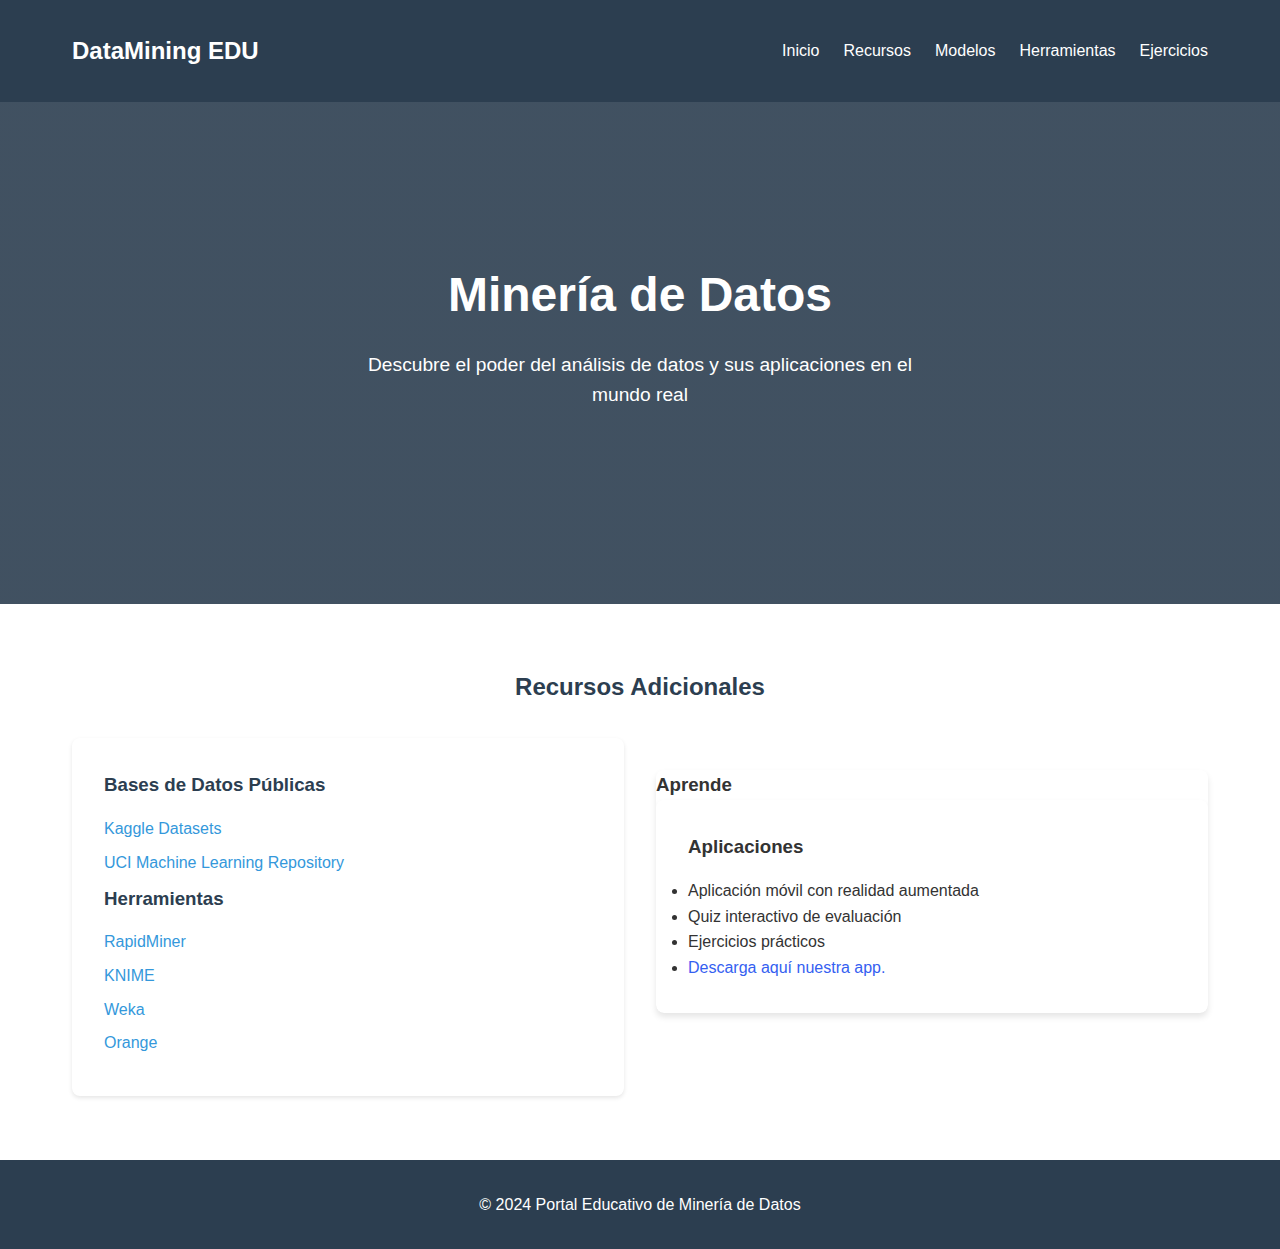
<file: project/recursos.html>
<!DOCTYPE html>
<html lang="es">
<head>
    <meta charset="UTF-8">
    <meta name="viewport" content="width=device-width, initial-scale=1.0">
    <link rel="stylesheet" href="style1.css">
    <title>Minería de Datos - Portal Educativo</title>
</head>
<body>
    <nav class="navbar">
        <div class="nav-container">
            <div class="logo">DataMining EDU</div>
            <button class="menu-button" onclick="toggleMenu()">☰</button>
            <ul class="nav-links">
                <li><a href="index.html">Inicio</a></li>
                <li><a href="recursos.html">Recursos</a></li>
                <li><a href="modelos.html">Modelos</a></li>
                <li><a href="herramientas.html">Herramientas</a></li>
                <li><a href="ejercicios.html">Ejercicios</a></li>
            </ul>
        </div>
    </nav>
    <script src="menu.js"></script>

    <header class="hero">
        <div class="hero-content">
            <h1>Minería de Datos</h1>
            <p>Descubre el poder del análisis de datos y sus aplicaciones en el mundo real</p>
        </div>
    </header>

    <section id="recursos" class="section">
        <h2>Recursos Adicionales</h2>
        <div class="resources-container">
            <div class="resource-group">
                <h3>Bases de Datos Públicas</h3>
                <ul>
                    <li><a href="https://www.kaggle.com" target="_blank">Kaggle Datasets</a></li>
                    <li><a href="https://archive.ics.uci.edu/ml/index.php" target="_blank">UCI Machine Learning Repository</a></li>
                </ul>
                <h3>Herramientas</h3>
                <ul>
                 <li><a href="https://docs.rapidminer.com/9.9/studio/installation/" target="_blank">RapidMiner</a></li>
                    <li><a href="https://www.knime.com" target="_blank">KNIME</a></li>
                    <li><a href="https://sourceforge.net/projects/weka/" target="_blank">Weka</a></li>
                    <li><a href="https://orangedatamining.com" target="_blank">Orange</a></li>
                </ul>
            </div>
            

        <div class="cards-container">
            <div class="card">
                <h3>Aprende</h3>
            <div class="card">
                <a href="ejercicios.html">
                    <div class="card-content">
                        <h3>Aplicaciones</h3>
                        <p><ul>
                            <li>Aplicación móvil con realidad aumentada</li>
                            <li>Quiz interactivo de evaluación</li>
                            <li>Ejercicios prácticos</li>
                            <li><a href="https://github.com/repoioyhuevo/mineriadedatosapp" style="color: rgb(52, 96, 241);" target="_blank">Descarga aquí nuestra app.</a></li>
                        </ul></p>
                    </div>
                </a>
            </div>
        </div>
    </section>

    <footer>
        <div class="footer-content">
            <p>&copy; 2024 Portal Educativo de Minería de Datos</p>
        </div>
    </footer>
</body>
</html>
</file>
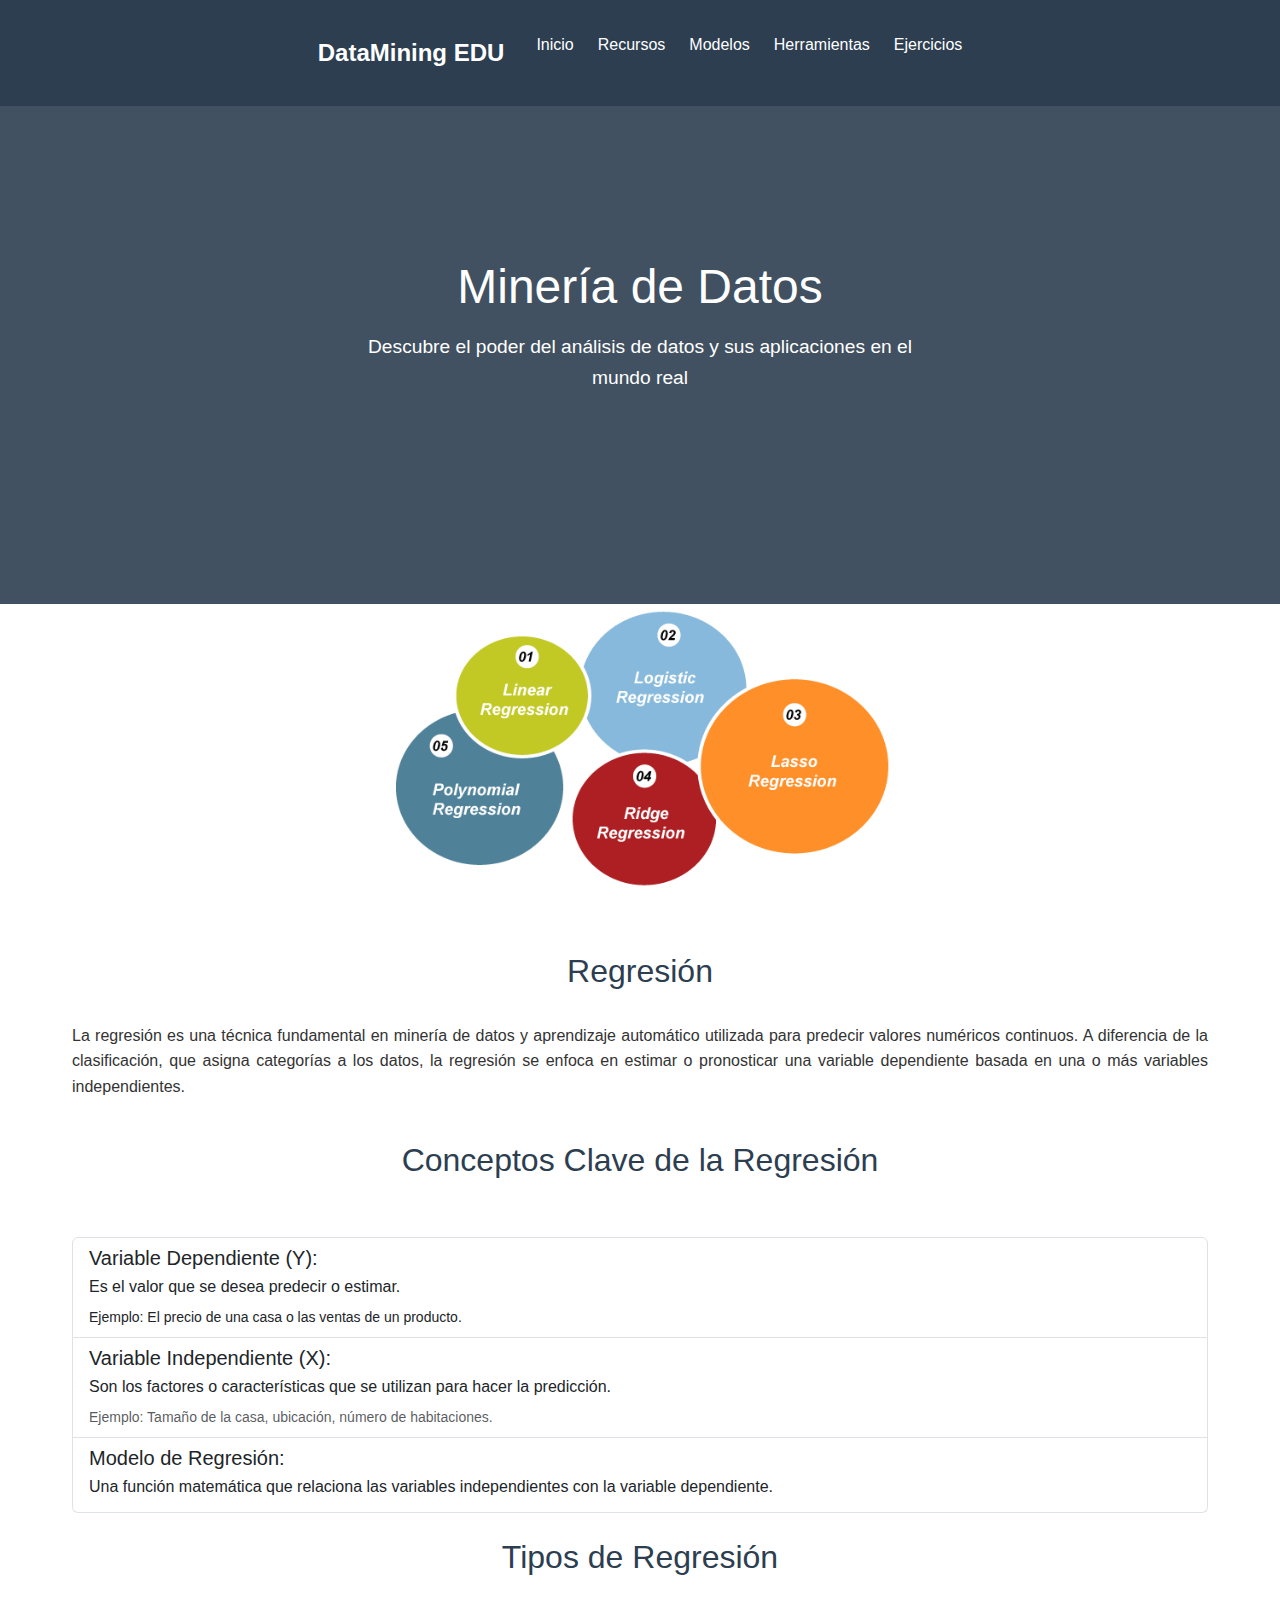
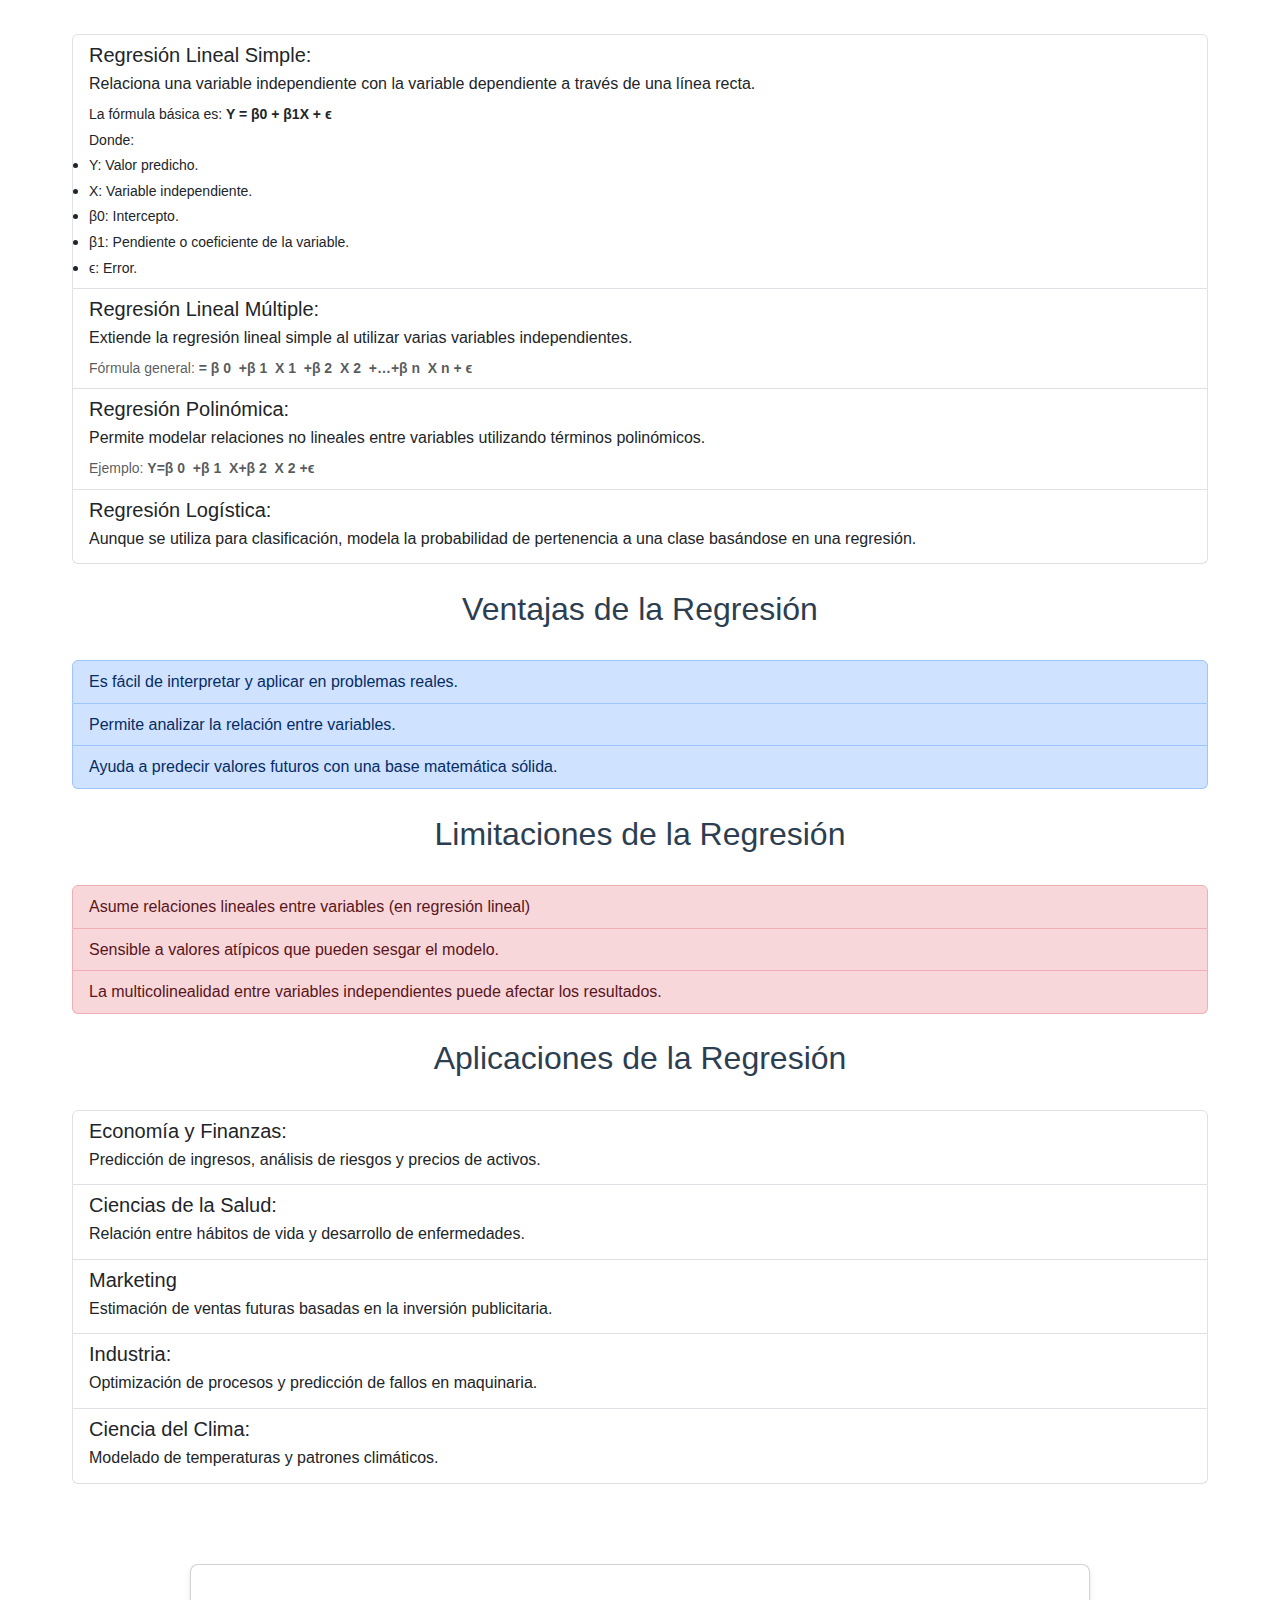
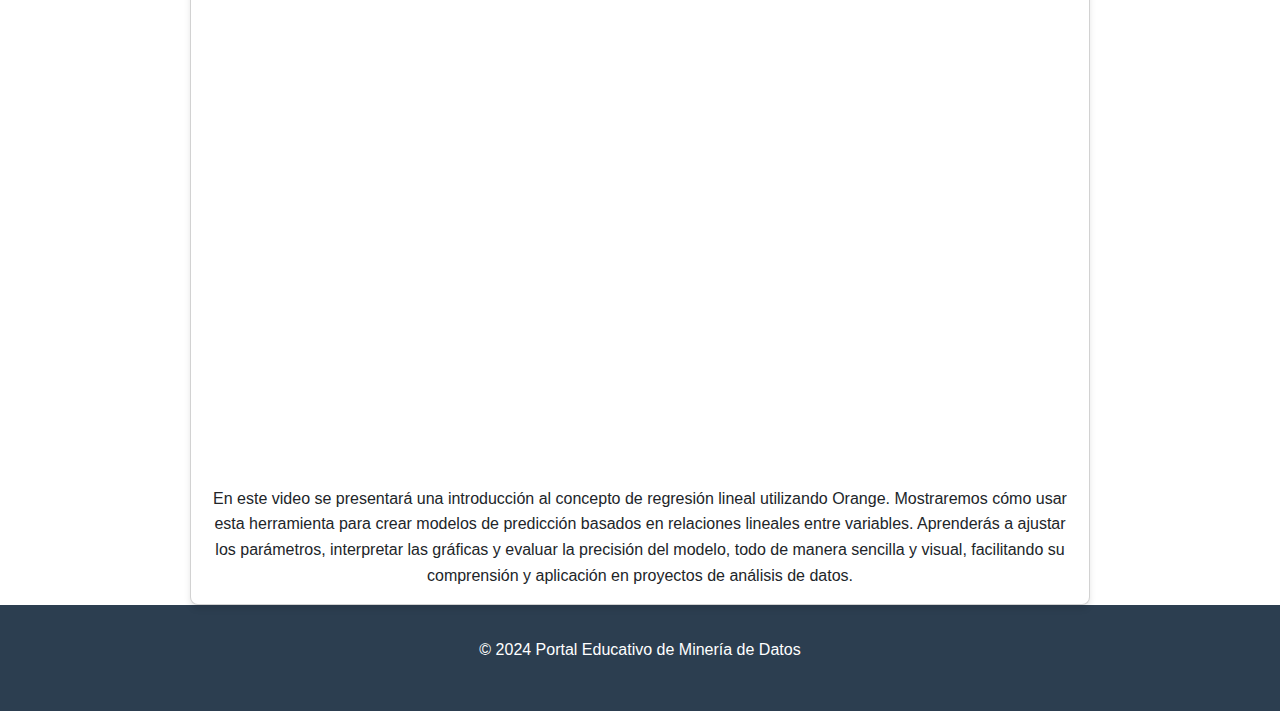
<file: project/regresion.html>
<!DOCTYPE html>
<html lang="es">
<head>
    <meta charset="UTF-8">
    <meta name="viewport" content="width=device-width, initial-scale=1.0">
    <link href="https://cdn.jsdelivr.net/npm/bootstrap@5.3.3/dist/css/bootstrap.min.css" rel="stylesheet" integrity="sha384-QWTKZyjpPEjISv5WaRU9OFeRpok6YctnYmDr5pNlyT2bRjXh0JMhjY6hW+ALEwIH" crossorigin="anonymous">
   
    <link rel="stylesheet" href="style1.css">
    <title>Minería de Datos - Portal Educativo</title>
</head>
<body>
    <nav class="navbar">
        <div class="nav-container">
            <div class="logo">DataMining EDU</div>
            <button class="menu-button" onclick="toggleMenu()">☰</button>
            <ul class="nav-links">
                <li><a href="index.html">Inicio</a></li>
                <li><a href="recursos.html">Recursos</a></li>
                <li><a href="modelos.html">Modelos</a></li>
                <li><a href="herramientas.html">Herramientas</a></li>
                <li><a href="ejercicios.html">Ejercicios</a></li>
            </ul>
        </div>
    </nav>
    <script src="menu.js"></script>

    <header class="hero">
      <div class="hero-content">
        <h1>Minería de Datos</h1>
        <p>
          Descubre el poder del análisis de datos y sus aplicaciones en el mundo
          real
        </p>
      </div>
    </header>
    <img src="img/regression1.png" class="img-fluid rounded mx-auto d-block" alt="..."  style="width: 40%;" >
    <section id="modelos" class="section">
      <h2>Regresión</h2>
      <p style="text-align: justify">
        La regresión es una técnica fundamental en minería de datos y
        aprendizaje automático utilizada para predecir valores numéricos
        continuos. A diferencia de la clasificación, que asigna categorías a los
        datos, la regresión se enfoca en estimar o pronosticar una variable
        dependiente basada en una o más variables independientes.
      </p>
      <br />
      <h2>Conceptos Clave de la Regresión</h2>
      <br />

      <div class="list-group">
        <a class="list-group-item list-group-item-action" aria-current="true">
          <div class="d-flex w-100 justify-content-between">
            <h5 class="mb-1">Variable Dependiente (Y):</h5>
          </div>
          <p class="mb-1">Es el valor que se desea predecir o estimar.</p>
          <small
            >Ejemplo: El precio de una casa o las ventas de un producto.</small
          >
        </a>

        <a class="list-group-item list-group-item-action">
          <div class="d-flex w-100 justify-content-between">
            <h5 class="mb-1">Variable Independiente (X):</h5>
          </div>
          <p class="mb-1">
            Son los factores o características que se utilizan para hacer la
            predicción.
          </p>
          <small class="text-body-secondary"
            >Ejemplo: Tamaño de la casa, ubicación, número de
            habitaciones.</small
          >
        </a>

        <a class="list-group-item list-group-item-action">
          <div class="d-flex w-100 justify-content-between">
            <h5 class="mb-1">Modelo de Regresión:</h5>
          </div>
          <p class="mb-1">
            Una función matemática que relaciona las variables independientes
            con la variable dependiente.
          </p>
        </a>
      </div>

      <!--
        <ol class="list-group list-group-numbered">
        <li class="list-group-item d-flex justify-content-between align-items-start">
            <div class="ms-2 me-auto">
                <div class="fw-bold">Variable Dependiente (Y):</div>
                Es el valor que se desea predecir o estimar.
            </div>
        </li>
        <li class="list-group-item d-flex justify-content-between align-items-start">
            <div class="ms-2 me-auto">
                <div class="fw-bold">Centroides:</div>
                Puntos representativos de cada cluster que minimizan la distancia entre los datos del grupo.
            </div>
        </li>
        <li class="list-group-item d-flex justify-content-between align-items-start">
            <div class="ms-2 me-auto">
                <div class="fw-bold">Distancia:</div>
                Medida utilizada para calcular la similitud o disimilitud entre puntos de datos. Las más comunes incluyen: distancia Euclidiana,
                distancia Manhattan y distancia Coseno.
            </div>
        </li>
        </ol>
         -->

      <br />

      <h2>Tipos de Regresión</h2>
      <br />
      <div class="list-group">
        <a class="list-group-item list-group-item-action" aria-current="true">
          <div class="d-flex w-100 justify-content-between">
            <h5 class="mb-1">Regresión Lineal Simple:</h5>
          </div>
          <p class="mb-1">
            Relaciona una variable independiente con la variable dependiente a
            través de una línea recta.
          </p>
          <small>La fórmula básica es: <strong>Y = β0 + β1X + ϵ</strong></small
          ><br />
          <small>Donde:</small>
          <li><small>Y: Valor predicho.</small></li>
          <li><small>X: Variable independiente.</small></li>
          <li><small>β0: Intercepto.</small></li>
          <li><small>β1: Pendiente o coeficiente de la variable.</small></li>
          <li><small>ϵ: Error.</small></li>
        </a>

        <a class="list-group-item list-group-item-action">
          <div class="d-flex w-100 justify-content-between">
            <h5 class="mb-1">Regresión Lineal Múltiple:</h5>
          </div>
          <p class="mb-1">
            Extiende la regresión lineal simple al utilizar varias variables
            independientes.
          </p>
          <small class="text-body-secondary"
            >Fórmula general:
            <strong
              >= β 0 ​ +β 1 ​ X 1 ​ +β 2 ​ X 2 ​ +…+β n ​ X n ​+ ϵ</strong
            ></small
          >
        </a>

        <a class="list-group-item list-group-item-action">
          <div class="d-flex w-100 justify-content-between">
            <h5 class="mb-1">Regresión Polinómica:</h5>
          </div>
          <p class="mb-1">
            Permite modelar relaciones no lineales entre variables utilizando
            términos polinómicos.
          </p>
          <small class="text-body-secondary"
            >Ejemplo: <strong>Y=β 0 ​ +β 1 ​ X+β 2 ​ X 2 +ϵ</strong></small>
        </a>

        <a class="list-group-item list-group-item-action">
          <div class="d-flex w-100 justify-content-between">
            <h5 class="mb-1">Regresión Logística:</h5>
          </div>
          <p class="mb-1">
            Aunque se utiliza para clasificación, modela la probabilidad de pertenencia a una clase basándose en una regresión.
          </p>
        </a>
      </div>

      <br/>
      <h2>Ventajas de la Regresión</h2>
      <div class="list-group">
        <a
          class="list-group-item list-group-item-action list-group-item-primary"
          >Es fácil de interpretar y aplicar en problemas reales.</a
        >
        <a
          class="list-group-item list-group-item-action list-group-item-primary"
          >Permite analizar la relación entre variables.</a
        >
        <a
          class="list-group-item list-group-item-action list-group-item-primary"
          >Ayuda a predecir valores futuros con una base matemática sólida.</a
        >
      </div>
      <br />
      <h2>Limitaciones de la Regresión</h2>
      <div class="list-group">
        <a class="list-group-item list-group-item-action list-group-item-danger"
          >Asume relaciones lineales entre variables (en regresión lineal)</a
        >
        <a class="list-group-item list-group-item-action list-group-item-danger"
          >Sensible a valores atípicos que pueden sesgar el modelo.</a
        >
        <a class="list-group-item list-group-item-action list-group-item-danger"
          >La multicolinealidad entre variables independientes puede afectar los resultados.</a
        >
      </div>
      <br />
      <h2>Aplicaciones de la Regresión</h2>

      

      <div class="list-group">
        <a class="list-group-item list-group-item-action" aria-current="true">
          <div class="d-flex w-100 justify-content-between">
            <h5 class="mb-1">Economía y Finanzas:</h5>
          </div>
          <p class="mb-1">
            Predicción de ingresos, análisis de riesgos y precios de activos.
          </p>
        </a>

        <a class="list-group-item list-group-item-action">
          <div class="d-flex w-100 justify-content-between">
            <h5 class="mb-1">Ciencias de la Salud:</h5>
          </div>
          <p class="mb-1">
            Relación entre hábitos de vida y desarrollo de enfermedades.
          </p>
        </a>

        <a class="list-group-item list-group-item-action">
          <div class="d-flex w-100 justify-content-between">
            <h5 class="mb-1">Marketing</h5>
          </div>
          <p class="mb-1">Estimación de ventas futuras basadas en la inversión publicitaria.</p>
        </a>

        <a class="list-group-item list-group-item-action">
          <div class="d-flex w-100 justify-content-between">
            <h5 class="mb-1">Industria:</h5>
          </div>
          <p class="mb-1">Optimización de procesos y predicción de fallos en maquinaria.</p>
        </a>

        <a class="list-group-item list-group-item-action">
          <div class="d-flex w-100 justify-content-between">
            <h5 class="mb-1">Ciencia del Clima:</h5>
          </div>
          <p class="mb-1">
            Modelado de temperaturas y patrones climáticos.
          </p>
        </a>
      </div>
    </section>

 

    <script
      src="https://cdn.jsdelivr.net/npm/bootstrap@5.3.3/dist/js/bootstrap.bundle.min.js"
      integrity="sha384-YvpcrYf0tY3lHB60NNkmXc5s9fDVZLESaAA55NDzOxhy9GkcIdslK1eN7N6jIeHz"
      crossorigin="anonymous"
    ></script>

    <div class="container mt-3">
      <div class="card" style="max-width: 900px; margin: 0 auto;">
          <div class="ratio ratio-16x9">
            <iframe src="https://www.youtube.com/embed/H-v-2iiEoNA?si=bp6LSWsnu2ZhD8mU" allow="accelerometer; autoplay; encrypted-media; gyroscope; picture-in-picture" allowfullscreen></iframe>


          </div>
          <div class="card-body p-3">
              <p class="card-text text-center mb-0">En este video se presentará una introducción al concepto de regresión lineal utilizando Orange. Mostraremos cómo usar esta herramienta para crear modelos de predicción basados en relaciones lineales entre variables. Aprenderás a ajustar los parámetros, interpretar las gráficas y evaluar la precisión del modelo, todo de manera sencilla y visual, facilitando su comprensión y aplicación en proyectos de análisis de datos.</p>
          </div>
      </div>
  </div>
  

    <footer>
      <div class="footer-content">
        <p>&copy; 2024 Portal Educativo de Minería de Datos</p>
      </div>
    </footer>
  </body>
</html>
</file>
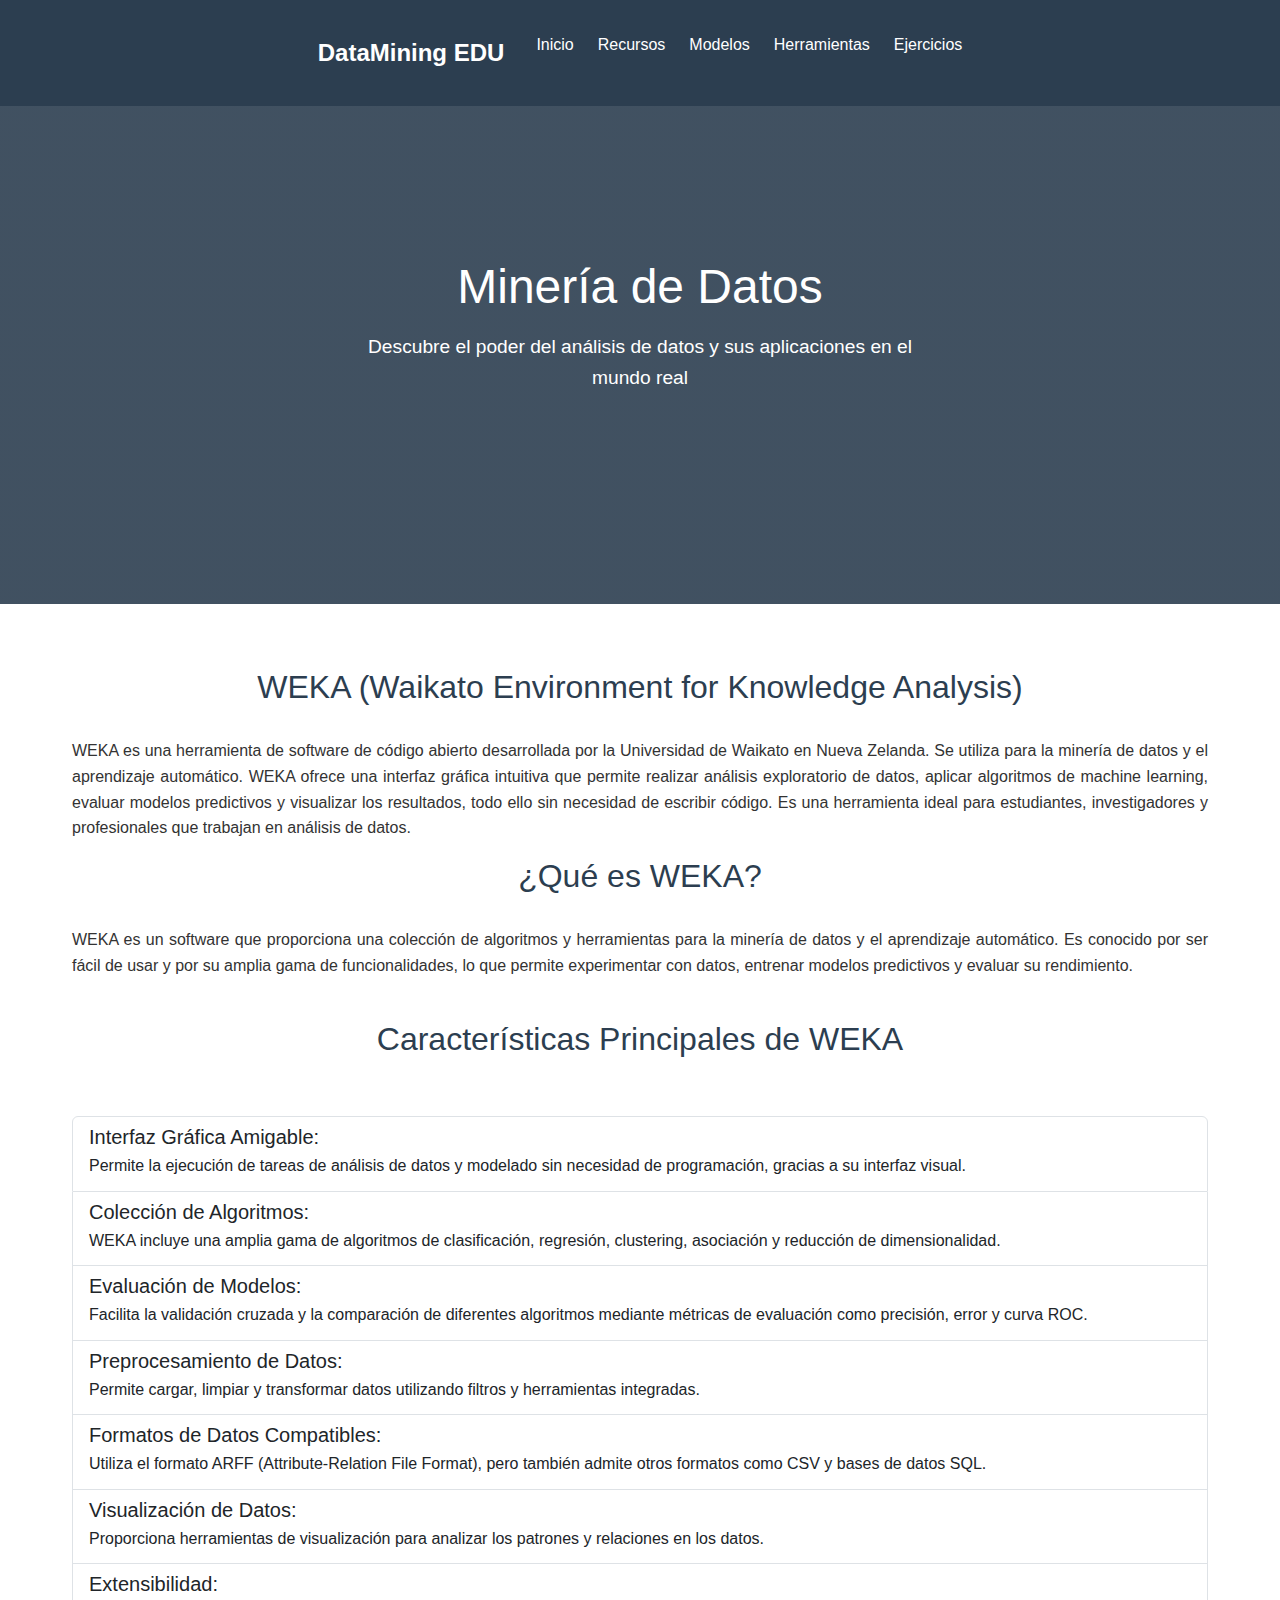
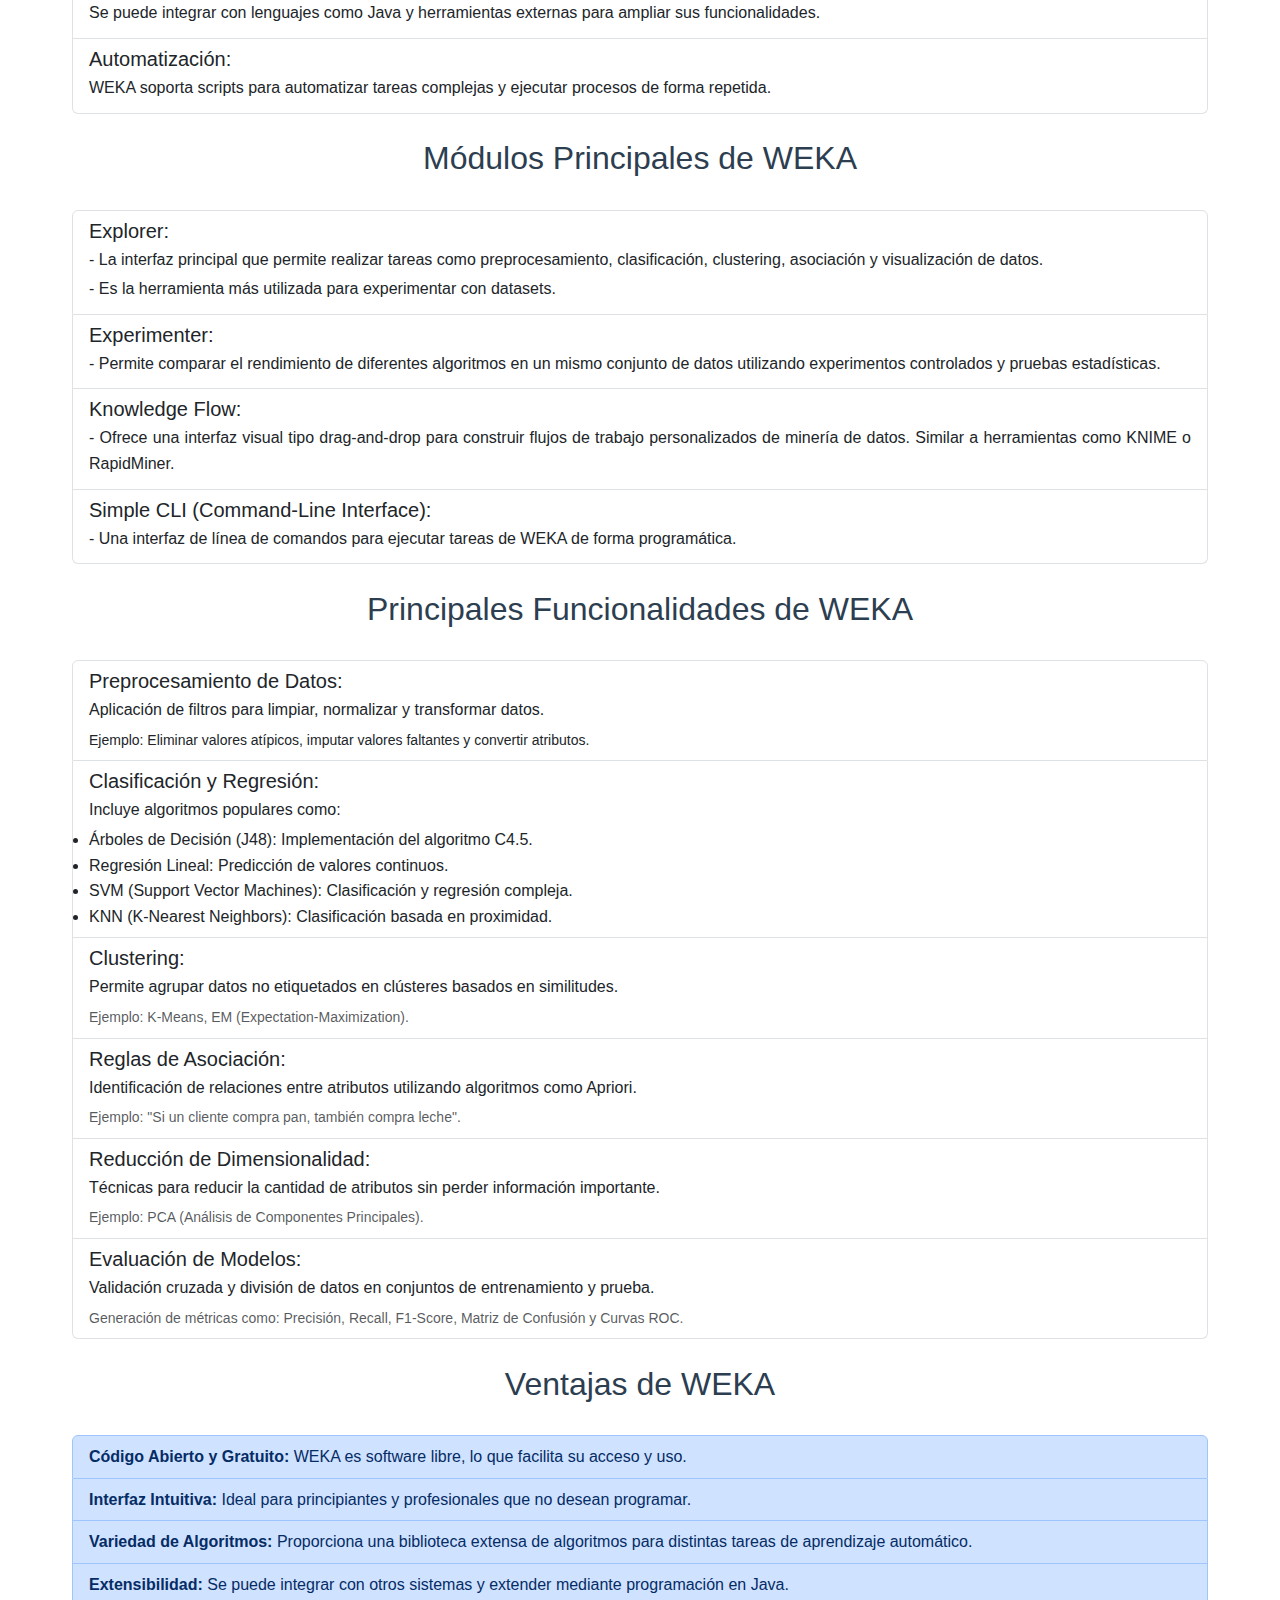
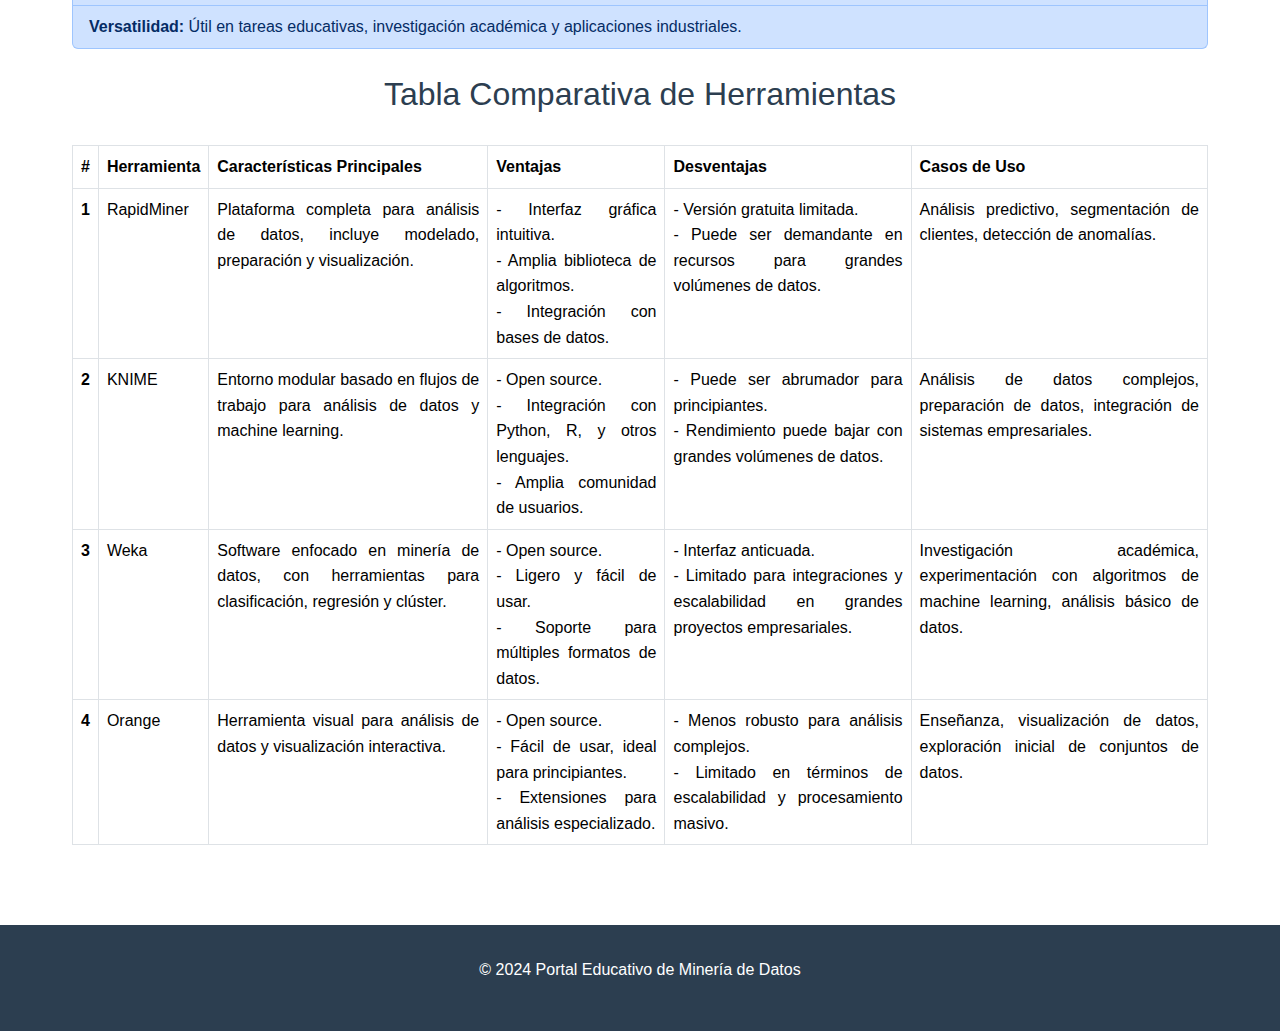
<file: project/weka.html>
<!DOCTYPE html>
<html lang="es">
<head>
    <meta charset="UTF-8">
    <meta name="viewport" content="width=device-width, initial-scale=1.0">
    <link href="https://cdn.jsdelivr.net/npm/bootstrap@5.3.3/dist/css/bootstrap.min.css" rel="stylesheet" integrity="sha384-QWTKZyjpPEjISv5WaRU9OFeRpok6YctnYmDr5pNlyT2bRjXh0JMhjY6hW+ALEwIH" crossorigin="anonymous">
    <link rel="stylesheet" href="style1.css">
    <title>Minería de Datos - Portal Educativo</title>
</head>
<body>
    <nav class="navbar">
        <div class="nav-container">
            <div class="logo">DataMining EDU</div>
            <button class="menu-button" onclick="toggleMenu()">☰</button>
            <ul class="nav-links">
                <li><a href="index.html">Inicio</a></li>
                <li><a href="recursos.html">Recursos</a></li>
                <li><a href="modelos.html">Modelos</a></li>
                <li><a href="herramientas.html">Herramientas</a></li>
                <li><a href="ejercicios.html">Ejercicios</a></li>
            </ul>
        </div>
    </nav>
    <script src="menu.js"></script>

    <header class="hero">
      <div class="hero-content">
        <h1>Minería de Datos</h1>
        <p>
          Descubre el poder del análisis de datos y sus aplicaciones en el mundo
          real
        </p>
      </div>
    </header>

    <section id="modelos" class="section">
      <h2>WEKA (Waikato Environment for Knowledge Analysis)</h2>
      <p style="text-align: justify">
        WEKA es una herramienta de software de código abierto desarrollada por
        la Universidad de Waikato en Nueva Zelanda. Se utiliza para la minería
        de datos y el aprendizaje automático. WEKA ofrece una interfaz gráfica
        intuitiva que permite realizar análisis exploratorio de datos, aplicar
        algoritmos de machine learning, evaluar modelos predictivos y visualizar
        los resultados, todo ello sin necesidad de escribir código. Es una
        herramienta ideal para estudiantes, investigadores y profesionales que
        trabajan en análisis de datos.
      </p>
      <h2>¿Qué es WEKA?</h2>
      <p style="text-align: justify">
        WEKA es un software que proporciona una colección de algoritmos y
        herramientas para la minería de datos y el aprendizaje automático. Es
        conocido por ser fácil de usar y por su amplia gama de funcionalidades,
        lo que permite experimentar con datos, entrenar modelos predictivos y
        evaluar su rendimiento.
      </p>
      <br />
      <h2>Características Principales de WEKA</h2>
      <br />
      <div class="list-group">
        <a class="list-group-item list-group-item-action" aria-current="true">
          <div class="d-flex w-100 justify-content-between">
            <h5 class="mb-1">Interfaz Gráfica Amigable:</h5>
          </div>
          <p class="mb-1">
            Permite la ejecución de tareas de análisis de datos y modelado sin
            necesidad de programación, gracias a su interfaz visual.
          </p>
        </a>

        <a class="list-group-item list-group-item-action">
          <div class="d-flex w-100 justify-content-between">
            <h5 class="mb-1">Colección de Algoritmos:</h5>
          </div>
          <p class="mb-1">
            WEKA incluye una amplia gama de algoritmos de clasificación,
            regresión, clustering, asociación y reducción de dimensionalidad.
          </p>
        </a>

        <a class="list-group-item list-group-item-action">
          <div class="d-flex w-100 justify-content-between">
            <h5 class="mb-1">Evaluación de Modelos:</h5>
          </div>
          <p class="mb-1">
            Facilita la validación cruzada y la comparación de diferentes
            algoritmos mediante métricas de evaluación como precisión, error y
            curva ROC.
          </p>
        </a>

        <a class="list-group-item list-group-item-action">
          <div class="d-flex w-100 justify-content-between">
            <h5 class="mb-1">Preprocesamiento de Datos:</h5>
          </div>
          <p class="mb-1">
            Permite cargar, limpiar y transformar datos utilizando filtros y
            herramientas integradas.
          </p>
        </a>

        <a class="list-group-item list-group-item-action">
          <div class="d-flex w-100 justify-content-between">
            <h5 class="mb-1">Formatos de Datos Compatibles:</h5>
          </div>
          <p class="mb-1">
            Utiliza el formato ARFF (Attribute-Relation File Format), pero
            también admite otros formatos como CSV y bases de datos SQL.
          </p>
        </a>

        <a class="list-group-item list-group-item-action">
          <div class="d-flex w-100 justify-content-between">
            <h5 class="mb-1">Visualización de Datos:</h5>
          </div>
          <p class="mb-1">
            Proporciona herramientas de visualización para analizar los patrones
            y relaciones en los datos.
          </p>
        </a>

        <a class="list-group-item list-group-item-action">
          <div class="d-flex w-100 justify-content-between">
            <h5 class="mb-1">Extensibilidad:</h5>
          </div>
          <p class="mb-1">
            Se puede integrar con lenguajes como Java y herramientas externas
            para ampliar sus funcionalidades.
          </p>
        </a>

        <a class="list-group-item list-group-item-action">
          <div class="d-flex w-100 justify-content-between">
            <h5 class="mb-1">Automatización:</h5>
          </div>
          <p class="mb-1">
            WEKA soporta scripts para automatizar tareas complejas y ejecutar
            procesos de forma repetida.
          </p>
        </a>
      </div>

      <br />
      <h2>Módulos Principales de WEKA</h2>
      <div class="list-group">
        <a class="list-group-item list-group-item-action" aria-current="true">
          <div class="d-flex w-100 justify-content-between">
            <h5 class="mb-1">Explorer:</h5>
          </div>
          <p class="mb-1">
            - La interfaz principal que permite realizar tareas como
            preprocesamiento, clasificación, clustering, asociación y
            visualización de datos.
          </p>
          <p class="mb-1">
            - Es la herramienta más utilizada para experimentar con datasets.
          </p>
        </a>

        <a class="list-group-item list-group-item-action">
          <div class="d-flex w-100 justify-content-between">
            <h5 class="mb-1">Experimenter:</h5>
          </div>
          <p class="mb-1">
            - Permite comparar el rendimiento de diferentes algoritmos en un
            mismo conjunto de datos utilizando experimentos controlados y
            pruebas estadísticas.
          </p>
        </a>

        <a class="list-group-item list-group-item-action">
          <div class="d-flex w-100 justify-content-between">
            <h5 class="mb-1">Knowledge Flow:</h5>
          </div>
          <p class="mb-1">
            - Ofrece una interfaz visual tipo drag-and-drop para construir
            flujos de trabajo personalizados de minería de datos. Similar a
            herramientas como KNIME o RapidMiner.
          </p>
        </a>

        <a class="list-group-item list-group-item-action">
          <div class="d-flex w-100 justify-content-between">
            <h5 class="mb-1">Simple CLI (Command-Line Interface):</h5>
          </div>
          <p class="mb-1">
            - Una interfaz de línea de comandos para ejecutar tareas de WEKA de
            forma programática.
          </p>
        </a>
      </div>
      <br />
      <h2>Principales Funcionalidades de WEKA</h2>

      <div class="list-group">
        <a class="list-group-item list-group-item-action">
          <div class="d-flex w-100 justify-content-between">
            <h5 class="mb-1">Preprocesamiento de Datos:</h5>
          </div>
          <p class="mb-1">
            Aplicación de filtros para limpiar, normalizar y transformar datos.
          </p>
          <small
            >Ejemplo: Eliminar valores atípicos, imputar valores faltantes y
            convertir atributos.</small
          >
        </a>

        <a class="list-group-item list-group-item-action">
          <div class="d-flex w-100 justify-content-between">
            <h5 class="mb-1">Clasificación y Regresión:</h5>
          </div>
          <p class="mb-1">Incluye algoritmos populares como:</p>
          <li>Árboles de Decisión (J48): Implementación del algoritmo C4.5.</li>
          <li>Regresión Lineal: Predicción de valores continuos.</li>
          <li>
            SVM (Support Vector Machines): Clasificación y regresión compleja.
          </li>
          <li>
            KNN (K-Nearest Neighbors): Clasificación basada en proximidad.
          </li>
        </a>

        <a class="list-group-item list-group-item-action">
          <div class="d-flex w-100 justify-content-between">
            <h5 class="mb-1">Clustering:</h5>
          </div>
          <p class="mb-1">
            Permite agrupar datos no etiquetados en clústeres basados en
            similitudes.
          </p>
          <small class="text-body-secondary"
            >Ejemplo: K-Means, EM (Expectation-Maximization).</small
          >
        </a>

        <a class="list-group-item list-group-item-action">
          <div class="d-flex w-100 justify-content-between">
            <h5 class="mb-1">Reglas de Asociación:</h5>
          </div>
          <p class="mb-1">
            Identificación de relaciones entre atributos utilizando algoritmos
            como Apriori.
          </p>
          <small class="text-body-secondary"
            >Ejemplo: "Si un cliente compra pan, también compra leche".</small
          >
        </a>

        <a class="list-group-item list-group-item-action">
          <div class="d-flex w-100 justify-content-between">
            <h5 class="mb-1">Reducción de Dimensionalidad:</h5>
          </div>
          <p class="mb-1">
            Técnicas para reducir la cantidad de atributos sin perder información importante.
          </p>
          <small class="text-body-secondary"
            >Ejemplo: PCA (Análisis de Componentes Principales).</small
          >
        </a>

        <a class="list-group-item list-group-item-action">
          <div class="d-flex w-100 justify-content-between">
            <h5 class="mb-1">Evaluación de Modelos:</h5>
          </div>
          <p class="mb-1">
            Validación cruzada y división de datos en conjuntos de entrenamiento y prueba.
          </p>
          <small class="text-body-secondary"
            >Generación de métricas como: Precisión, Recall, F1-Score, Matriz de Confusión y Curvas ROC.</small
          >
        </a>
      </div>

      <br />

      <h2>Ventajas de WEKA</h2>
      <div class="list-group">
        <a
          class="list-group-item list-group-item-action list-group-item-primary"
          ><strong>Código Abierto y Gratuito:</strong> WEKA es software libre, lo que facilita su acceso y uso.</a
        >

        <a
          class="list-group-item list-group-item-action list-group-item-primary"
          ><strong>Interfaz Intuitiva:</strong> Ideal para principiantes y profesionales que no desean programar.</a
        >

        <a
          class="list-group-item list-group-item-action list-group-item-primary"
          ><strong>Variedad de Algoritmos:</strong> Proporciona una biblioteca extensa de algoritmos para distintas tareas de aprendizaje automático.</a
        >

        <a
          class="list-group-item list-group-item-action list-group-item-primary"
          ><strong>Extensibilidad:</strong> Se puede integrar con otros sistemas y extender mediante programación en Java.</a
        >

        <a
          class="list-group-item list-group-item-action list-group-item-primary"
          ><strong>Versatilidad:</strong> Útil en tareas educativas, investigación académica y aplicaciones industriales.</a
        >
      </div>
      <br />

      
      <h2>Tabla Comparativa de Herramientas</h2>
      
      <div class="table-responsive">
        <table class="table table-bordered">
          <thead style="background-color: #3baedb; color: white;">
            <tr>
              <th scope="col">#</th>
              <th scope="col">Herramienta</th>
              <th scope="col">Características Principales</th>
              <th scope="col">Ventajas</th>
              <th scope="col">Desventajas</th>
              <th scope="col">Casos de Uso</th>
            </tr>
          </thead>
          <tbody style="background-color: #a5a3a3;">
            <tr>
              <th scope="row">1</th>
              <td>RapidMiner</td>
              <td>Plataforma completa para análisis de datos, incluye modelado, preparación y visualización.</td>
              <td>
                - Interfaz gráfica intuitiva.<br>
                - Amplia biblioteca de algoritmos.<br>
                - Integración con bases de datos.
              </td>
              <td>
                - Versión gratuita limitada.<br>
                - Puede ser demandante en recursos para grandes volúmenes de datos.
              </td>
              <td>Análisis predictivo, segmentación de clientes, detección de anomalías.</td>
            </tr>
            <tr>
              <th scope="row">2</th>
              <td>KNIME</td>
              <td>Entorno modular basado en flujos de trabajo para análisis de datos y machine learning.</td>
              <td>
                - Open source.<br>
                - Integración con Python, R, y otros lenguajes.<br>
                - Amplia comunidad de usuarios.
              </td>
              <td>
                - Puede ser abrumador para principiantes.<br>
                - Rendimiento puede bajar con grandes volúmenes de datos.
              </td>
              <td>Análisis de datos complejos, preparación de datos, integración de sistemas empresariales.</td>
            </tr>
            <tr>
              <th scope="row">3</th>
              <td>Weka</td>
              <td>Software enfocado en minería de datos, con herramientas para clasificación, regresión y clúster.</td>
              <td>
                - Open source.<br>
                - Ligero y fácil de usar.<br>
                - Soporte para múltiples formatos de datos.
              </td>
              <td>
                - Interfaz anticuada.<br>
                - Limitado para integraciones y escalabilidad en grandes proyectos empresariales.
              </td>
              <td>Investigación académica, experimentación con algoritmos de machine learning, análisis básico de datos.</td>
            </tr>
            <tr>
              <th scope="row">4</th>
              <td>Orange</td>
              <td>Herramienta visual para análisis de datos y visualización interactiva.</td>
              <td>
                - Open source.<br>
                - Fácil de usar, ideal para principiantes.<br>
                - Extensiones para análisis especializado.
              </td>
              <td>
                - Menos robusto para análisis complejos.<br>
                - Limitado en términos de escalabilidad y procesamiento masivo.
              </td>
              <td>Enseñanza, visualización de datos, exploración inicial de conjuntos de datos.</td>
            </tr>
          </tbody>
        </table>
      </div>

      
    </section>

    <script
      src="https://cdn.jsdelivr.net/npm/bootstrap@5.3.3/dist/js/bootstrap.bundle.min.js"
      integrity="sha384-YvpcrYf0tY3lHB60NNkmXc5s9fDVZLESaAA55NDzOxhy9GkcIdslK1eN7N6jIeHz"
      crossorigin="anonymous"
    ></script>

    <footer>
      <div class="footer-content">
        <p>&copy; 2024 Portal Educativo de Minería de Datos</p>
      </div>
    </footer>
  </body>
</html>
</file>
<file: project/style1.css>
/* Variables y reset */
:root {
    --primary-color: #2c3e50;
    --secondary-color: #3498db;
    --accent-color: #e74c3c;
    --text-color: #333;
    --light-bg: #f5f6fa;
    --white: #ffffff;
}

* {
    margin: 0;
    padding: 0;
    box-sizing: border-box;
}

body {
    font-family: 'Segoe UI', Tahoma, Geneva, Verdana, sans-serif;
    line-height: 1.6;
    color: var(--text-color);
   
}


/* Navegación */
.navbar {
    background-color: var(--primary-color);
    padding: 1rem 0;
    position: fixed;
    width: 100%;
    top: 0;
    z-index: 1000;
}

.nav-container {
    max-width: 1200px;
    margin: 0 auto;
    display: flex;
    justify-content: space-between;
    align-items: center;
    padding: 0 2rem;
}

.logo {
    color: var(--white);
    font-size: 1.5rem;
    font-weight: bold;
}

.nav-links {
    display: flex;
    list-style: none;
    gap: 2rem;
}

.nav-links a {
    color: var(--white);
    text-decoration: none;
    transition: color 0.3s ease;
}

.nav-links a:hover {
    color: var(--secondary-color);
}

/* Hero Section */
.hero {
    background: linear-gradient(rgba(44, 62, 80, 0.9), rgba(44, 62, 80, 0.9)),
                url('https://images.unsplash.com/photo-1551288049-bebda4e38f71?ixlib=rb-1.2.1&auto=format&fit=crop&w=1950&q=80');
    background-size: cover;
    background-position: center;
    height: 60vh;
    display: flex;
    align-items: center;
    justify-content: center;
    text-align: center;
    color: var(--white);
    margin-top: 4rem;
}

.hero-content h1 {
    font-size: 3rem;
    margin-bottom: 1rem;
}

.hero-content p {
    font-size: 1.2rem;
    max-width: 600px;
}

/* Secciones Generales */
.section {
    text-align: justify;
    padding: 4rem 2rem;
    max-width: 1200px;
    margin: 0 auto;
}

.section h2 {
    text-align: center;
    margin-bottom: 2rem;
    color: var(--primary-color);
}

/* Cards */
/* Mantén el diseño original del .card */
/* Contenedor general de las tarjetas */
.cards-container {
    display: grid;
    grid-template-columns: repeat(auto-fit, minmax(250px, 1fr));
    gap: 2rem;
    margin-top: 2rem;
    align-items: start; /* Alinea las tarjetas desde el inicio */
}

/* Mantén el diseño del .card */
.card {
    background: var(--white);
    border-radius: 8px;
    box-shadow: 0 4px 6px rgba(0, 0, 0, 0.1);
    transition: transform 0.3s ease, box-shadow 0.3s ease;
    overflow: hidden; /* Evita desbordes en bordes redondeados */
}

.card:hover {
    transform: translateY(-5px);
    box-shadow: 0 6px 10px rgba(0, 0, 0, 0.15); /* Efecto más notorio */
}

/* Enlace envolvente del contenido */
.card a {
    display: block;
    text-decoration: none;
    color: inherit; /* Mantén los colores de texto */
}

/* Contenido dentro de las tarjetas */
.card-content {
    padding: 2rem; /* Ajusta espacio interno */
    text-align: left; /* Alineación del texto */
}

/* Títulos y párrafos */
.card-content h3 {
    margin: 0 0 1rem; /* Espacio inferior */
}

.card-content p {
    margin: 0;
    font-size: 0.9rem;
    line-height: 1.5;
}

/* Responsividad */
@media (max-width: 768px) {
    .cards-container {
        grid-template-columns: 1fr; /* Una columna en pantallas pequeñas */
        gap: 1rem; /* Menos espacio entre tarjetas */
    }

    .card-content {
        text-align: center; /* Centra el texto en pantallas pequeñas */
    }
}



/* Herramientas */
.tools-grid {
    display: grid;
    grid-template-columns: repeat(auto-fit, minmax(200px, 1fr));
    gap: 2rem;
}

.tool-card {
    background: var(--white);
    padding: 1.5rem;
    border-radius: 8px;
    box-shadow: 0 2px 4px rgba(0, 0, 0, 0.1);
    text-align: center;
}

/* Modelos */
.models-container {
    display: grid;
    grid-template-columns: repeat(auto-fit, minmax(300px, 1fr));
    gap: 2rem;
}

.model {
    background: var(--light-bg);
    padding: 2rem;
    border-radius: 8px;
    text-align: center;
}

/* Recursos */
.resources-container {
    display: grid;
    grid-template-columns: repeat(auto-fit, minmax(250px, 1fr));
    gap: 2rem;
}

.resource-group {
    background: var(--white);
    padding: 2rem;
    border-radius: 8px;
    box-shadow: 0 2px 4px rgba(0, 0, 0, 0.1);
}

.resource-group h3 {
    margin-bottom: 1rem;
    color: var(--primary-color);
}

.resource-group ul {
    list-style: none;
}

.resource-group ul li {
    margin-bottom: 0.5rem;
}

.resource-group a {
    color: var(--secondary-color);
    text-decoration: none;
}

.resource-group a:hover {
    text-decoration: underline;
}

/* Footer */
footer {
    background-color: var(--primary-color);
    color: var(--white);
    padding: 2rem 0;
    text-align: center;
}

/* Responsive Design */
/* Estilos base */
.nav-container {
    display: flex;
    justify-content: space-between;
    align-items: center;
    padding: 1rem 2rem;
    background-color: var(--primary-color);
    color: white;
}

.logo {
    font-size: 1.5rem;
    font-weight: bold;
}

.nav-links {
    display: flex;
    list-style: none;
    gap: 1.5rem;
}

.nav-links a {
    color: white;
    text-decoration: none;
}

.nav-links a:hover {
    text-decoration: underline;
}

/* Botón de menú hamburguesa */
.menu-button {
    display: none; /* Oculto por defecto */
    background: none;
    border: none;
    color: white;
    font-size: 1.5rem;
    cursor: pointer;
}

/* Responsividad */
@media (max-width: 768px) {
    .menu-button {
        display: block; /* Muestra el botón hamburguesa */
    }

    .nav-links {
        display: none; /* Oculta los enlaces por defecto */
        flex-direction: column;
        position: absolute;
        top: 6rem; /* Ajusta la posición */
        left: 0;
        background-color:var(--primary-color);
        width: 100%;
        padding: 1rem 0;
        box-shadow: 0 4px 6px rgba(0, 0, 0, 0.1);
        z-index: 10;
    }

    .nav-links.active {
        display: flex; /* Muestra los enlaces cuando el menú está activo */
    }

    .nav-links li {
        padding: 0.5rem 1rem;
    }

    .nav-links a {
        display: block;
        text-align: center;
        width: 100%;
    }

    .hero-content h1 {
        font-size: 2rem;
    }

    .section {
        padding: 2rem 1rem;
    }



    
    /* Sección del quiz */
#quiz {
    padding: 4rem 2rem;
    text-align: center;
}

#quiz h2 {
    margin-bottom: 3rem;
    color: var(--primary-color);
}

/* Contenedor del quiz */
.quiz-container {
    display: grid;
    grid-template-columns: repeat(auto-fit, minmax(280px, 1fr));
    gap: 2rem;
    
}

/* Elementos del quiz */
.quiz-item {
    background: var(--white);
    padding: 2rem;
    border-radius: 8px;
    box-shadow: 0 4px 6px rgba(0, 0, 0, 0.1);
    text-align: center;
    
}

.quiz-item h3 {
    margin-top: 1rem;
    font-size: 1.2rem;
    color: var(--primary-color);
}

.quiz-item p {
    font-size: 1rem;
    line-height: 1.5;
    margin-top: 0.5rem;
}

/* Estilo para las imágenes */
.quiz-image {
    padding: auto;
    max-width: 100%;
    height:  auto;
    border-radius: 8px;
    
}

/* Responsividad */
@media (max-width: 768px) {
    #quiz {
        padding: 2rem 1rem;
    }

    .quiz-item {
        padding: 1.5rem;
    }
}


/* Ajuste de la tabla para que sea responsiva */
.table-responsive {
    overflow-x: auto;
    -webkit-overflow-scrolling: touch; /* Para un mejor desplazamiento en dispositivos táctiles */
  }
  
  .table {
    width: 100%;
    min-width: 600px; /* Permite un ancho mínimo para no comprimir demasiado la tabla */
  }
  
  th, td {
    text-align: left;
    padding: 8px;
    white-space: nowrap; /* Evita que el texto se ajuste en múltiples líneas */
  }
  
  thead {
    position: sticky;
    top: 0; /* Fija el encabezado al hacer scroll horizontal */
    z-index: 1;
  }
  
  @media (max-width: 768px) {
    .table {
      font-size: 0.85rem; /* Reduce ligeramente el tamaño del texto en pantallas pequeñas */
    }
  
    th, td {
      white-space: normal; /* Permite ajustar el texto en múltiples líneas si es necesario */
    }
  }

 

  

}
</file>
